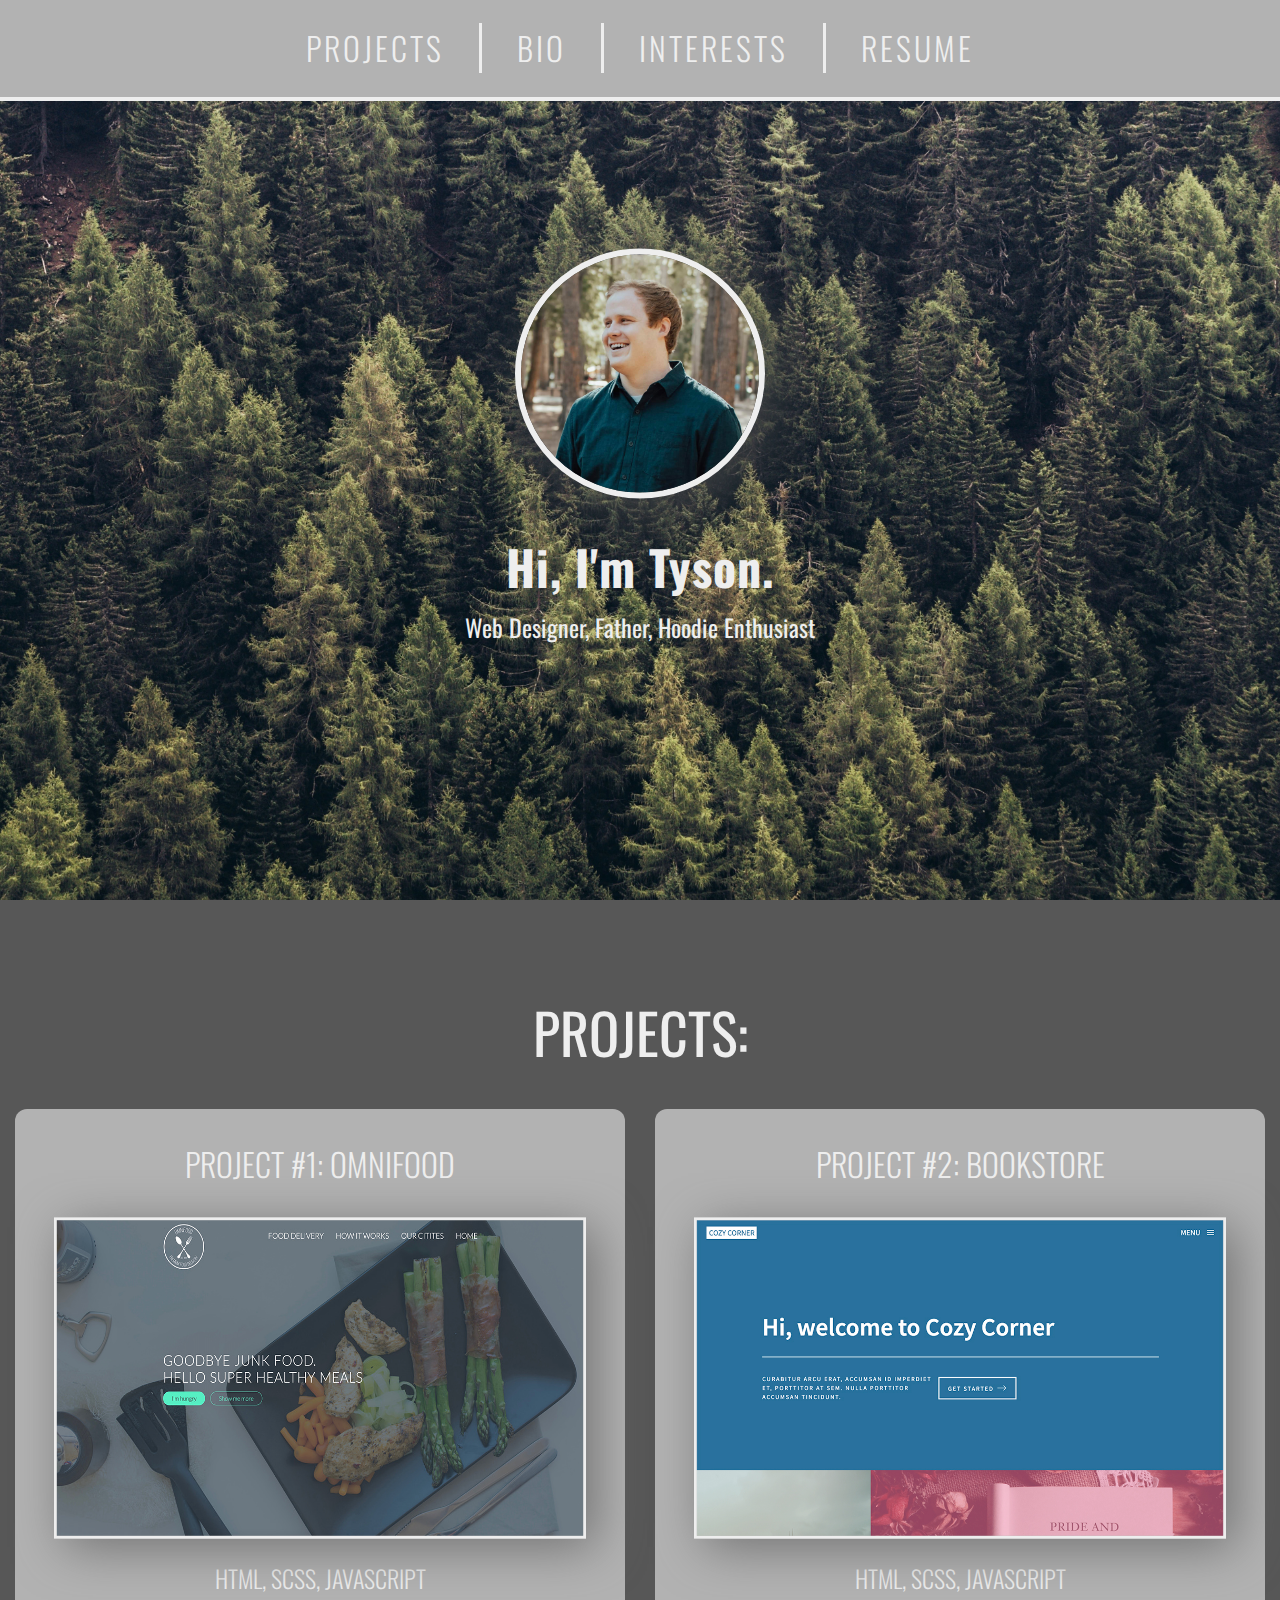
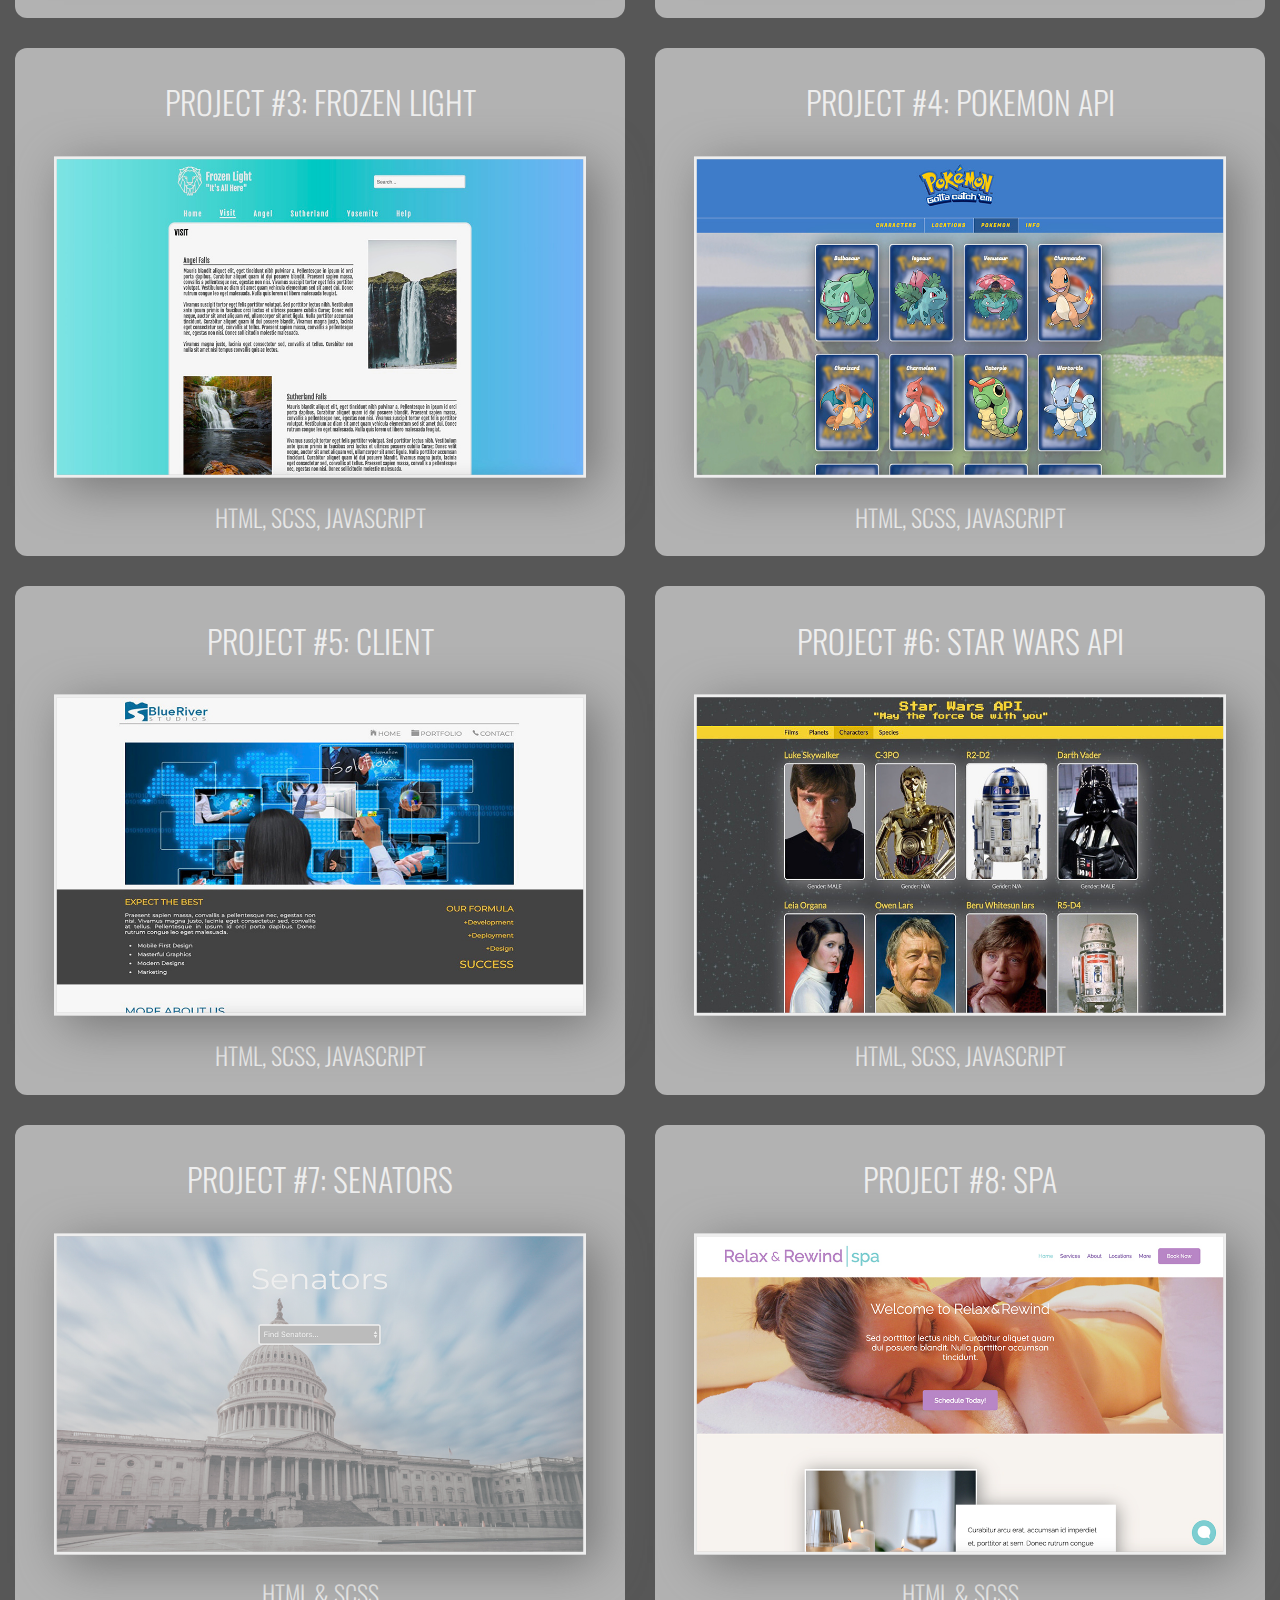
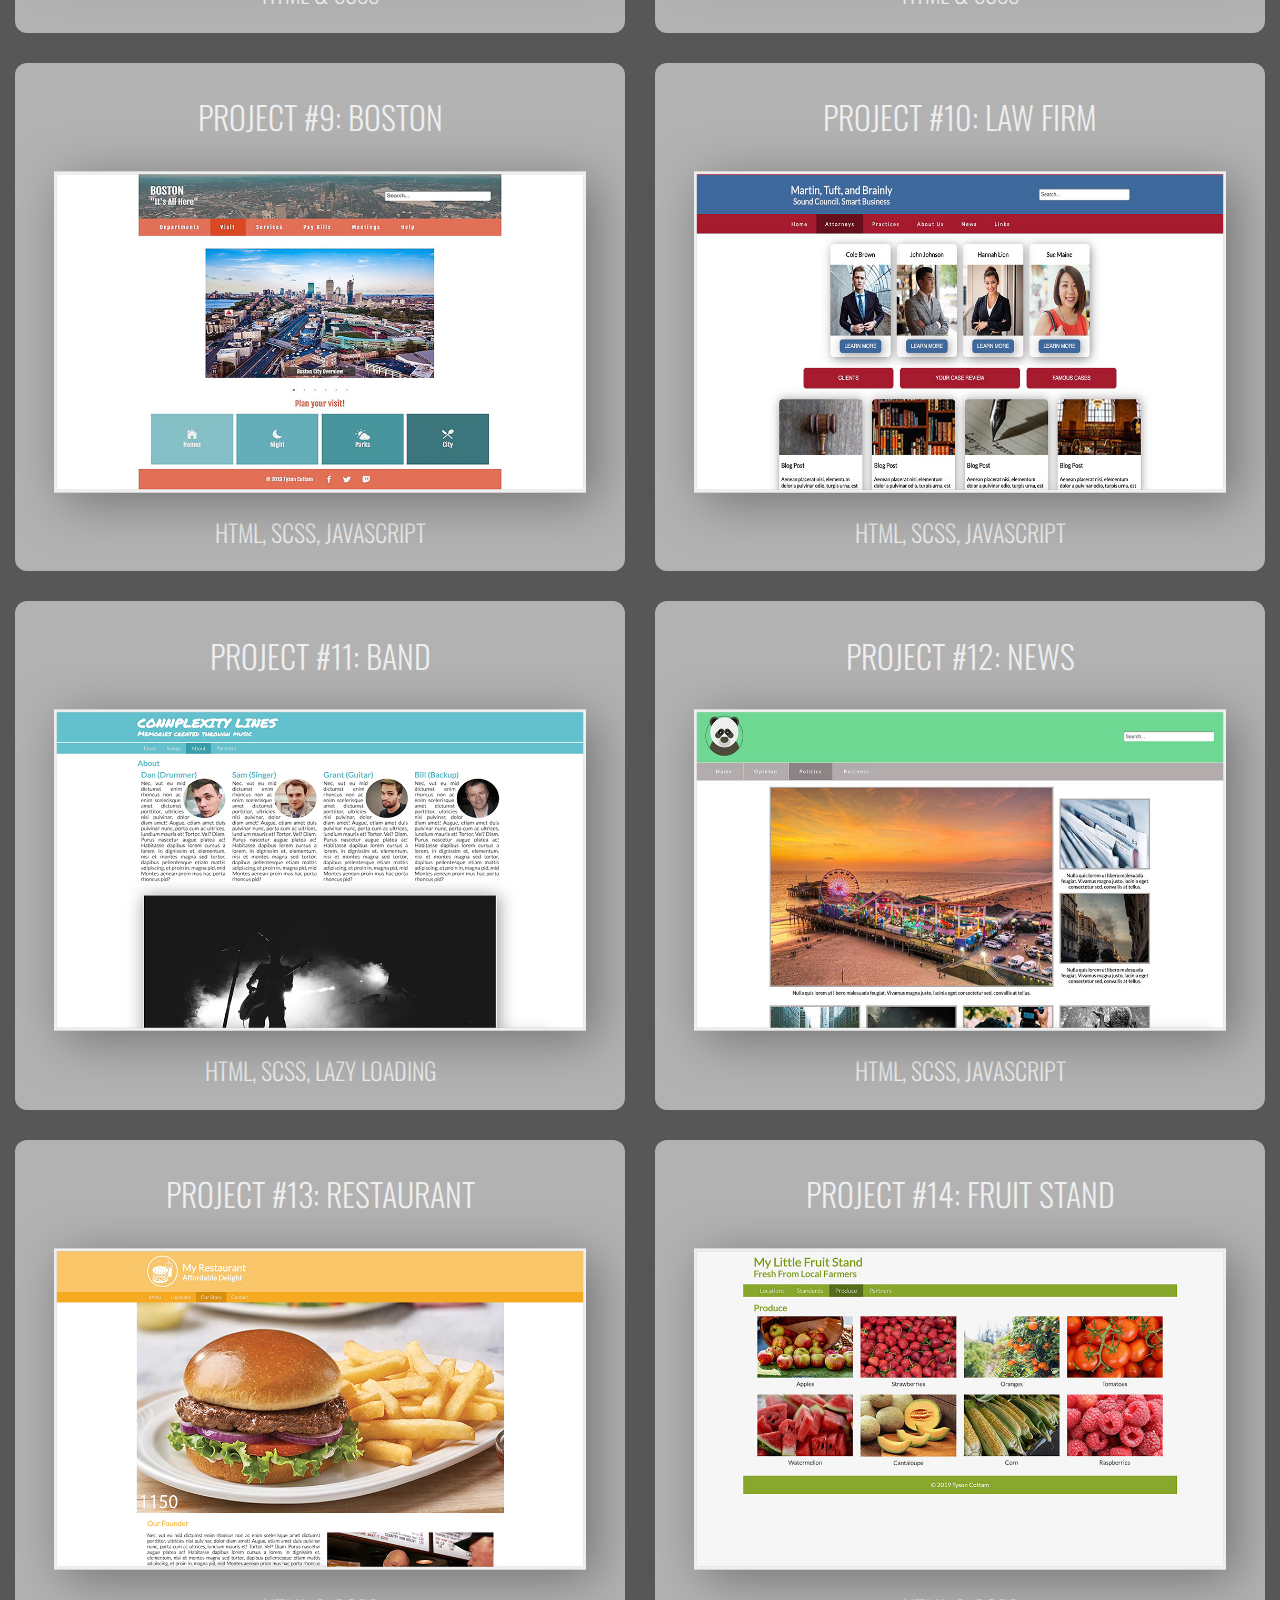
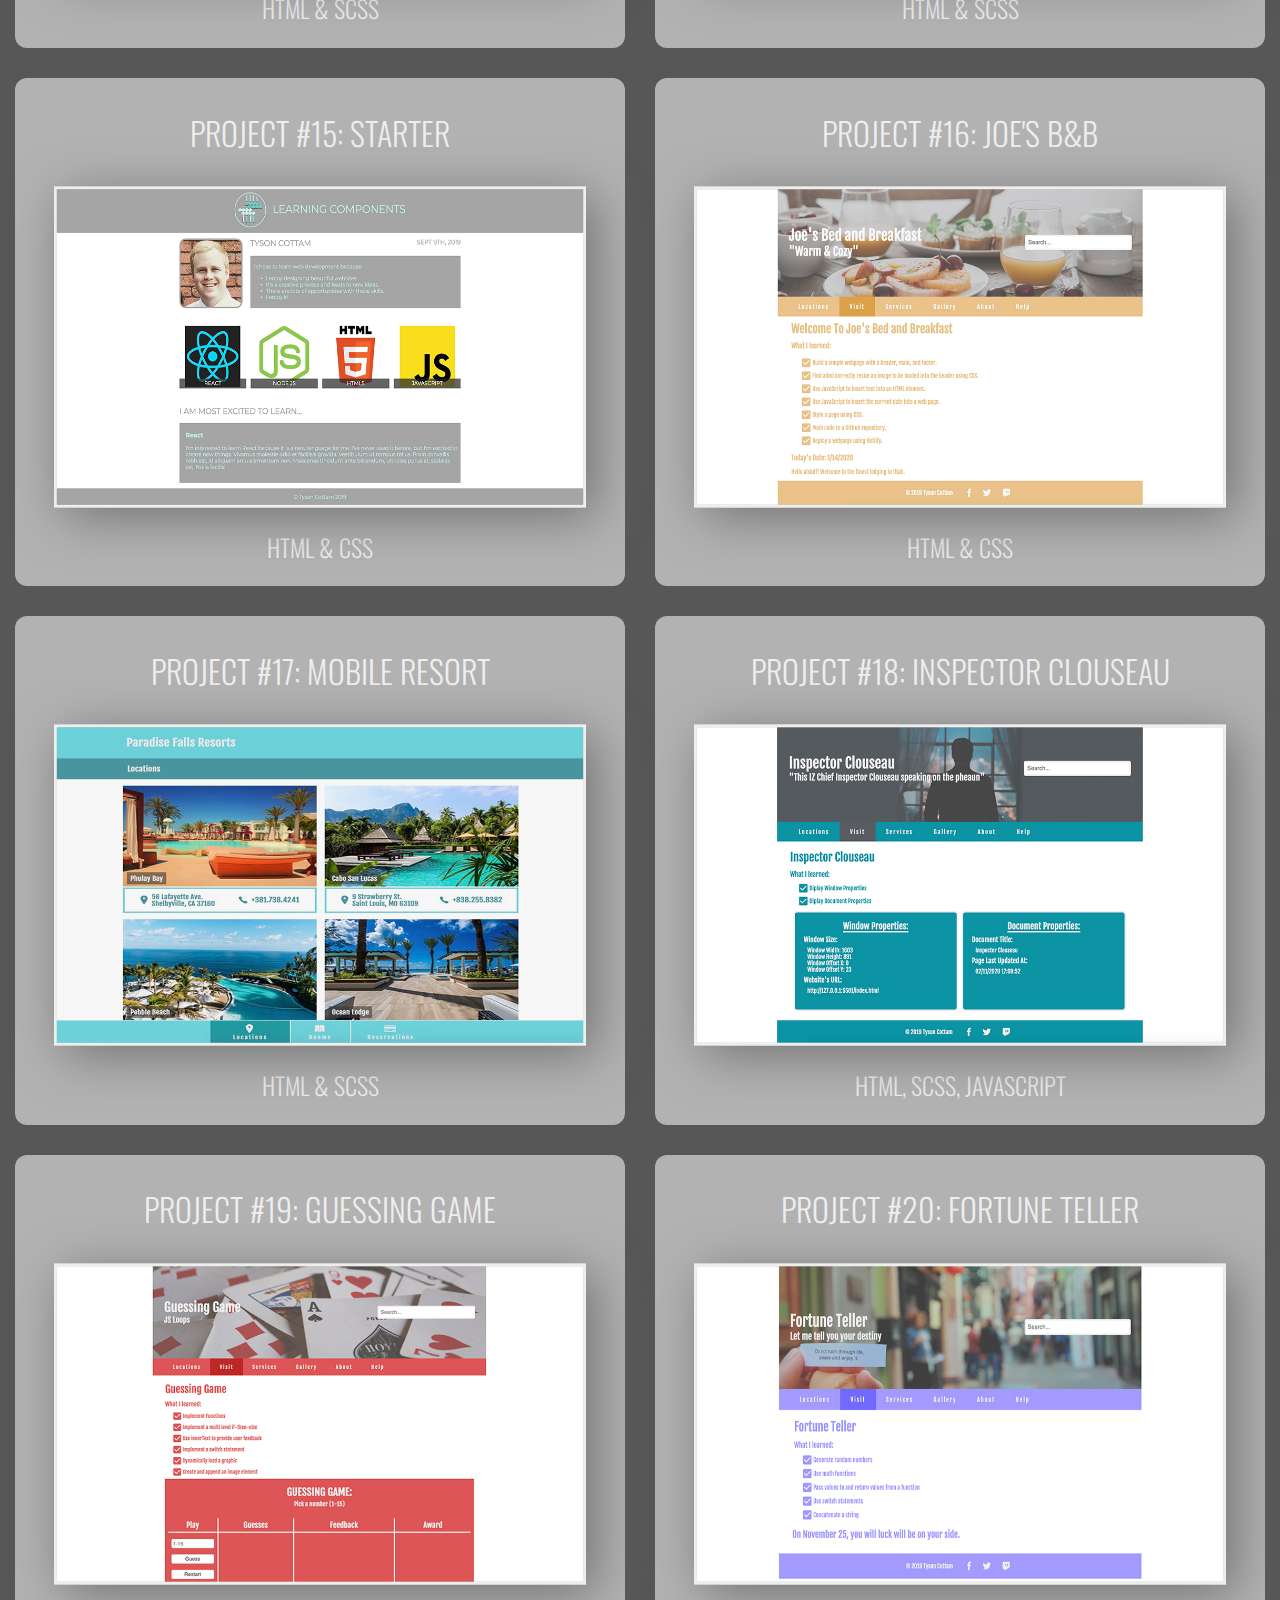
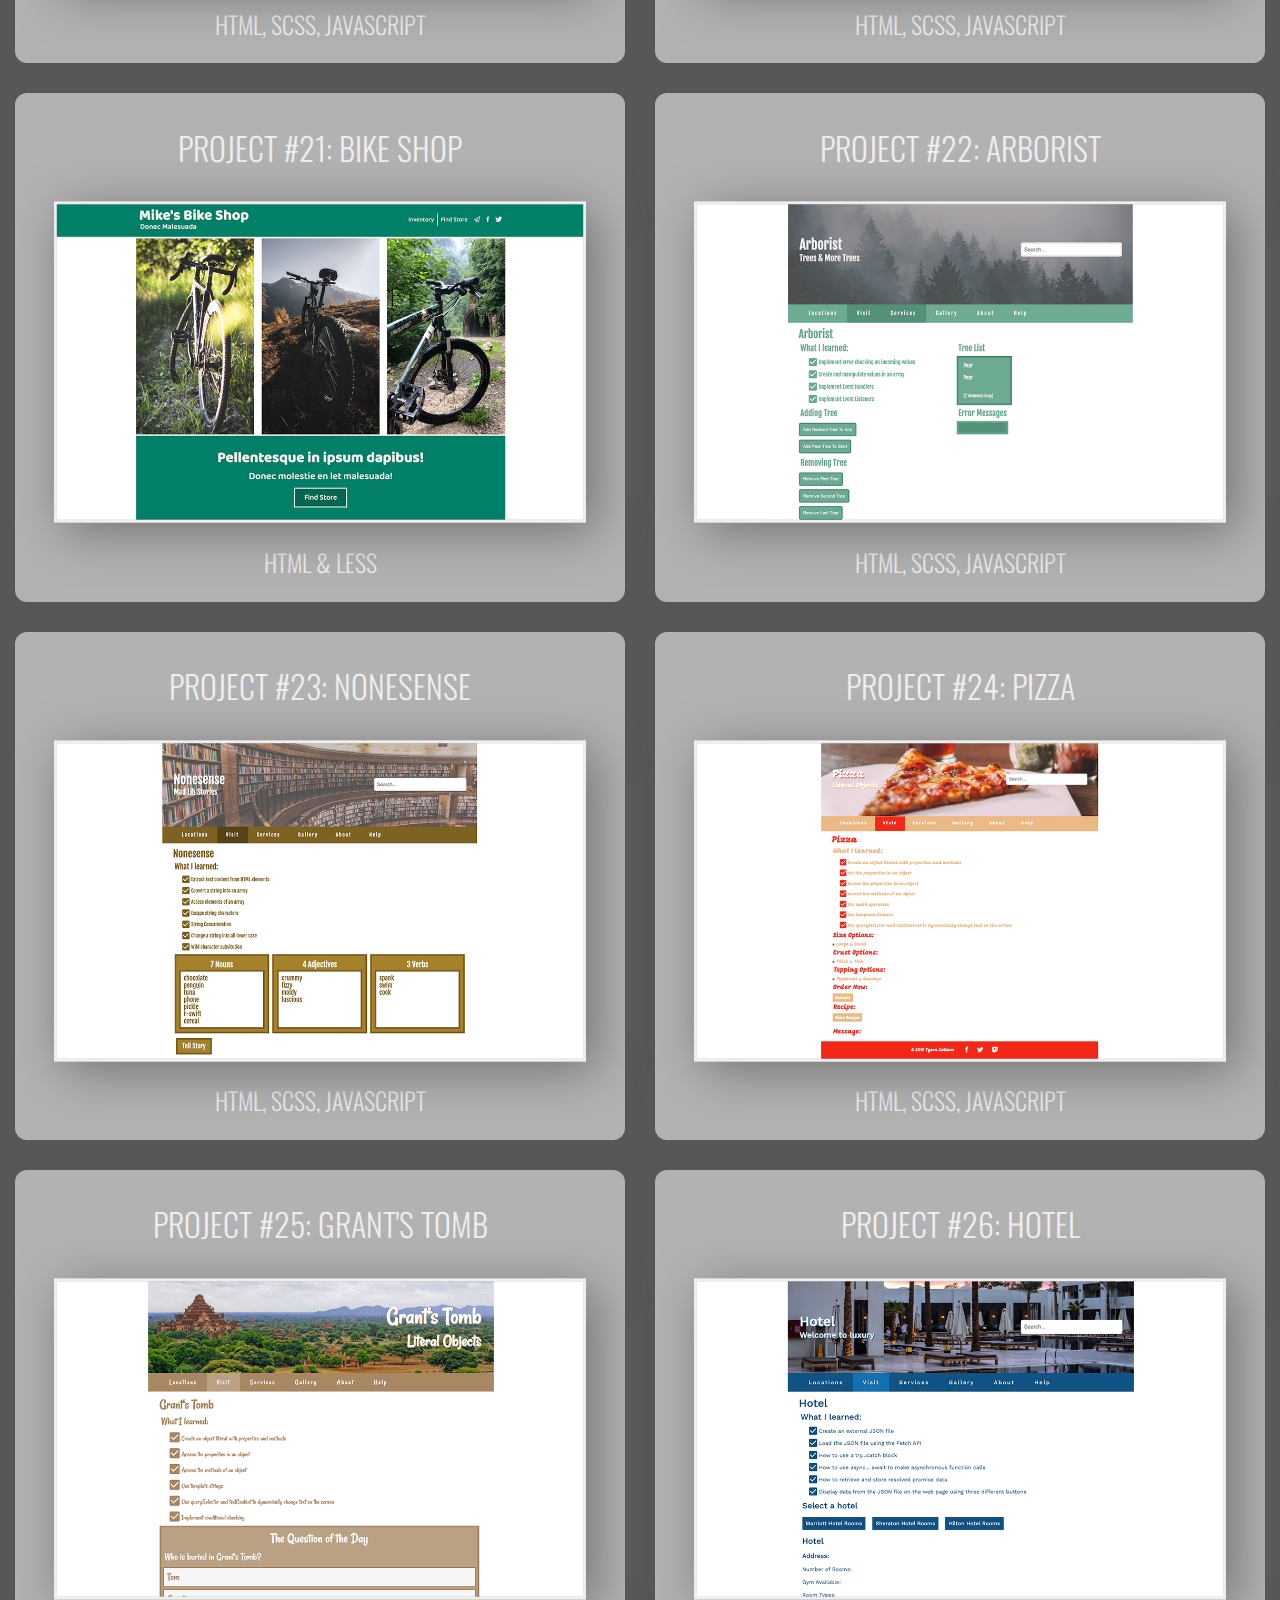
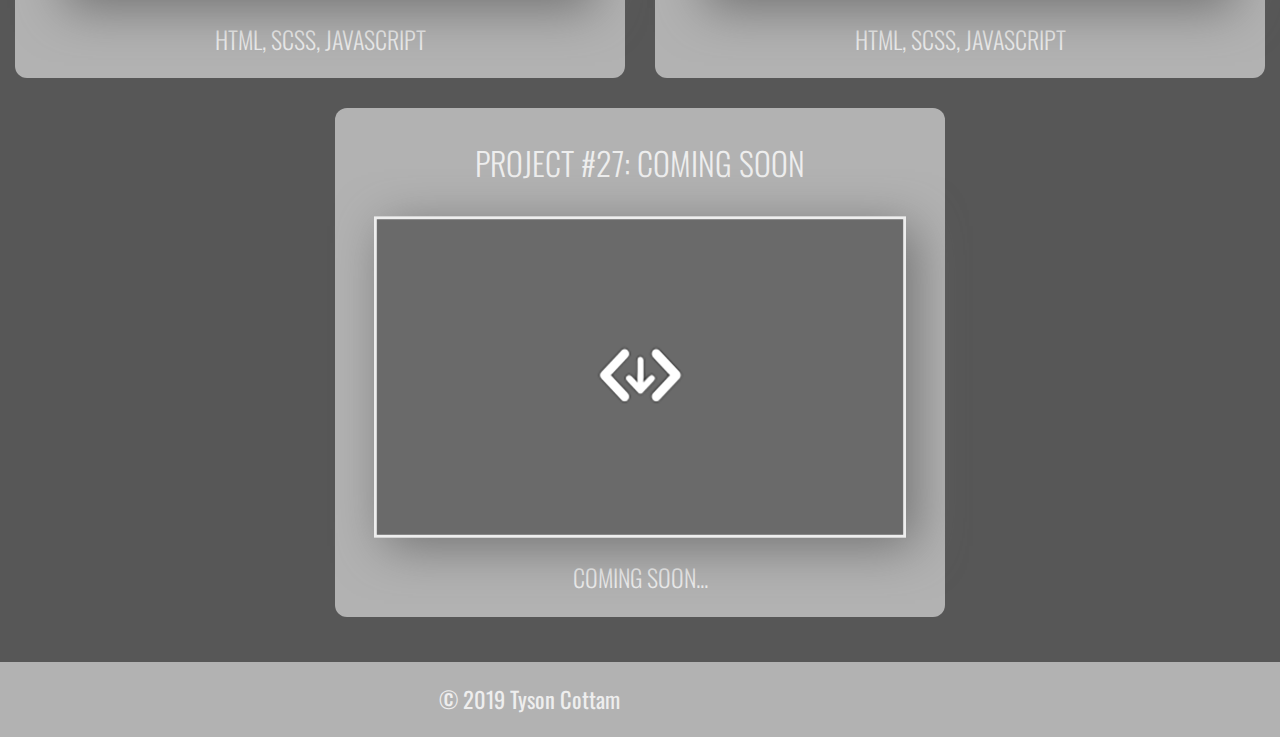
<file: index.html>
<!DOCTYPE html>
<html lang="en">
<!------------------------------ head ------------------------------>
    <head>
        <!--------------- metas --------------->
        <meta charset="UTF-8">
        <meta name="viewport" content="width=device-width, initial-scale=1, maximum-scale=1">
        <meta name="description" content="Unit 2 Assignment">
        <meta name="author" content="Tyson Cottam">

        <!--------------- styles --------------->
        <link href="/PORTFOLIO/css/styles.css" rel="stylesheet">
        <link rel="shortcut icon" href="#">

        <!--------------- google fonts --------------->
        <link href="https://fonts.googleapis.com/css?family=Oswald:300,400,500&display=swap" rel="stylesheet">
        <link href="https://fonts.googleapis.com/css?family=Roboto:300,400,500,700,900&display=swap" rel="stylesheet">

        <link rel="stylesheet" type="text/css" href="https://code.ionicframework.com/ionicons/2.0.1/css/ionicons.min.css">

        <!--------------- title --------------->
        <title>Tyson Cottam's Portfolio</title>
    </head>

<!------------------------------ body ------------------------------>
    <body>
        <!--------------- header --------------->
        <div class="header-wrapper">
            <header>

            </header>
        </div>

        <!--------------- nav --------------->
        <div class="nav-wrapper">
            <nav>
                <div class="menu">
                    <div class="menu-top"></div>
                    <div class="menu-middle"></div>
                    <div class="menu-bottom"></div>
                </div>
                <ul class="nav-links" id="navbar">
                    <li id="first-li"><a href="#projects-section" class="projects-button">Projects</a></li>
                    <div id="first-breaker" class="nav-breakers"></div>
                    <li id="second-li"><a href="https://www.linkedin.com/in/tysoncottam">Bio</a></li>
                    <div id="second-breaker" class="nav-breakers"></div>
                    <li id="third-li"><a href="https://www.facebook.com/cottamtyson">Interests</a></li>
                    <div id="last-breaker" class="nav-breakers"></div>
                    <li id="last-li"><a href="PORTFOLIO/TysonCottam-Resume.docx" download>Resume</a></li>
                </ul>
            </nav>
        </div>

        <!--------------- main large --------------->
        <section class="main-page">
                <div class="user-information">
                    <img src="PORTFOLIO/images/tyson-pic-profile.jpg" alt="tyson-profile pic">
                    <h1>Hi, I'm Tyson.</h1>
                    <h2>Web Designer, Father, Hoodie Enthusiast</h2>
                </div>
                <div class="projects-button-area">
                    <a href="#projects-section"><i class="ion-chevron-down icon-big"></i></a>
                </div>
        </section>
        
        <main id="projects-section">
            <section class="projects-section">
                <div class="projects-heading">
                    <div class="large-9">
                        <h1>Projects:</h1>
                    </div>
                </div>
                <div class="projects-section-containter">
                    <div class="large-4 medium-6 small-12 projects-card">
                        <div class="card-info">
                            <div>
                                <h1>Project #1: Omnifood</h1>
                            </div>
                            <a href="OMNIFOOD/index.html"><img src="PORTFOLIO/images/omnifood-preview.jpg" alt="omnifood-preview"></a>
                            <h2>HTML, SCSS, JavaScript</h2>
                        </div>
                    </div>
                    <div class="large-4 medium-6 small-12 projects-card">
                        <div class="card-info">
                            <div>
                                <h1>Project #2: Bookstore</h1>
                            </div>
                            <a href="DGM-2780-Frameworks/project3-cozy/index.html"><img src="PORTFOLIO/images/cozy-preview.jpg" alt="cozy-preview"></a>
                            <h2>HTML, SCSS, JavaScript</h2>
                        </div>
                    </div>
                    <div class="large-4 medium-6 small-12 projects-card">
                        <div class="card-info">
                            <div>
                                <h1>Project #3: Frozen Light</h1>
                            </div>
                            <a href="DGM-2740-WebLanguages/unit12-frozen-light/index.html"><img src="PORTFOLIO/images/frozen-light-preview.jpg" alt="frozen-light-preview"></a>
                            <h2>HTML, SCSS, JavaScript</h2>
                        </div>
                    </div>
                    <div class="large-4 medium-6 small-12 projects-card">
                        <div class="card-info">
                            <div>
                                <h1>Project #4: Pokemon API</h1>
                            </div>
                            <a href="DGM-1600-ScriptingWeb/pokemon-project/index.html"><img src="PORTFOLIO/images/pokemon-preview.jpg" alt="pokemon-preview"></a>
                            <h2>HTML, SCSS, JavaScript</h2>
                        </div>
                    </div>
                    <div class="large-4 medium-6 small-12 projects-card">
                        <div class="card-info">
                            <div>
                                <h1>Project #5: Client</h1>
                            </div>
                            <a href="DGM-2740-WebLanguages/unit13-client/index.html"><img src="PORTFOLIO/images/client-preview.jpg" alt="client-preview"></a>
                            <h2>HTML, SCSS, JavaScript</h2>
                        </div>
                    </div>
                    <div class="large-4 medium-6 small-12 projects-card">
                        <div class="card-info">
                            <div>
                                <h1>Project #6: Star Wars API</h1>
                            </div>
                            <a href="DGM-1600-ScriptingWeb/starwars-api/index.html"><img src="PORTFOLIO/images/starwars-preview.jpg" alt="starwars-preview"></a>
                            <h2>HTML, SCSS, JavaScript</h2>
                        </div>
                    </div>
                    <div class="large-4 medium-6 small-12 projects-card">
                        <div class="card-info">
                            <div>
                                <h1>Project #7: Senators</h1>
                            </div>
                            <a href="DGM-1600-ScriptingWeb/senators-project/index.html"><img src="PORTFOLIO/images/senators-preview" alt="senators-preview"></a>
                            <h2>HTML &amp; SCSS</h2>
                        </div>
                    </div>
                    <div class="large-4 medium-6 small-12 projects-card">
                        <div class="card-info">
                            <div>
                                <h1>Project #8: Spa</h1>
                            </div>
                            <a href="DGM-2780-Frameworks/project1-marketing/index.html"><img src="PORTFOLIO/images/spa-preview" alt="spa-preview"></a>
                            <h2>HTML &amp; SCSS</h2>
                        </div>
                    </div>
                    <div class="large-4 medium-6 small-12 projects-card">
                        <div class="card-info">
                            <div>
                                <h1>Project #9: Boston</h1>
                            </div>
                            <a href="DGM-2740-WebLanguages/unit9-boston/index.html"><img src="PORTFOLIO/images/boston-preview.jpg" alt="boston-preview"></a>
                            <h2>HTML, SCSS, JavaScript</h2>
                        </div>
                    </div>
                    <div class="large-4 medium-6 small-12 projects-card">
                        <div class="card-info">
                            <div>
                                <h1>Project #10: Law Firm</h1>
                            </div>
                            <a href="DGM-2740-WebLanguages/unit7-law-firm/index.html"><img src="PORTFOLIO/images/law-firm-preview.jpg" alt="law-firm-preview"></a>
                            <h2>HTML, SCSS, JavaScript</h2>
                        </div>
                    </div>
                    <div class="large-4 medium-6 small-12 projects-card">
                        <div class="card-info">
                            <div>
                                <h1>Project #11: Band</h1>
                            </div>    
                            <a href="DGM-2740-WebLanguages/unit6-band/index.html"><img src="PORTFOLIO/images/band-preview.jpg" alt="band-preview"></a>
                            <h2>HTML, SCSS, Lazy Loading</h2>
                        </div>
                    </div>
                    <div class="large-4 medium-6 small-12 projects-card">
                        <div class="card-info">
                            <div>
                                <h1>Project #12: News</h1>
                            </div>
                            <a href="DGM-2740-WebLanguages/unit8-news/index.html"><img src="PORTFOLIO/images/news-preview.jpg" alt="news-preview"></a>
                            <h2>HTML, SCSS, JavaScript</h2>
                        </div>
                    </div>
                    <div class="large-4 medium-6 small-12 projects-card">
                        <div class="card-info">
                            <div>
                                <h1>Project #13: Restaurant</h1>
                            </div>
                            <a href="DGM-2740-WebLanguages/unit5-restaurant/index.html"><img src="PORTFOLIO/images/restaurant-preview.jpg" alt="restaurant-preview"></a>
                            <h2>HTML &amp; SCSS</h2>
                        </div>
                    </div>
                    <div class="large-4 medium-6 small-12 projects-card">
                        <div class="card-info">
                            <div>
                                <h1>Project #14: Fruit Stand</h1>
                            </div>
                            <a href="DGM-2740-WebLanguages/unit3-fruit-stand/index.html"><img src="PORTFOLIO/images/fruit-preview.jpg" alt="fruit-preview"></a>
                            <h2>HTML &amp; SCSS</h2>
                        </div>
                    </div>
                    <div class="large-4 medium-6 small-12 projects-card">
                        <div class="card-info">
                            <div>
                                <h1>Project #15: Starter</h1>
                            </div>
                            <a href="DGM-1600-ScriptingWeb/PracticeProject1-TTC/index.html"><img src="PORTFOLIO/images/personal-intersts.jpg" alt="starter-preview"></a>
                            <h2>HTML &amp; CSS</h2>
                        </div>
                    </div>
                    <div class="large-4 medium-6 small-12 projects-card">
                        <div class="card-info">
                            <div>
                                <h1>Project #16: Joe's B&B</h1>
                            </div>
                            <a href="DGM-2760-WebLanguages2/unit1-joesBB/index.html"><img src="PORTFOLIO/images/joes-preview.jpg" alt="joes-preview"></a>
                            <h2>HTML &amp; CSS</h2>
                        </div>
                    </div>
                    <div class="large-4 medium-6 small-12 projects-card">
                        <div class="card-info">
                            <div>
                                <h1>Project #17: Mobile Resort</h1>
                            </div>
                            <a href="DGM-2740-WebLanguages/unit11-mobile-app/index.html"><img src="PORTFOLIO/images/resort-preview.jpg" alt="resort-preview"></a>
                            <h2>HTML &amp; SCSS</h2>
                        </div>
                    </div>
                    <div class="large-4 medium-6 small-12 projects-card">
                        <div class="card-info">
                            <div>
                                <h1>Project #18: Inspector Clouseau</h1>
                            </div>
                            <a href="DGM-2760-WebLanguages2/unit2-inspectorclouseau/index.html"><img src="PORTFOLIO/images/clouseau-preview.jpg" alt="clouseau-preview"></a>
                            <h2>HTML, SCSS, JavaScript</h2>
                        </div>
                    </div>
                    <div class="large-4 medium-6 small-12 projects-card">
                        <div class="card-info">
                            <div>
                                <h1>Project #19: Guessing Game</h1>
                            </div>
                            <a href="DGM-2760-WebLanguages2/unit3-guessinggame/index.html"><img src="PORTFOLIO/images/guessing-preview.jpg" alt="guessing-preview"></a>
                            <h2>HTML, SCSS, JavaScript</h2>
                        </div>
                    </div>
                    <div class="large-4 medium-6 small-12 projects-card">
                        <div class="card-info">
                            <div>
                                <h1>Project #20: Fortune Teller</h1>
                            </div>
                            <a href="DGM-2760-WebLanguages2/unit4-fortuneteller/index.html"><img src="PORTFOLIO/images/fortune-preview.jpg" alt="fortune-preview"></a>
                            <h2>HTML, SCSS, JavaScript</h2>
                        </div>
                    </div>
                    <div class="large-4 medium-6 small-12 projects-card">
                        <div class="card-info">
                            <div>
                                <h1>Project #21: Bike Shop</h1>
                            </div>
                            <a href="DGM-2780-Frameworks/project2-book/website/index.html"><img src="PORTFOLIO/images/bike-preview" alt="bike-preview"></a>
                            <h2>HTML &amp; LESS</h2>
                        </div>
                    </div>
                    <div class="large-4 medium-6 small-12 projects-card">
                        <div class="card-info">
                            <div>
                                <h1>Project #22: Arborist</h1>
                            </div>
                            <a href="DGM-2760-WebLanguages2/unit5-arborist/index.html"><img src="PORTFOLIO/images/arborist-preview" alt="arborist-preview"></a>
                            <h2>HTML, SCSS, JavaScript</h2>
                        </div>
                    </div>
                    <div class="large-4 medium-6 small-12 projects-card">
                        <div class="card-info">
                            <div>
                                <h1>Project #23: Nonesense</h1>
                            </div>
                            <a href="DGM-2760-WebLanguages2/unit6-nonesense/index.html"><img src="PORTFOLIO/images/nonesense-preview" alt="nonesense-preview"></a>
                            <h2>HTML, SCSS, JavaScript</h2>
                        </div>
                    </div>
                    <div class="large-4 medium-6 small-12 projects-card">
                        <div class="card-info">
                            <div>
                                <h1>Project #24: Pizza</h1>
                            </div>
                            <a href="DGM-2760-WebLanguages2/unit7-pizza/index.html"><img src="PORTFOLIO/images/pizza-preview.jpg" alt="pizza-preview"></a>
                            <h2>HTML, SCSS, JavaScript</h2>
                        </div>
                    </div>
                    <div class="large-4 medium-6 small-12 projects-card">
                        <div class="card-info">
                            <div>
                                <h1>Project #25: Grant's Tomb</h1>
                            </div>
                            <a href="DGM-2760-WebLanguages2/unit8-grants-tomb/index.html"><img src="PORTFOLIO/images/grant-preview" alt="grant-preview"></a>
                            <h2>HTML, SCSS, JavaScript</h2>
                        </div>
                    </div>
                    <div class="large-4 medium-6 small-12 projects-card">
                        <div class="card-info">
                            <div>
                                <h1>Project #26: Hotel</h1>
                            </div>
                            <a href="DGM-2760-WebLanguages2/unit10-hotel/index.html"><img src="PORTFOLIO/images/hotel-preview.jpg" alt="hotel-preview"></a>
                            <h2>HTML, SCSS, JavaScript</h2>
                        </div>
                    </div>
                    <div class="large-4 medium-6 small-12 projects-card">
                        <div class="card-info preview-hover">
                            <div>
                                <h1>Project #27: Coming Soon</h1>
                            </div>
                            <a href="#"><img src="PORTFOLIO/images/coming-soon-preview.png" alt="coming-preview"></a>
                            <h2>Coming Soon...</h2>
                        </div>
                    </div>
                </div>
            </section>
        </main>

        <!--------------- footer --------------->
        <div class="footer-wrapper">
            <footer>
                <div>
                    &copy; 2019 Tyson Cottam
                </div>
                <div>
                    <ul class="social-links">
                        <li><a href="https://www.facebook.com/cottamtyson"><i class="ion-social-facebook"></i></a></li>
                        <li><a href="https://twitter.com/tysoncottam"><i class="ion-social-twitter smaller-icon"></i></a></li>
                        <li><a href="mailto:tysoncottam@gmail.com"><i class="ion-android-mail bigger-icon"></i></a></li>
                    </ul>
                </div>
            </footer>
        </div>
        <script src="/PORTFOLIO/js/app.js"></script>
    </body>
</html>
</file>
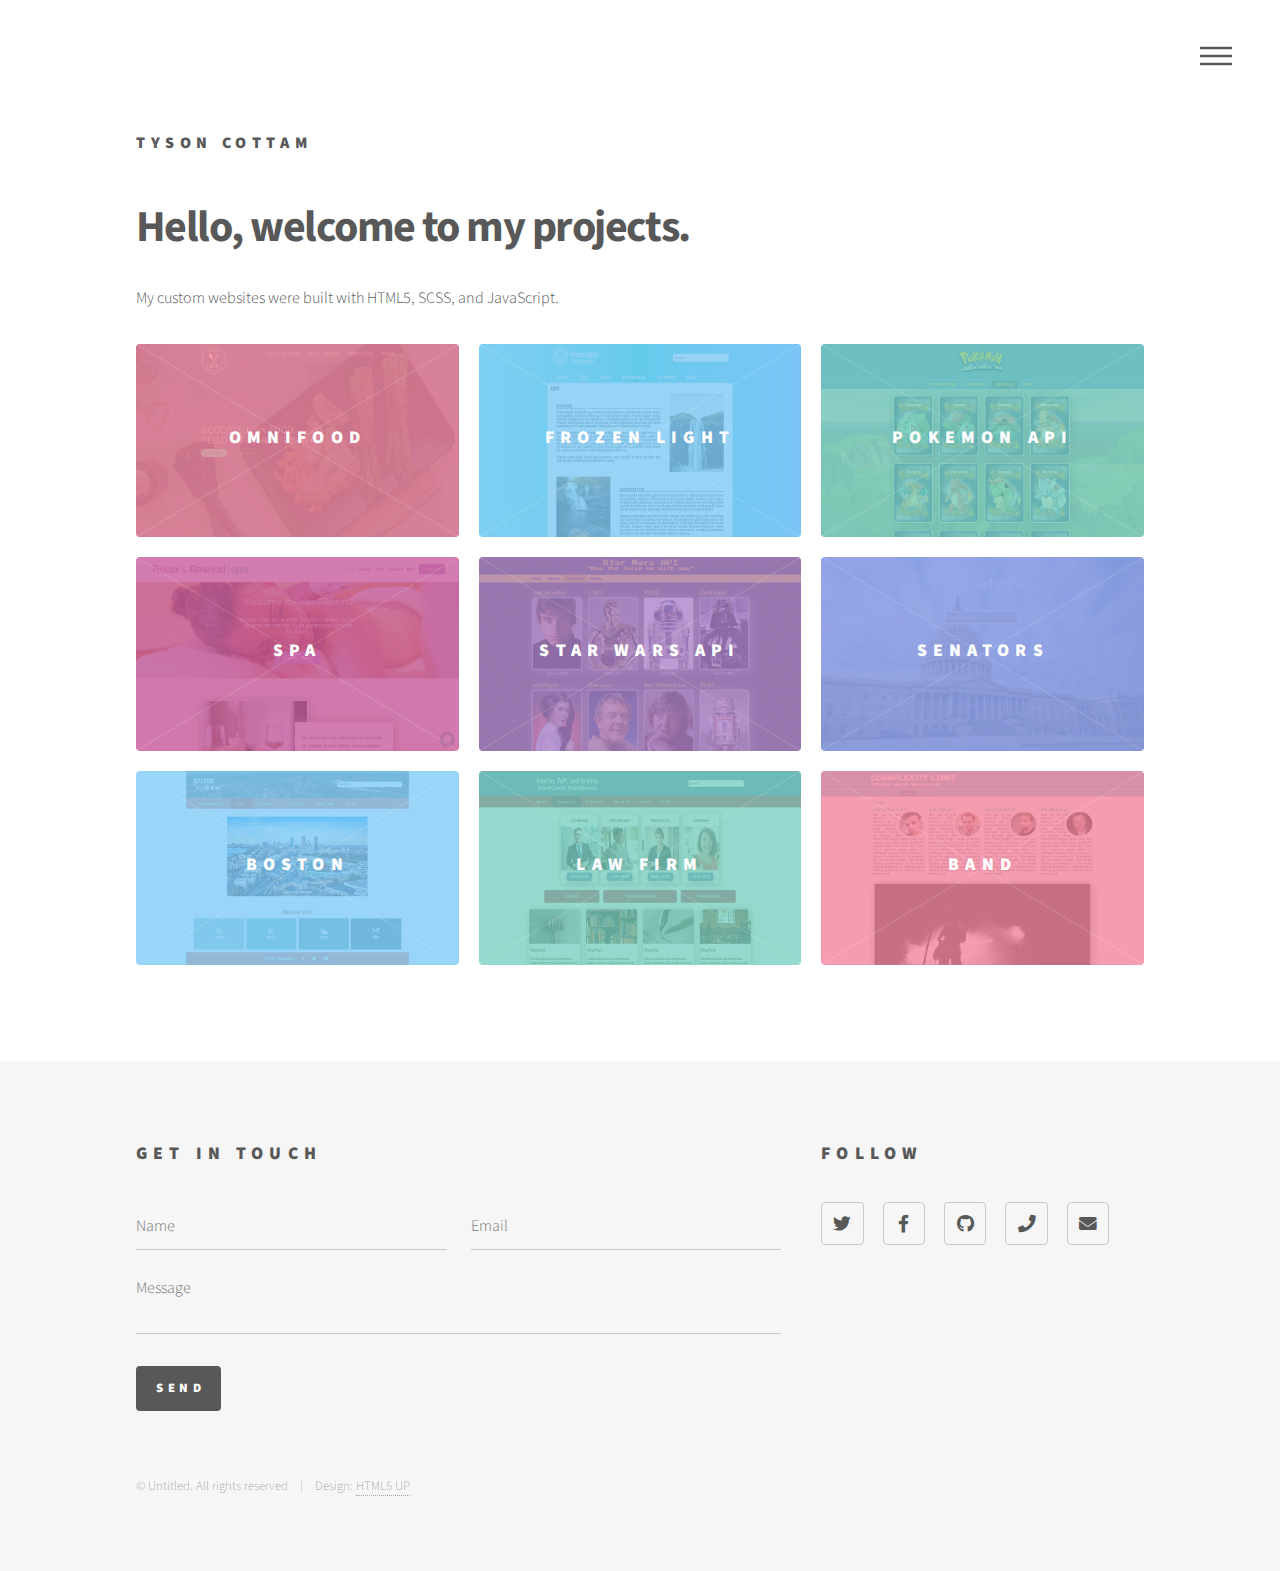
<file: custom/html5up-phantom/index.html>
<!DOCTYPE HTML>
<!--
	Phantom by HTML5 UP
	html5up.net | @ajlkn
	Free for personal and commercial use under the CCA 3.0 license (html5up.net/license)
-->
<html>
	<head>
		<title>My Projects</title>
		<meta charset="utf-8" />
		<meta name="viewport" content="width=device-width, initial-scale=1, user-scalable=no" />
		<link rel="stylesheet" href="assets/css/main.css" />
		<noscript><link rel="stylesheet" href="assets/css/noscript.css" /></noscript>
	</head>
	<body class="is-preload">
		<!-- Wrapper -->
			<div id="wrapper">

				<!-- Header -->
					<header id="header">
						<div class="inner">

							<!-- Logo -->
								<a href="index.html" class="logo">
									<span class="title">Tyson Cottam</span>
								</a>

							<!-- Nav -->
								<nav>
									<ul>
										<li><a href="#menu">Menu</a></li>
									</ul>
								</nav>

						</div>
					</header>

				<!-- Menu -->
					<nav id="menu">
						<h2>Menu</h2>
						<ul>
							<li><a href="index.html">Home</a></li>
							<li><a href="generic.html">Ipsum veroeros</a></li>
							<li><a href="generic.html">Tempus etiam</a></li>
							<li><a href="generic.html">Consequat dolor</a></li>
							<li><a href="elements.html">Elements</a></li>
						</ul>
					</nav>

				<!-- Main -->
					<div id="main">
						<div class="inner">
							<header>
								<h1>Hello, welcome to my projects. </h1>
								<p>My custom websites were built with HTML5, SCSS, and JavaScript.</p>
							</header>
							<section class="tiles">
								<article class="style1">
									<span class="image">
										<img src="images/omnifood-preview.jpg" alt="omnifood-preview" />
									</span>
									<a href="#">
										<h2>Omnifood</h2>
										<div class="content">
											<p>HTML5, CSS</p>
										</div>
									</a>
								</article>
								<article class="style2">
									<span class="image">
										<img src="images/frozen-light-preview.jpg" alt="frozen-light-preview" />
									</span>
									<a href="generic.html">
										<h2>Frozen Light</h2>
										<div class="content">
											<p>HTML5, SCSS, JS</p>
										</div>
									</a>
								</article>
								<article class="style3">
									<span class="image">
										<img src="images/pokemon-preview.jpg" alt="pokemon-preview" />
									</span>
									<a href="generic.html">
										<h2>Pokemon API</h2>
										<div class="content">
											<p>HTML5, SCSS, JS</p>
										</div>
									</a>
								</article>
								<article class="style4">
									<span class="image">
										<img src="images/spa-preview.jpg" alt="spa-preview" />
									</span>
									<a href="generic.html">
										<h2>Spa</h2>
										<div class="content">
											<p>HTML5, SCSS</p>
										</div>
									</a>
								</article>
								<article class="style5">
									<span class="image">
										<img src="images/starwars-preview.jpg" alt="starwars-preview" />
									</span>
									<a href="generic.html">
										<h2>Star Wars API</h2>
										<div class="content">
											<p>HTML5, SCSS, JS</p>
										</div>
									</a>
								</article>
								<article class="style6">
									<span class="image">
										<img src="images/senators-preview.jpg" alt="senators-preview" />
									</span>
									<a href="generic.html">
										<h2>Senators</h2>
										<div class="content">
											<p>HTML5, SCSS, JS</p>
										</div>
									</a>
								</article>
								<article class="style2">
									<span class="image">
										<img src="images/boston-preview.jpg" alt="boston-preview" />
									</span>
									<a href="generic.html">
										<h2>Boston</h2>
										<div class="content">
											<p>HTML5, SCSS, JS</p>
										</div>
									</a>
								</article>
								<article class="style3">
									<span class="image">
										<img src="images/law-firm-preview.jpg" alt="law-firm-preview" />
									</span>
									<a href="generic.html">
										<h2>Law Firm</h2>
										<div class="content">
											<p>HTML5, SCSS, JS</p>
										</div>
									</a>
								</article>
								<article class="style1">
									<span class="image">
										<img src="images/band-preview.jpg" alt="band-preview" />
									</span>
									<a href="generic.html">
										<h2>Band</h2>
										<div class="content">
											<p>HTML5, SCSS</p>
										</div>
									</a>
								</article>
							</section>
						</div>
					</div>

				<!-- Footer -->
					<footer id="footer">
						<div class="inner">
							<section>
								<h2>Get in touch</h2>
								<form method="post" action="#">
									<div class="fields">
										<div class="field half">
											<input type="text" name="name" id="name" placeholder="Name" />
										</div>
										<div class="field half">
											<input type="email" name="email" id="email" placeholder="Email" />
										</div>
										<div class="field">
											<textarea name="message" id="message" placeholder="Message"></textarea>
										</div>
									</div>
									<ul class="actions">
										<li><input type="submit" value="Send" class="primary" /></li>
									</ul>
								</form>
							</section>
							<section>
								<h2>Follow</h2>
								<ul class="icons">
									<li><a href="#" class="icon brands style2 fa-twitter"><span class="label">Twitter</span></a></li>
									<li><a href="#" class="icon brands style2 fa-facebook-f"><span class="label">Facebook</span></a></li>
									<li><a href="#" class="icon brands style2 fa-github"><span class="label">GitHub</span></a></li>
									<li><a href="#" class="icon solid style2 fa-phone"><span class="label">Phone</span></a></li>
									<li><a href="#" class="icon solid style2 fa-envelope"><span class="label">Email</span></a></li>
								</ul>
							</section>
							<ul class="copyright">
								<li>&copy; Untitled. All rights reserved</li><li>Design: <a href="http://html5up.net">HTML5 UP</a></li>
							</ul>
						</div>
					</footer>

			</div>

		<!-- Scripts -->
			<script src="assets/js/jquery.min.js"></script>
			<script src="assets/js/browser.min.js"></script>
			<script src="assets/js/breakpoints.min.js"></script>
			<script src="assets/js/util.js"></script>
			<script src="assets/js/main.js"></script>

	</body>
</html>
</file>
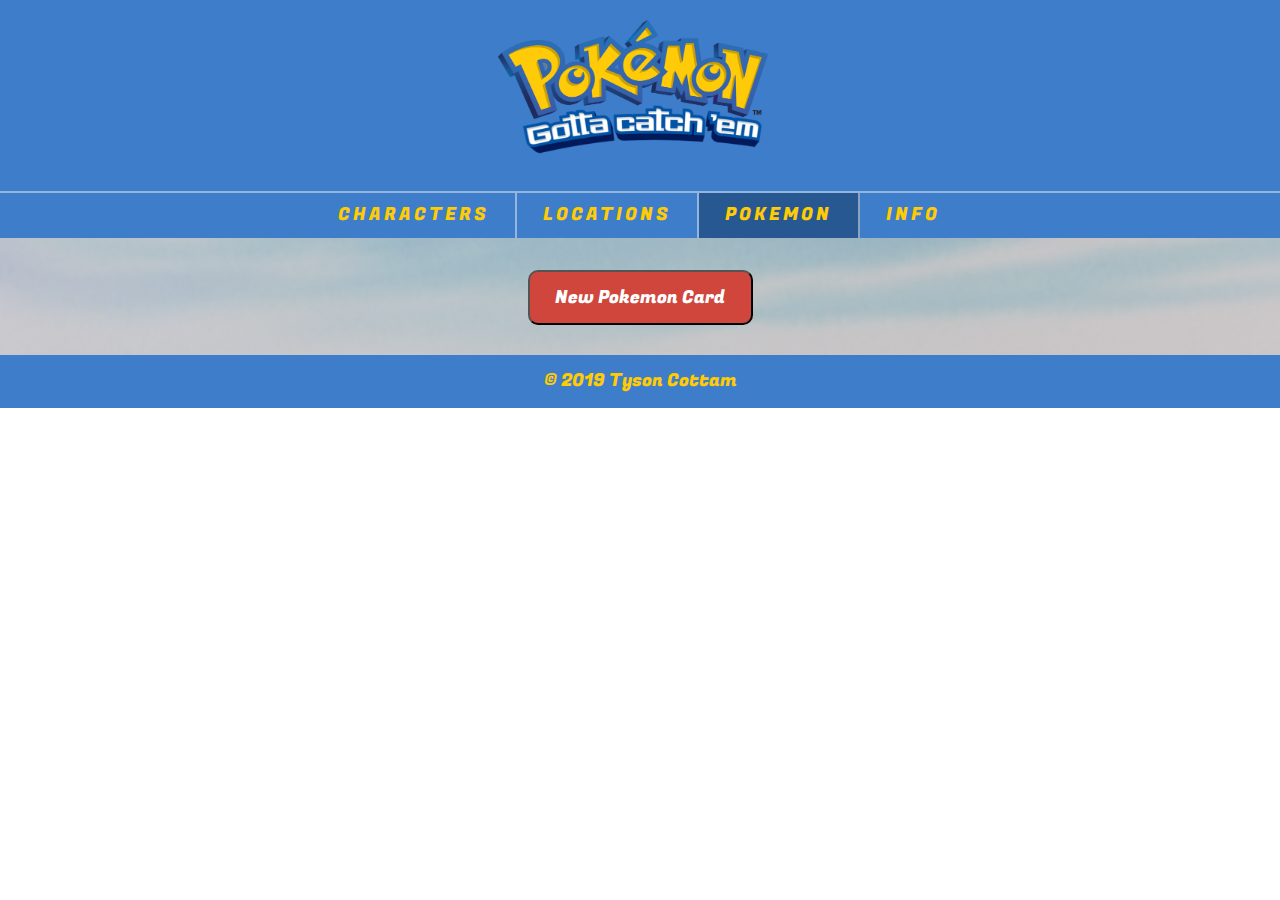
<file: DGM-1600-ScriptingWeb/baseball-project/index.html>
<!DOCTYPE html>
<html lang="en">
<!------------------------------ head ------------------------------>
    <head>
        <!--------------- metas --------------->
        <meta charset="UTF-8">
        <meta name="viewport" content="width=device-width, initial-scale=1, maximum-scale=1">
        <meta name="description" content="Unit 2 Assignment">
        <meta name="author" content="Tyson Cottam">

        <!--------------- styles --------------->
        <link href="css/styles.css" rel="stylesheet">
        <link rel="shortcut icon" href="#">

        <!--------------- google fonts --------------->    
        <link href="https://fonts.googleapis.com/css?family=Fugaz+One&display=swap" rel="stylesheet">
        
        <!--------------- title --------------->
        <title>Pokemon API</title>
    </head>

<!------------------------------ body ------------------------------>
    <body>
        <!--------------- header --------------->
        <div class="header-wrapper">   
            <header class="clearfix">
                <!--<h1>Pokemon API</h1>
                <h2>"Gotta catch 'em all"</h2>
                -->
                <a href="https://tysoncottam.github.io/"><img src="images/pokemon-slogan.png" alt="pokemon-slogan"></a>
            </header>
        </div>      

        <!--------------- nav --------------->
        <div class="nav-foot-wrapper">    
            <nav class="clearfix">
                <ul>
                    <li><a href="#">CHARACTERS</a></li>
                    <li><a href="#">LOCATIONS</a></li>
                    <li class="active"><a href="#footer-section">POKEMON</a></li>
                    <li><a href="https://tysoncottam1.netlify.com/">INFO</a></li>
                </ul>
            </nav>
        </div>

        <div class="background-image">
        <!--------------- main --------------->
        <main>
            
        </main>
        <section id="button-section" class="button-section">
            <div class="new-pokemon-button">
                <button id="new-pokemon-button">New Pokemon Card</button>
            </div>
        </section>
        </div>

        <!--------------- footer --------------->
        <div id="footer-section" class="nav-foot-wrapper">   
            <footer>
                &copy; 2019 Tyson Cottam
            </footer>
        </div>
        
        <script type="module" src="js/main.js"></script>
    </body>
</html>
</file>
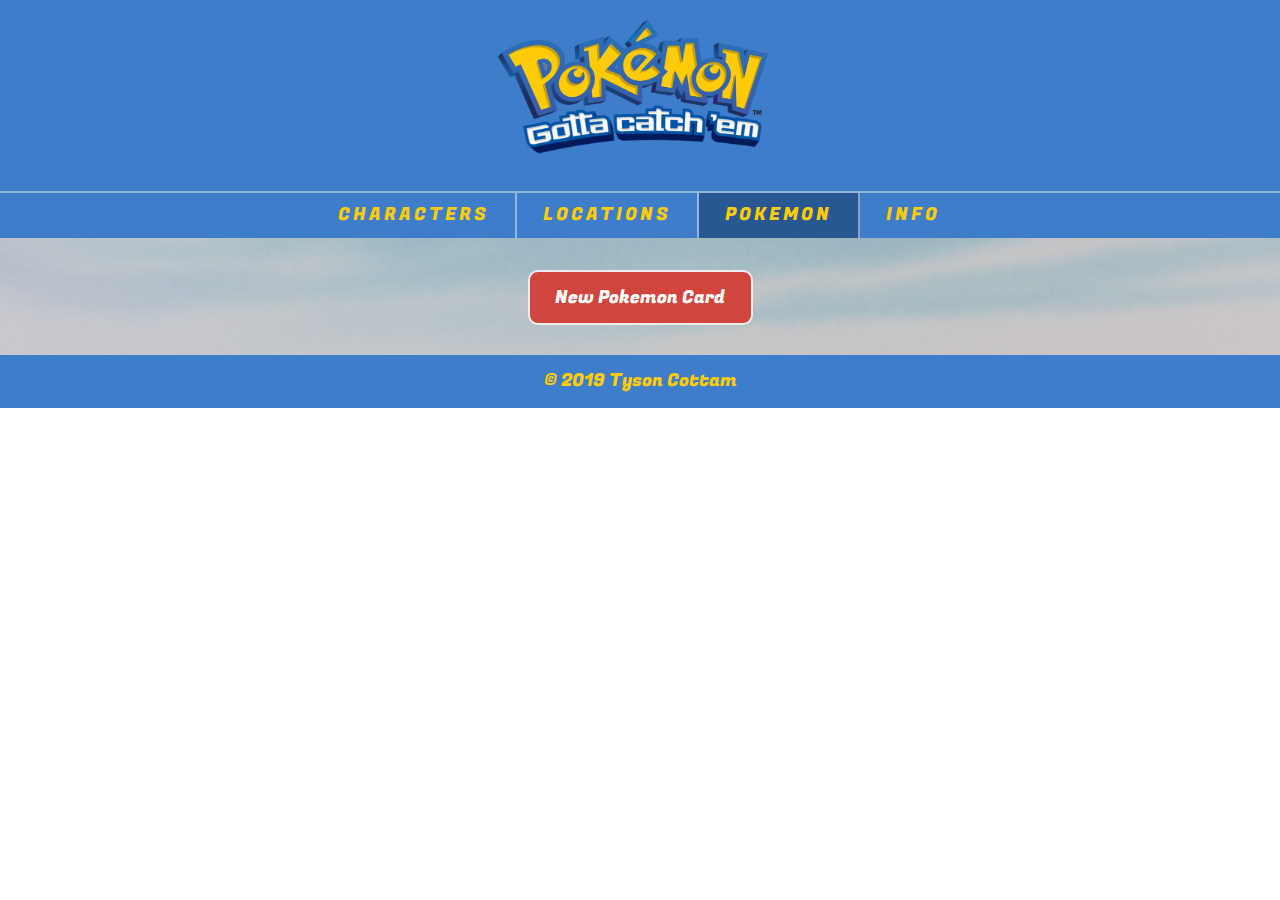
<file: DGM-1600-ScriptingWeb/pokemon-project/index.html>
<!DOCTYPE html>
<html lang="en">
<!------------------------------ head ------------------------------>
    <head>
        <!--------------- metas --------------->
        <meta charset="UTF-8">
        <meta name="viewport" content="width=device-width, initial-scale=1, maximum-scale=1">
        <meta name="description" content="Unit 2 Assignment">
        <meta name="author" content="Tyson Cottam">

        <!--------------- styles --------------->
        <link href="css/styles.css" rel="stylesheet">
        <link rel="shortcut icon" href="#">

        <!--------------- google fonts --------------->    
        <link href="https://fonts.googleapis.com/css?family=Fugaz+One&display=swap" rel="stylesheet">
        
        <!--------------- title --------------->
        <title>Pokemon API</title>
    </head>

<!------------------------------ body ------------------------------>
    <body>
        <!--------------- header --------------->
        <div class="header-wrapper">   
            <header class="clearfix">
                <!--<h1>Pokemon API</h1>
                <h2>"Gotta catch 'em all"</h2>
                -->
                <a href="https://tysoncottam.netlify.com/"><img src="images/pokemon-slogan.png" alt="pokemon-slogan"></a>
            </header>
        </div>      

        <!--------------- nav --------------->
        <div class="nav-foot-wrapper">    
            <nav class="clearfix">
                <ul>
                    <li id="first-li"><a href="#">CHARACTERS</a></li>
                    <li><a href="#">LOCATIONS</a></li>
                    <li class="active"><a href="#footer-section">POKEMON</a></li>
                    <li><a href="https://tysoncottam.netlify.com/">INFO</a></li>
                </ul>
            </nav>
        </div>

        <div class="background-image">
        <!--------------- main --------------->
        <main>
            
        </main>
        <section id="button-section" class="button-section">
            <div class="new-pokemon-button">
                <button id="new-pokemon-button">New Pokemon Card</button>
            </div>
        </section>
        </div>

        <!--------------- footer --------------->
        <div id="footer-section" class="nav-foot-wrapper">   
            <footer>
                &copy; 2019 Tyson Cottam
            </footer>
        </div>
        
        <script type="module" src="js/main.js"></script>
    </body>
</html>
</file>
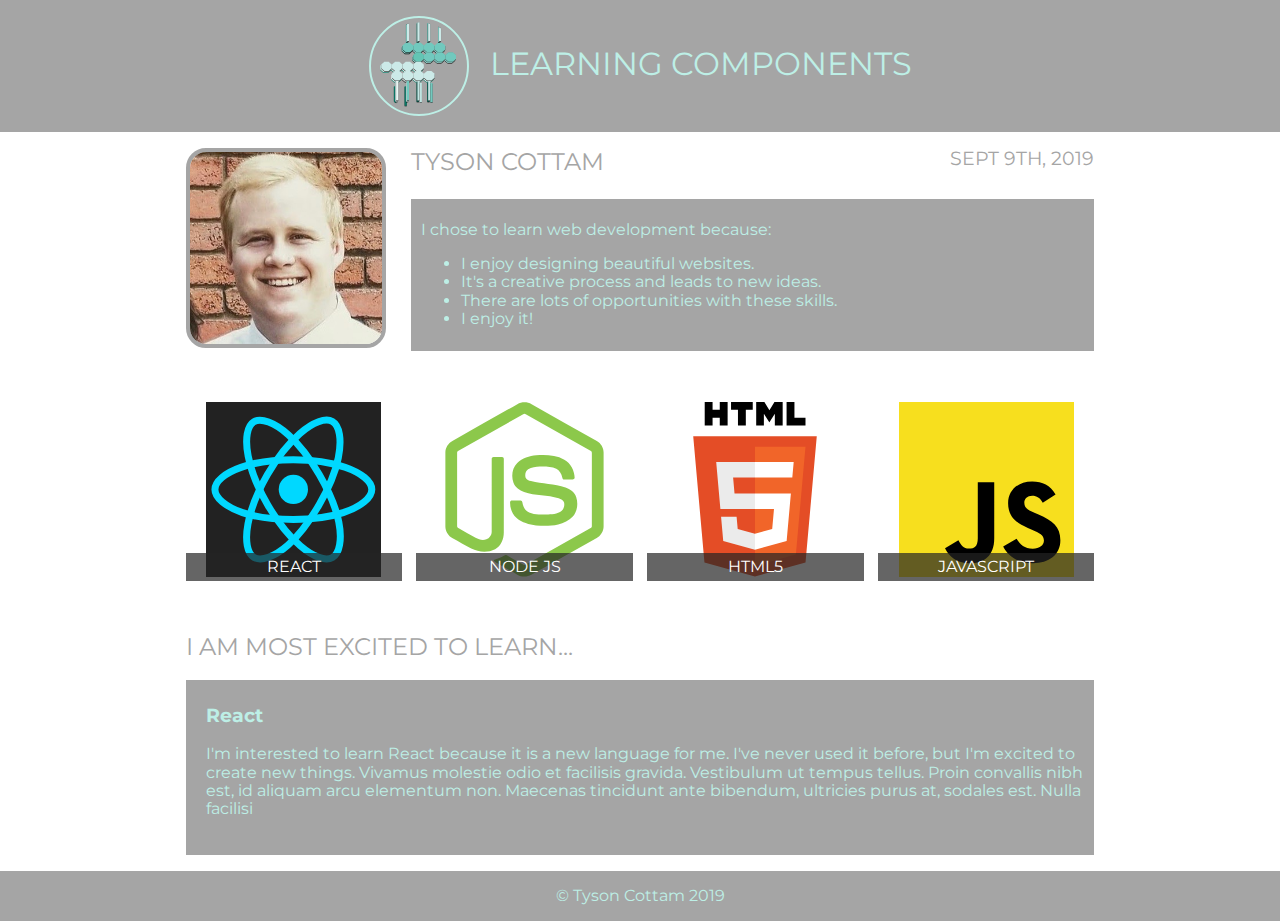
<file: DGM-1600-ScriptingWeb/PracticeProject1-TTC/index.html>
<!doctype html>
<html lang="en">
<head>
<meta charset="utf-8">
<meta name="description" content="Fill Me In">
<meta name="author" content="Tyson Cottam">
<title>Unit 1 - Tools and Domain</title>

<meta name="viewport" content="width=device-width, initial-scale=1, maximum-scale=1">

<!-- STYLE SHEETS -->
<link href="css/normalize.css" rel="stylesheet">
<link href="css/styles.css" rel="stylesheet">
<link rel="stylesheet" type="text/css" href="vendors/css/grid.css">
    
<link href="https://fonts.googleapis.com/css?family=Montserrat:300,400,500,700&display=swap" rel="stylesheet">

</head>

<body>
<div class="hf-wrapper">
    <header class="clearfix">
            <a href="https://tysoncottam.netlify.com/"><img src="images/logo.svg" alt="logo-pic"></a>
            <h1>Learning Components</h1>
    </header>
</div>        

<main class="clearfix">
    <img src="images/tyson-pic.jpg" alt="tyson-pic">
    <h3>Sept 9th, 2019</h3>
    <h2>Tyson Cottam</h2>
    <div class="profile-details">
        <p>I chose to learn web development because:</p>
        <ul>
            <li>I enjoy designing beautiful websites.</li>
            <li>It's a creative process and leads to new ideas.</li>
            <li>There are lots of opportunities with these skills.</li>
            <li>I enjoy it!</li>
        </ul>
    </div>
</main>
    
<section>
    <div class="row">
        <div class="col span-1-of-4">
            <div class="card-layouts">
                <img src="images/react-1.svg" alt="react-pic">
                <p>REACT</p>
            </div>
        </div>
        <div class="col span-1-of-4">
            <div class="card-layouts">
                <img src="images/nodejs-icon.svg" alt="nodejs-pic">
                <p>NODE JS</p>
            </div>  
        </div>
        <div class="col span-1-of-4">
            <div class="card-layouts">
                <img src="images/html-5.svg" alt="html5-pic">
                <p>HTML5</p>
            </div>
        </div>
        <div class="col span-1-of-4">
            <div class="card-layouts">
                <img src="images/javascript.svg" alt="js-pic">
                <p>JAVASCRIPT</p>
            </div>
        </div>
    </div>
</section>
    
<section class="bottom-details">
    <h2>I am most excited to learn...</h2>
    <div class="bottom-info">
        <h3>React</h3>
        <p>I'm interested to learn React because it is a new language for me. I've never used it before, but I'm excited to create new things. Vivamus molestie odio et facilisis gravida. Vestibulum ut tempus tellus. Proin convallis nibh est, id aliquam arcu elementum non. Maecenas tincidunt ante bibendum, ultricies purus at, sodales est. Nulla facilisi</p>
    </div>
</section>

<div class="hf-wrapper">
    <footer>
    &copy; Tyson Cottam 2019
    </footer>
</div>   
</body>
</html>
</file>
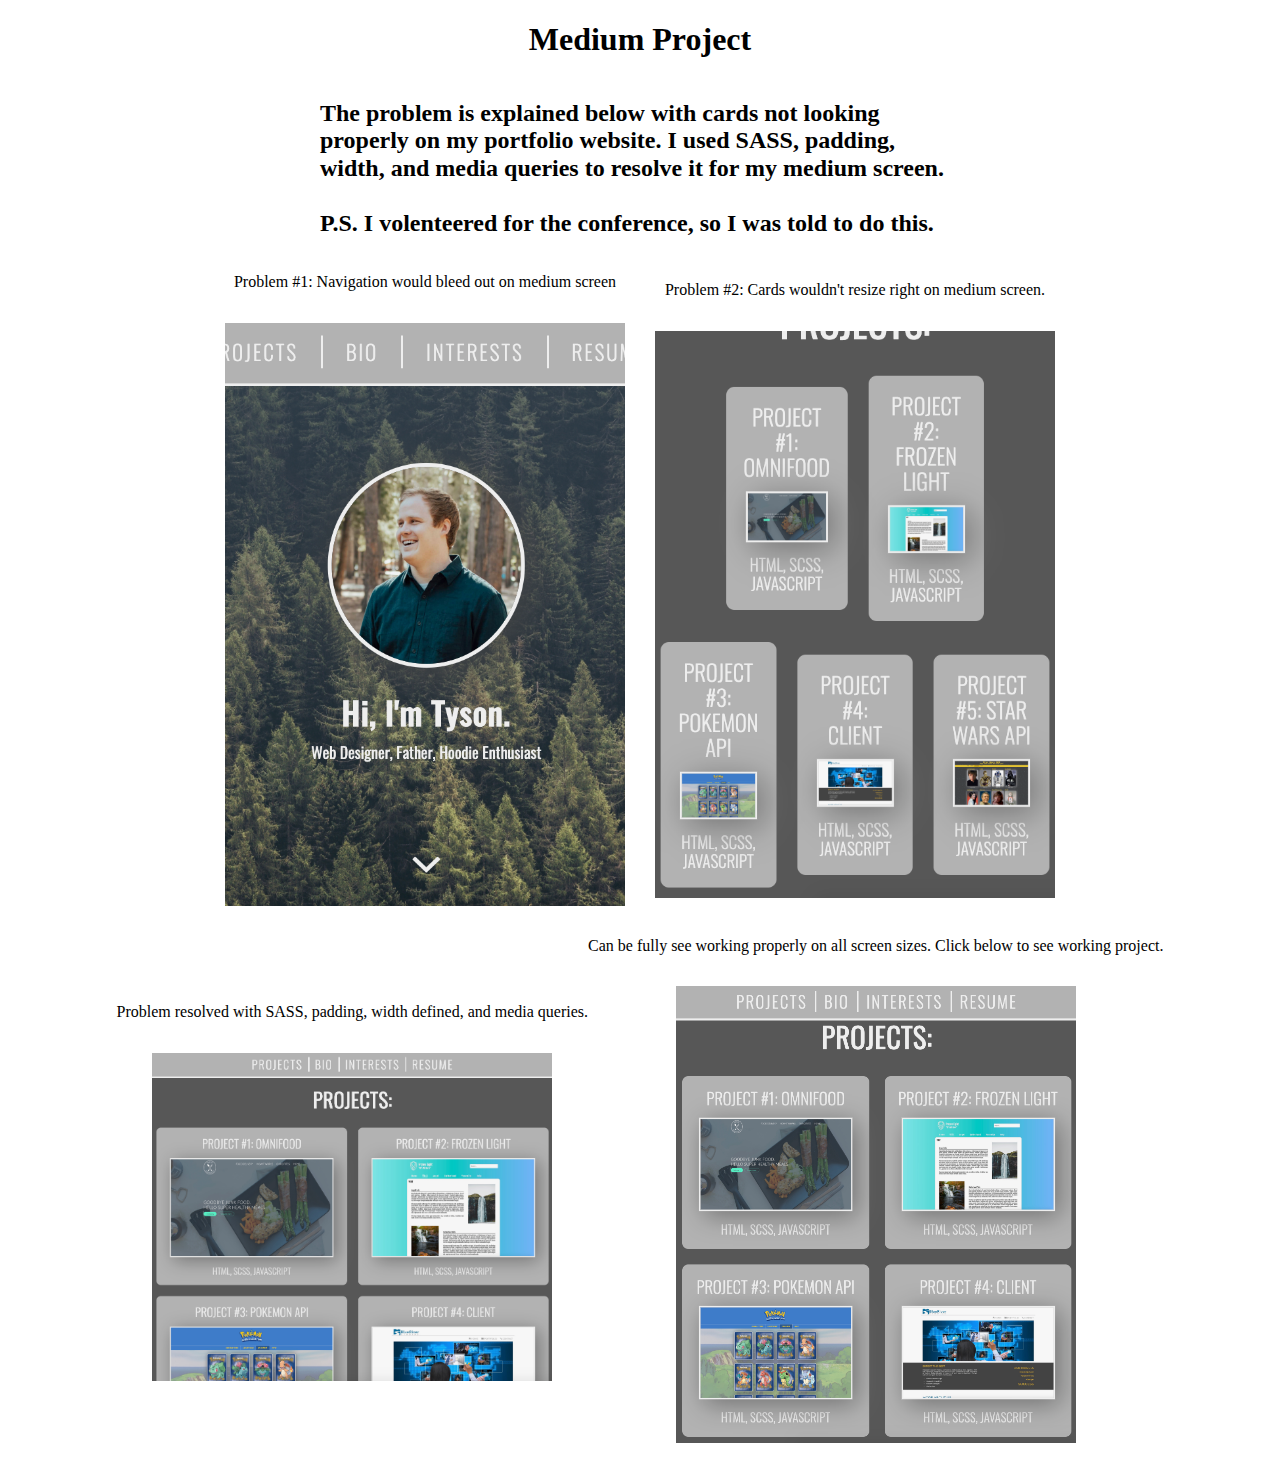
<file: DGM-2740-WebLanguages/medium-project/index.html>
<!DOCTYPE html>
<html lang="en">
<!------------------------------ head ------------------------------>
    <head>
        <!--------------- metas --------------->
        <meta charset="UTF-8">
        <meta name="viewport" content="width=device-width, initial-scale=1, maximum-scale=1">
        <meta name="description" content="Unit 12 Assignment">
        <meta name="author" content="Tyson Cottam">

        <!--------------- styles --------------->
        <link href="css/styles.css" rel="stylesheet">
        <link rel="shortcut icon" href="#">

        <!--------------- google fonts --------------->
        <link href="https://fonts.googleapis.com/css?family=Montserrat&display=swap" rel="stylesheet">

        <link rel="stylesheet" type="text/css" href="https://code.ionicframework.com/ionicons/2.0.1/css/ionicons.min.css">

        <!--------------- title --------------->
        <title>Medium Project</title>
    </head>

<!------------------------------ body ------------------------------>
    <body>
        <main>
            <div class="medium-info">
                <div class="message">
                <h1>Medium Project</h1>
                <h2>The problem is explained below with cards not looking properly on my portfolio website. I used SASS, padding, width, and media queries to resolve it for my medium screen.<br><br>P.S. I volenteered for the conference, so I was told to do this.</h2>
                </div>
                <div>
                    <div>
                        <p>Problem #1: Navigation would bleed out on medium screen</p>
                        <img src="images/pic1.png" alt="pic1">
                    </div>
                    <div>
                        <p>Problem #2: Cards wouldn't resize right on medium screen.</p>
                        <img src="images/pic2.png" alt="pic2">
                    </div>
                </div>
                <div>
                    <div>
                        <p>Problem resolved with SASS, padding, width defined, and media queries.</p>
                        <img src="images/pic3.png" alt="pic3">
                    </div>
                    <div>
                        <p>Can be fully see working properly on all screen sizes. Click below to see working project.</p>
                        <a href="https://tysoncottam.com/"><img src="images/finished.png" alt="finished"></a>
                    </div>
                </div>
            </div>
        </main>
    </body>
</html>
</file>
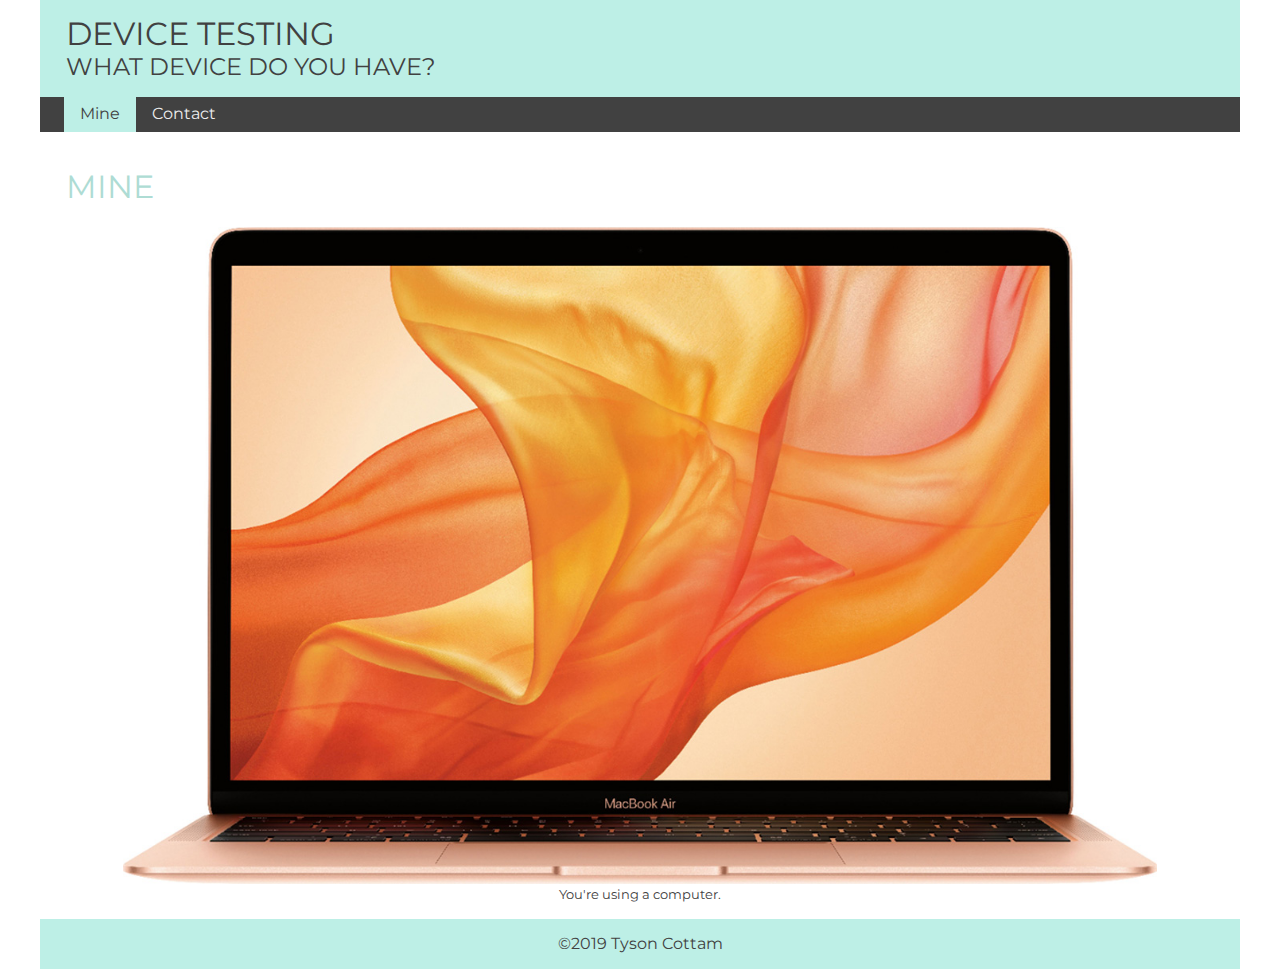
<file: DGM-2740-WebLanguages/unit1-device-testing/index.html>
<!doctype html>
<html lang="en">
    <head>
        <meta charset="utf-8">
        <meta name="description" content="Unit 1">
        <meta name="author" content="Tyson Cottam">
        <title>Unit 1 - Tools and Domain</title>

        <meta name="viewport" content="width=device-width, initial-scale=1, maximum-scale=1">

        <!-- STYLE SHEETS -->
        <link href="css/normalize.css" rel="stylesheet">
        <link href="css/small.css" rel="stylesheet">
        <link href="css/medium.css" rel="stylesheet">
        <link href="css/large.css" rel="stylesheet">

        <link href="https://fonts.googleapis.com/css?family=Montserrat:300,400,500,700&display=swap" rel="stylesheet">
    </head>

    <body>
        <!----- header ----->
        <header>
          <h1>Device Testing</h1>
          <h2>What Device do you have?</h2>
        </header>
        
        <!----- nav bar ----->
        <nav class="clearfix">
            <ul>
              <li class="active"><a href="#mine" class="active">Mine</a></li>
              <li><a href="https://tysoncottam.com/">Contact</a></li>
            </ul>
        </nav>

        <!----- main ----->
        <main>
            
            <h1>Mine</h1>
            
            <!----- Laptop Picture ----->
            <figure class="laptop-pic">
            <img src="images/laptop-pic.jpg" alt="laptop-pic">
            <figcaption>You're using a computer.</figcaption>
            </figure>

            <!----- iPad Picture ----->
            <figure class="ipad-pic">
            <img src="images/ipad-pic.jpg" alt="ipad-pic">
            <figcaption>You're using a tablet.</figcaption>
            </figure>

            <!----- iPhone Picture ----->
            <figure class="iphone-pic">
            <img src="images/iphone-pic.jpg" alt="iphone-pic">
            <figcaption>You're using a mobile phone.</figcaption>
            </figure>

        </main>

        <!----- footer ----->
        <footer>
        &copy;2019 Tyson Cottam
        </footer>
    </body>
</html>
</file>
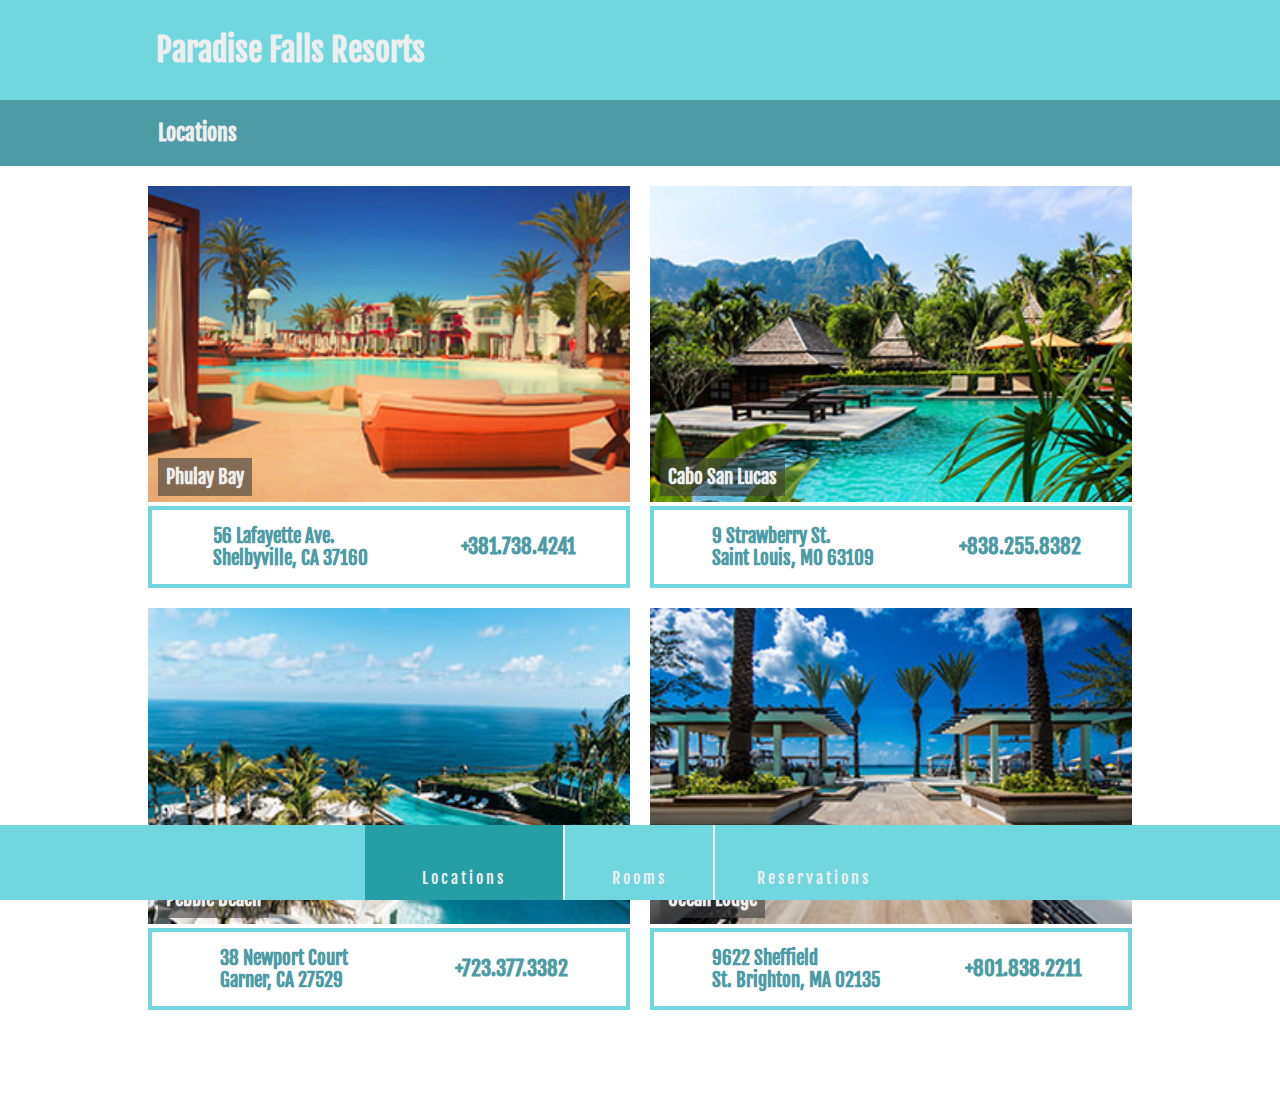
<file: DGM-2740-WebLanguages/unit11-mobile-app/index.html>
<!DOCTYPE html>
<html lang="en">
<!------------------------------ head ------------------------------>
    <head>
        <!--------------- metas --------------->
        <meta charset="UTF-8">
        <meta name="viewport" content="width=device-width, initial-scale=1, maximum-scale=1">
        <meta name="description" content="Unit 2 Assignment">
        <meta name="author" content="Tyson Cottam">

        <!--------------- styles --------------->
        <link href="css/styles.css" rel="stylesheet">
        <link rel="shortcut icon" href="#">

        <!--------------- google fonts --------------->
        <link href="https://fonts.googleapis.com/css?family=Fjalla+One&display=swap" rel="stylesheet">

        <link rel="stylesheet" type="text/css" href="https://code.ionicframework.com/ionicons/2.0.1/css/ionicons.min.css">

        
        <!--------------- title --------------->
        <title>Mobile</title>
    </head>

<!------------------------------ body ------------------------------>
    <body>
        <!--------------- header --------------->
        <div class="header-wrapper">
            <header>
                <div class="header-1">
                    <h1>Paradise Falls Resorts</h1>
                </div>
            </header>
        </div>

        <!--------------- nav --------------->
        <div class="nav-wrapper">
            <nav>
                <div class="menu">
                    <div class="menu-top"></div>
                    <div class="menu-middle"></div>
                    <div class="menu-bottom"></div>
                </div>
                <ul class="nav-links">
                    <div class="active">
                        <a href="#">
                        <i class="ion-ios-location location-sp"></i>
                        <li>Locations</li>
                        </a>
                    </div>
                    <div>
                        <a href="#">
                        <i class="ion-ios-book"></i>
                        <li>Rooms</li>
                        </a>
                    </div>
                    <div>
                        <a href="https://tysoncottam.github.io/">
                        <i class="ion-card"></i>
                        <li class="inactive" id="first-li">Reservations</li>
                        </a>
                    </div>
                </ul>
            </nav>
        </div>

        <!--------------- main --------------->
        <main>
            <section class="first-section">
                <div class="first-wrapper">
                    <div>
                        <h2>Locations</h2>
                    </div>
                </div>
            </section>
            <section class="second-section">
                <div class="large-6 medium-6 small-12">
                    <div class="hotel-picture">
                        <a href="#"><img src="images/pic1.jpg" alt="pic1"></a>
                        <div>
                            <h3>Phulay Bay</h3>
                        </div>
                    </div>
                    <div class="hotel-info">
                        <div class="hotel-address">
                            <i class="ion-ios-location"></i>
                            <h3>56 Lafayette Ave.<br>
                            Shelbyville, CA 37160</h3>
                        </div>
                        <div class="hotel-phone">
                            <i class="ion-ios-telephone"></i>
                            <h2>+381.738.4241</h2>
                        </div>
                    </div>
                </div>
                <div class="large-6 medium-6 small-12">
                    <div class="hotel-picture">
                        <a href="#"><img src="images/pic2.jpg" alt="pic2"></a>
                        <div>
                            <h3>Cabo San Lucas</h3>
                        </div>
                    </div>
                    <div class="hotel-info">
                        <div class="hotel-address">
                            <i class="ion-ios-location"></i>
                            <h3>9 Strawberry St.<br>
                                Saint Louis, MO 63109</h3>
                        </div>
                        <div class="hotel-phone">
                            <i class="ion-ios-telephone"></i>
                            <h2>+838.255.8382</h2>
                        </div>
                    </div>
                </div>
                <div class="large-6 medium-6 small-12">
                    <div class="hotel-picture">
                        <a href="#"><img src="images/pic3.jpg" alt="pic3"></a>
                        <div>
                            <h3>Pebble Beach</h3>
                        </div>
                    </div>
                    <div class="hotel-info">
                        <div class="hotel-address">
                            <i class="ion-ios-location"></i>
                            <h3>38 Newport Court<br>
                            Garner, CA 27529</h3>
                        </div>
                        <div class="hotel-phone">
                            <i class="ion-ios-telephone"></i>
                            <h2>+723.377.3382</h2>
                        </div>
                    </div>
                </div>
                <div class="large-6 medium-6 small-12">
                    <div class="hotel-picture">
                        <a href="#"><img src="images/pic4.jpg" alt="pic4"></a>
                        <div>
                            <h3>Ocean Lodge</h3>
                        </div>
                    </div>
                    <div class="hotel-info">
                        <div class="hotel-address">
                            <i class="ion-ios-location"></i>
                            <h3>9622 Sheffield<br>
                            St. Brighton, MA 02135</h3>
                        </div>
                        <div class="hotel-phone">
                            <i class="ion-ios-telephone"></i>
                            <h2>+801.838.2211</h2>
                        </div>
                    </div>
                </div>
            </section>
        </main>

        <!--------------- footer --------------->

        <script src="js/app.js"></script>
    </body>
</html>
</file>
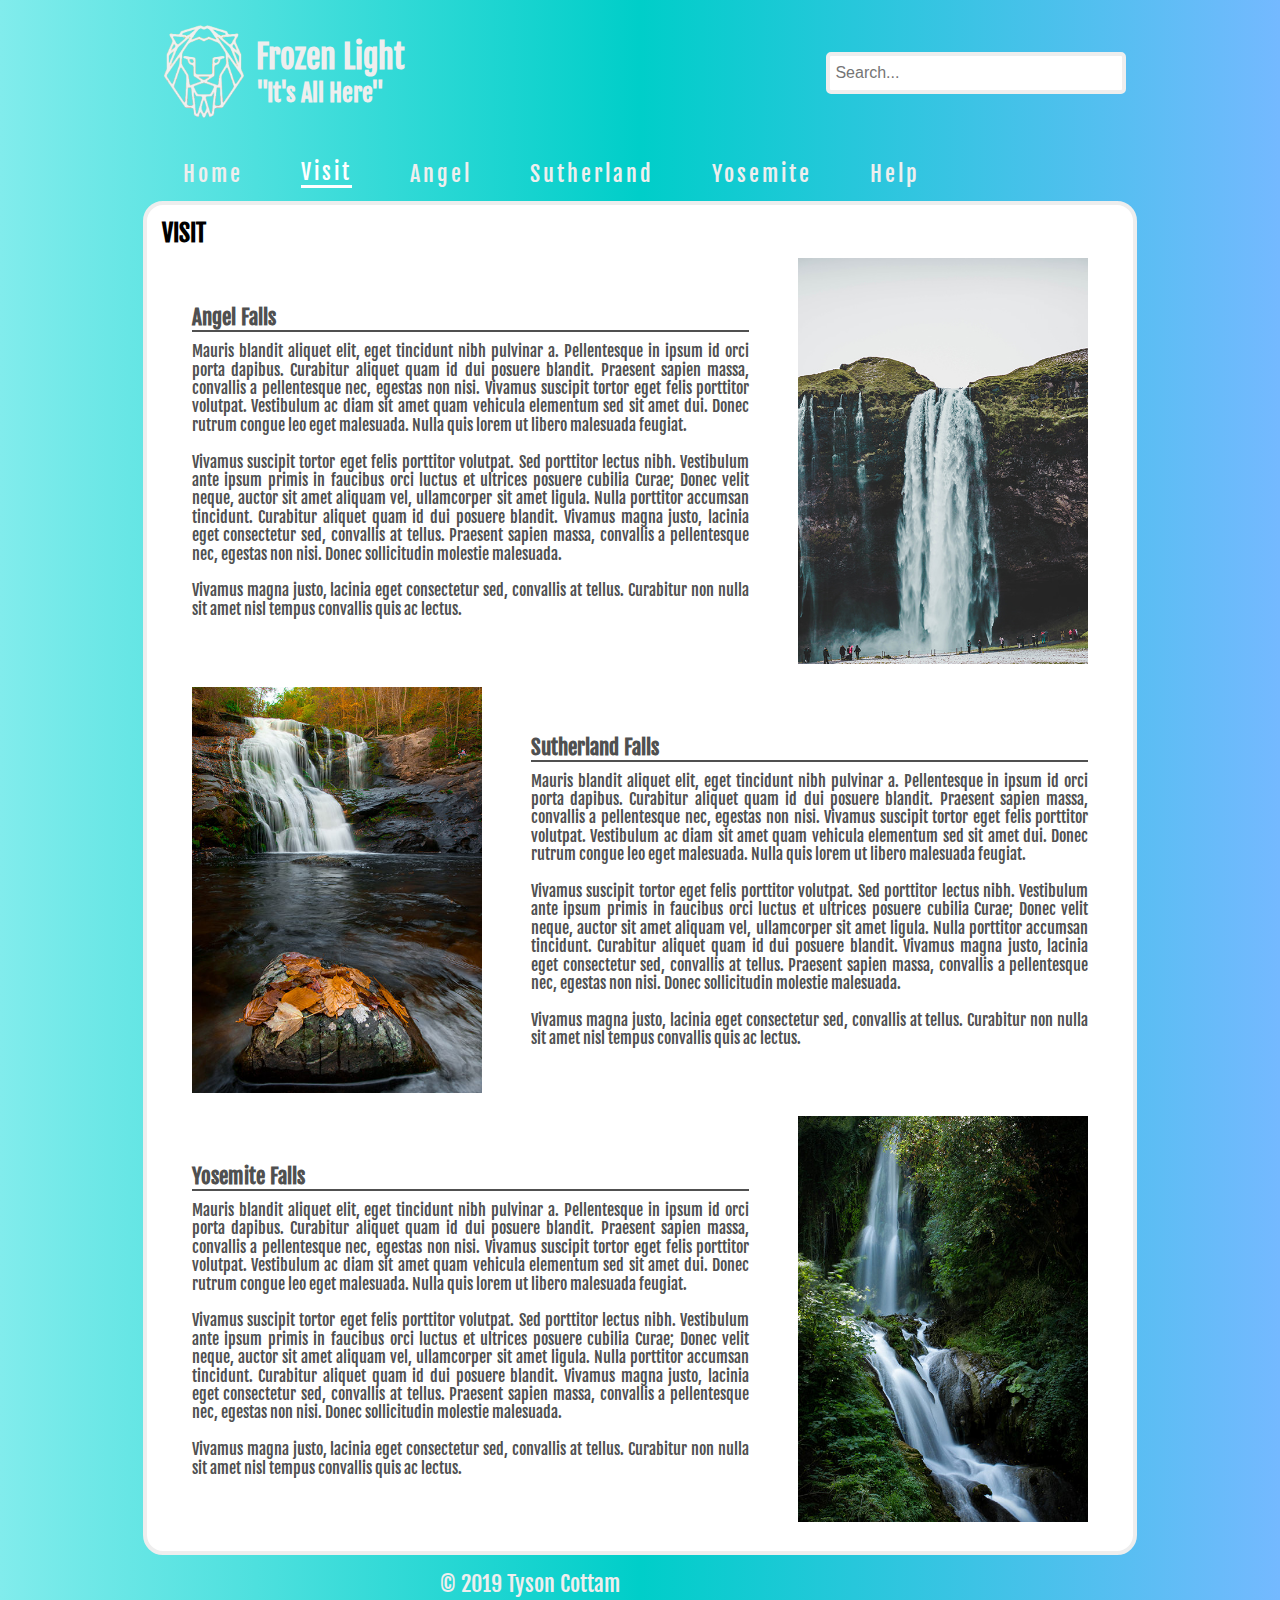
<file: DGM-2740-WebLanguages/unit12-frozen-light/index.html>
<!DOCTYPE html>
<html lang="en">
<!------------------------------ head ------------------------------>
    <head>
        <!--------------- metas --------------->
        <meta charset="UTF-8">
        <meta name="viewport" content="width=device-width, initial-scale=1, maximum-scale=1">
        <meta name="description" content="Unit 2 Assignment">
        <meta name="author" content="Tyson Cottam">

        <!--------------- styles --------------->
        <link href="css/styles.css" rel="stylesheet">
        <link rel="shortcut icon" href="#">

        <!--------------- google fonts --------------->
        <link href="https://fonts.googleapis.com/css?family=Fjalla+One&display=swap" rel="stylesheet">

        <link rel="stylesheet" type="text/css" href="https://code.ionicframework.com/ionicons/2.0.1/css/ionicons.min.css">

        <!--------------- title --------------->
        <title>Frozen Light</title>
    </head>

<!------------------------------ body ------------------------------>
    <body>
        <!--------------- header --------------->
        <div class="header-wrapper">
            <header>
                <div class="logo-and-slogan">
                    <div class="my-logo">
                        <a href="https://tysoncottam.github.io/"><img src="images/frozen-light-logo2"></a>
                    </div>
                    <div class="my-slogan">
                        <h1>Frozen Light</h1>
                        <h2>"It's All Here"</h2>
                    </div>
                </div>
                <div class="search-1">
                    <input type="text" placeholder="Search...">
                </div>
            </header>
        </div>

        <!--------------- nav --------------->
        <div class="nav-wrapper">
            <nav>
                <div class="menu">
                    <div class="menu-top"></div>
                    <div class="menu-middle"></div>
                    <div class="menu-bottom"></div>
                </div>
                <ul class="nav-links">
                    <li class="inactive" id="first-li"><a href="https://tysoncottam.github.io/">Home</a></li>
                    <li class="active"><a href="#">Visit</a></li>
                    <li class="inactive"><a href="#angel-falls" class="angel-button">Angel</a></li>
                    <li class="inactive"><a href="#sutherland-falls" class="sutherland-button">Sutherland</a></li>
                    <li class="inactive"><a href="#yosemite-falls" class="yosemite-button">Yosemite</a></li>
                    <li class="inactive" id="last-li"><a href="#">Help</a></li>
                </ul>
                <div class="search-2">
                    <input type="text" placeholder="Search...">
                </div>
            </nav>
        </div>

        <!--------------- main large --------------->
        <main>
            <div class="main-content">
                <h2>VISIT</h2>
                <div class="content-picture-div">
                    <div class="content-text" id="angel-falls">
                        <h3>Angel Falls</h3>
                        <p>Mauris blandit aliquet elit, eget tincidunt nibh pulvinar a. Pellentesque in ipsum id orci porta dapibus. Curabitur aliquet quam id dui posuere blandit. Praesent sapien massa, convallis a pellentesque nec, egestas non nisi. Vivamus suscipit tortor eget felis porttitor volutpat. Vestibulum ac diam sit amet quam vehicula elementum sed sit amet dui. Donec rutrum congue leo eget malesuada. Nulla quis lorem ut libero malesuada feugiat.<br><br>
                            Vivamus suscipit tortor eget felis porttitor volutpat. Sed porttitor lectus nibh. Vestibulum ante ipsum primis in faucibus orci luctus et ultrices posuere cubilia Curae; Donec velit neque, auctor sit amet aliquam vel, ullamcorper sit amet ligula. Nulla porttitor accumsan tincidunt. Curabitur aliquet quam id dui posuere blandit. Vivamus magna justo, lacinia eget consectetur sed, convallis at tellus. Praesent sapien massa, convallis a pellentesque nec, egestas non nisi. Donec sollicitudin molestie malesuada.<br><br>
                            Vivamus magna justo, lacinia eget consectetur sed, convallis at tellus. Curabitur non nulla sit amet nisl tempus convallis quis ac lectus.
                        </p>
                    </div>
                    <div class="content-pic">
                        <img src="images/watterfall1.jpg" alt="test-pic1">
                    </div>
                </div>

                <div class="content-picture-div">
                    <div class="content-pic">
                        <img src="images/watterfall2.jpg" alt="test-pic1">
                    </div>
                    <div class="content-text" id="sutherland-falls">
                        <h3>Sutherland Falls</h3>
                        <p>Mauris blandit aliquet elit, eget tincidunt nibh pulvinar a. Pellentesque in ipsum id orci porta dapibus. Curabitur aliquet quam id dui posuere blandit. Praesent sapien massa, convallis a pellentesque nec, egestas non nisi. Vivamus suscipit tortor eget felis porttitor volutpat. Vestibulum ac diam sit amet quam vehicula elementum sed sit amet dui. Donec rutrum congue leo eget malesuada. Nulla quis lorem ut libero malesuada feugiat.<br><br>
                            Vivamus suscipit tortor eget felis porttitor volutpat. Sed porttitor lectus nibh. Vestibulum ante ipsum primis in faucibus orci luctus et ultrices posuere cubilia Curae; Donec velit neque, auctor sit amet aliquam vel, ullamcorper sit amet ligula. Nulla porttitor accumsan tincidunt. Curabitur aliquet quam id dui posuere blandit. Vivamus magna justo, lacinia eget consectetur sed, convallis at tellus. Praesent sapien massa, convallis a pellentesque nec, egestas non nisi. Donec sollicitudin molestie malesuada.<br><br>
                            Vivamus magna justo, lacinia eget consectetur sed, convallis at tellus. Curabitur non nulla sit amet nisl tempus convallis quis ac lectus.
                        </p>
                    </div>
                </div>
                <div class="content-picture-div">
                    <div class="content-text" id="yosemite-falls">
                        <h3>Yosemite Falls</h3>
                        <p>Mauris blandit aliquet elit, eget tincidunt nibh pulvinar a. Pellentesque in ipsum id orci porta dapibus. Curabitur aliquet quam id dui posuere blandit. Praesent sapien massa, convallis a pellentesque nec, egestas non nisi. Vivamus suscipit tortor eget felis porttitor volutpat. Vestibulum ac diam sit amet quam vehicula elementum sed sit amet dui. Donec rutrum congue leo eget malesuada. Nulla quis lorem ut libero malesuada feugiat.<br><br>
                            Vivamus suscipit tortor eget felis porttitor volutpat. Sed porttitor lectus nibh. Vestibulum ante ipsum primis in faucibus orci luctus et ultrices posuere cubilia Curae; Donec velit neque, auctor sit amet aliquam vel, ullamcorper sit amet ligula. Nulla porttitor accumsan tincidunt. Curabitur aliquet quam id dui posuere blandit. Vivamus magna justo, lacinia eget consectetur sed, convallis at tellus. Praesent sapien massa, convallis a pellentesque nec, egestas non nisi. Donec sollicitudin molestie malesuada.<br><br>
                            Vivamus magna justo, lacinia eget consectetur sed, convallis at tellus. Curabitur non nulla sit amet nisl tempus convallis quis ac lectus.
                        </p>
                    </div>
                    <div class="content-pic">
                        <img src="images/watterfall3.jpg" alt="test-pic1">
                    </div>
                </div>
            </div>
        </main>
        
        <!--------------- main medium --------------->        
        <div class="main-medium">
            <div class="large-12 medium-2 small-12">
                <div class="medium-nav">
                    <div>
                        <a href="https://tysoncottam.github.io/"><h2>Home</h2></a>
                    </div>
                    <div>
                        <a id="active-nav" href="#"><h2>Visit</h2></a>
                    </div>
                    <div>
                        <a href="#angel-falls1"><h2>Angel</h2></a>
                    </div>
                    <div>
                        <a href="#sutherland-falls1"><h2>Sutherland</h2></a>
                    </div>
                    <div>
                        <a href="#yosemite-falls1"><h2>Yosemite</h2></a>
                    </div>
                    <div>
                        <a href="https://tysoncottam.github.io/"><h2>Help</h2></a>
                    </div>
                </div>
            </div>
            
            <div class="large-12 medium-10 small-12">
                <div class="main-content">
                    <h2>VISIT</h2>
                    <div class="content-picture-div">
                        <div class="content-text" id="angel-falls1">
                            <h3>Angel Falls</h3>
                            <p>Mauris blandit aliquet elit, eget tincidunt nibh pulvinar a. Pellentesque in ipsum id orci porta dapibus. Curabitur aliquet quam id dui posuere blandit. Praesent sapien massa, convallis a pellentesque nec, egestas non nisi. Vivamus suscipit tortor eget felis porttitor volutpat. Vestibulum ac diam sit amet quam vehicula elementum sed sit amet dui. Donec rutrum congue leo eget malesuada. Nulla quis lorem ut libero malesuada feugiat.<br><br>
                                Vivamus suscipit tortor eget felis porttitor volutpat. Sed porttitor lectus nibh. Vestibulum ante ipsum primis in faucibus orci luctus et ultrices posuere cubilia Curae; Donec velit neque, auctor sit amet aliquam vel, ullamcorper sit amet ligula. Nulla porttitor accumsan tincidunt. Curabitur aliquet quam id dui posuere blandit. Vivamus magna justo, lacinia eget consectetur sed, convallis at tellus. Praesent sapien massa, convallis a pellentesque nec, egestas non nisi. Donec sollicitudin molestie malesuada.<br><br>
                                Vivamus magna justo, lacinia eget consectetur sed, convallis at tellus. Curabitur non nulla sit amet nisl tempus convallis quis ac lectus.
                            </p>
                        </div>
                        <div class="content-pic">
                            <img src="images/watterfall1.jpg" alt="test-pic1">
                        </div>
                    </div>
                    
                    <div class="content-picture-div">
                        <div class="content-pic">
                            <img src="images/watterfall2.jpg" alt="test-pic1">
                        </div>
                        <div class="content-text" id="sutherland-falls1">
                            <h3>Sutherland Falls</h3>
                            <p>Mauris blandit aliquet elit, eget tincidunt nibh pulvinar a. Pellentesque in ipsum id orci porta dapibus. Curabitur aliquet quam id dui posuere blandit. Praesent sapien massa, convallis a pellentesque nec, egestas non nisi. Vivamus suscipit tortor eget felis porttitor volutpat. Vestibulum ac diam sit amet quam vehicula elementum sed sit amet dui. Donec rutrum congue leo eget malesuada. Nulla quis lorem ut libero malesuada feugiat.<br><br>
                                Vivamus suscipit tortor eget felis porttitor volutpat. Sed porttitor lectus nibh. Vestibulum ante ipsum primis in faucibus orci luctus et ultrices posuere cubilia Curae; Donec velit neque, auctor sit amet aliquam vel, ullamcorper sit amet ligula. Nulla porttitor accumsan tincidunt. Curabitur aliquet quam id dui posuere blandit. Vivamus magna justo, lacinia eget consectetur sed, convallis at tellus. Praesent sapien massa, convallis a pellentesque nec, egestas non nisi. Donec sollicitudin molestie malesuada.<br><br>
                                Vivamus magna justo, lacinia eget consectetur sed, convallis at tellus. Curabitur non nulla sit amet nisl tempus convallis quis ac lectus.
                            </p>
                        </div>
                    </div>
                    <div class="content-picture-div">
                        <div class="content-text" id="yosemite-falls1">
                            <h3>Yosemite Falls</h3>
                            <p>Mauris blandit aliquet elit, eget tincidunt nibh pulvinar a. Pellentesque in ipsum id orci porta dapibus. Curabitur aliquet quam id dui posuere blandit. Praesent sapien massa, convallis a pellentesque nec, egestas non nisi. Vivamus suscipit tortor eget felis porttitor volutpat. Vestibulum ac diam sit amet quam vehicula elementum sed sit amet dui. Donec rutrum congue leo eget malesuada. Nulla quis lorem ut libero malesuada feugiat.<br><br>
                                Vivamus suscipit tortor eget felis porttitor volutpat. Sed porttitor lectus nibh. Vestibulum ante ipsum primis in faucibus orci luctus et ultrices posuere cubilia Curae; Donec velit neque, auctor sit amet aliquam vel, ullamcorper sit amet ligula. Nulla porttitor accumsan tincidunt. Curabitur aliquet quam id dui posuere blandit. Vivamus magna justo, lacinia eget consectetur sed, convallis at tellus. Praesent sapien massa, convallis a pellentesque nec, egestas non nisi. Donec sollicitudin molestie malesuada.<br><br>
                                Vivamus magna justo, lacinia eget consectetur sed, convallis at tellus. Curabitur non nulla sit amet nisl tempus convallis quis ac lectus.
                            </p>
                        </div>
                        <div class="content-pic">
                            <img src="images/watterfall3.jpg" alt="test-pic1">
                        </div>
                    </div>
                </div>
            </div>
        </div>
        
        <!--------------- main small --------------->
        
        <div class="main-small">
            <div class="main-content">
                <h2>VISIT</h2>
                <div class="content-picture-div">
                    <div class="content-text" id="angel-falls">
                        <h3>Angel Falls</h3>
                        <p>Mauris blandit aliquet elit, eget tincidunt nibh pulvinar a. Pellentesque in ipsum id orci porta dapibus. Curabitur aliquet quam id dui posuere blandit. Praesent sapien massa, convallis a pellentesque nec, egestas non nisi. Vivamus suscipit tortor eget felis porttitor volutpat. Vestibulum ac diam sit amet quam vehicula elementum sed sit amet dui. Donec rutrum congue leo eget malesuada. Nulla quis lorem ut libero malesuada feugiat.<br><br>
                            Vivamus suscipit tortor eget felis porttitor volutpat. Sed porttitor lectus nibh. Vestibulum ante ipsum primis in faucibus orci luctus et ultrices posuere cubilia Curae; Donec velit neque, auctor sit amet aliquam vel, ullamcorper sit amet ligula. Nulla porttitor accumsan tincidunt. Curabitur aliquet quam id dui posuere blandit. Vivamus magna justo, lacinia eget consectetur sed, convallis at tellus. Praesent sapien massa, convallis a pellentesque nec, egestas non nisi. Donec sollicitudin molestie malesuada.<br><br>
                            Vivamus magna justo, lacinia eget consectetur sed, convallis at tellus. Curabitur non nulla sit amet nisl tempus convallis quis ac lectus.
                        </p>
                    </div>
                    <div class="content-pic">
                        <img src="images/watterfall1.jpg" alt="test-pic1">
                    </div>
                </div>

                <div class="content-picture-div">
                    <div class="content-text" id="sutherland-falls">
                        <h3>Sutherland Falls</h3>
                        <p>Mauris blandit aliquet elit, eget tincidunt nibh pulvinar a. Pellentesque in ipsum id orci porta dapibus. Curabitur aliquet quam id dui posuere blandit. Praesent sapien massa, convallis a pellentesque nec, egestas non nisi. Vivamus suscipit tortor eget felis porttitor volutpat. Vestibulum ac diam sit amet quam vehicula elementum sed sit amet dui. Donec rutrum congue leo eget malesuada. Nulla quis lorem ut libero malesuada feugiat.<br><br>
                            Vivamus suscipit tortor eget felis porttitor volutpat. Sed porttitor lectus nibh. Vestibulum ante ipsum primis in faucibus orci luctus et ultrices posuere cubilia Curae; Donec velit neque, auctor sit amet aliquam vel, ullamcorper sit amet ligula. Nulla porttitor accumsan tincidunt. Curabitur aliquet quam id dui posuere blandit. Vivamus magna justo, lacinia eget consectetur sed, convallis at tellus. Praesent sapien massa, convallis a pellentesque nec, egestas non nisi. Donec sollicitudin molestie malesuada.<br><br>
                            Vivamus magna justo, lacinia eget consectetur sed, convallis at tellus. Curabitur non nulla sit amet nisl tempus convallis quis ac lectus.
                        </p>
                    </div>
                    <div class="content-pic">
                        <img src="images/watterfall2.jpg" alt="test-pic1">
                    </div>
                </div>
                <div class="content-picture-div">
                    <div class="content-text" id="yosemite-falls">
                        <h3>Yosemite Falls</h3>
                        <p>Mauris blandit aliquet elit, eget tincidunt nibh pulvinar a. Pellentesque in ipsum id orci porta dapibus. Curabitur aliquet quam id dui posuere blandit. Praesent sapien massa, convallis a pellentesque nec, egestas non nisi. Vivamus suscipit tortor eget felis porttitor volutpat. Vestibulum ac diam sit amet quam vehicula elementum sed sit amet dui. Donec rutrum congue leo eget malesuada. Nulla quis lorem ut libero malesuada feugiat.<br><br>
                            Vivamus suscipit tortor eget felis porttitor volutpat. Sed porttitor lectus nibh. Vestibulum ante ipsum primis in faucibus orci luctus et ultrices posuere cubilia Curae; Donec velit neque, auctor sit amet aliquam vel, ullamcorper sit amet ligula. Nulla porttitor accumsan tincidunt. Curabitur aliquet quam id dui posuere blandit. Vivamus magna justo, lacinia eget consectetur sed, convallis at tellus. Praesent sapien massa, convallis a pellentesque nec, egestas non nisi. Donec sollicitudin molestie malesuada.<br><br>
                            Vivamus magna justo, lacinia eget consectetur sed, convallis at tellus. Curabitur non nulla sit amet nisl tempus convallis quis ac lectus.
                        </p>
                    </div>
                    <div class="content-pic">
                        <img src="images/watterfall3.jpg" alt="test-pic1">
                    </div>
                </div>
            </div>
        </div>

        <!--------------- footer --------------->
        <div class="footer-wrapper">
            <footer>
                <div>
                    &copy; 2019 Tyson Cottam
                </div>
                <div>
                    <ul class="social-links">
                        <li><a href="https://www.facebook.com/"><i class="ion-social-facebook"></i></a></li>
                        <li><a href="https://twitter.com/"><i class="ion-social-twitter"></i></a></li>
                        <li><a href="https://www.twitch.tv/"><i class="ion-social-twitch"></i></a></li>
                    </ul>
                </div>
            </footer>
        </div>
        <script src="js/app.js"></script>
    </body>
</html>
</file>
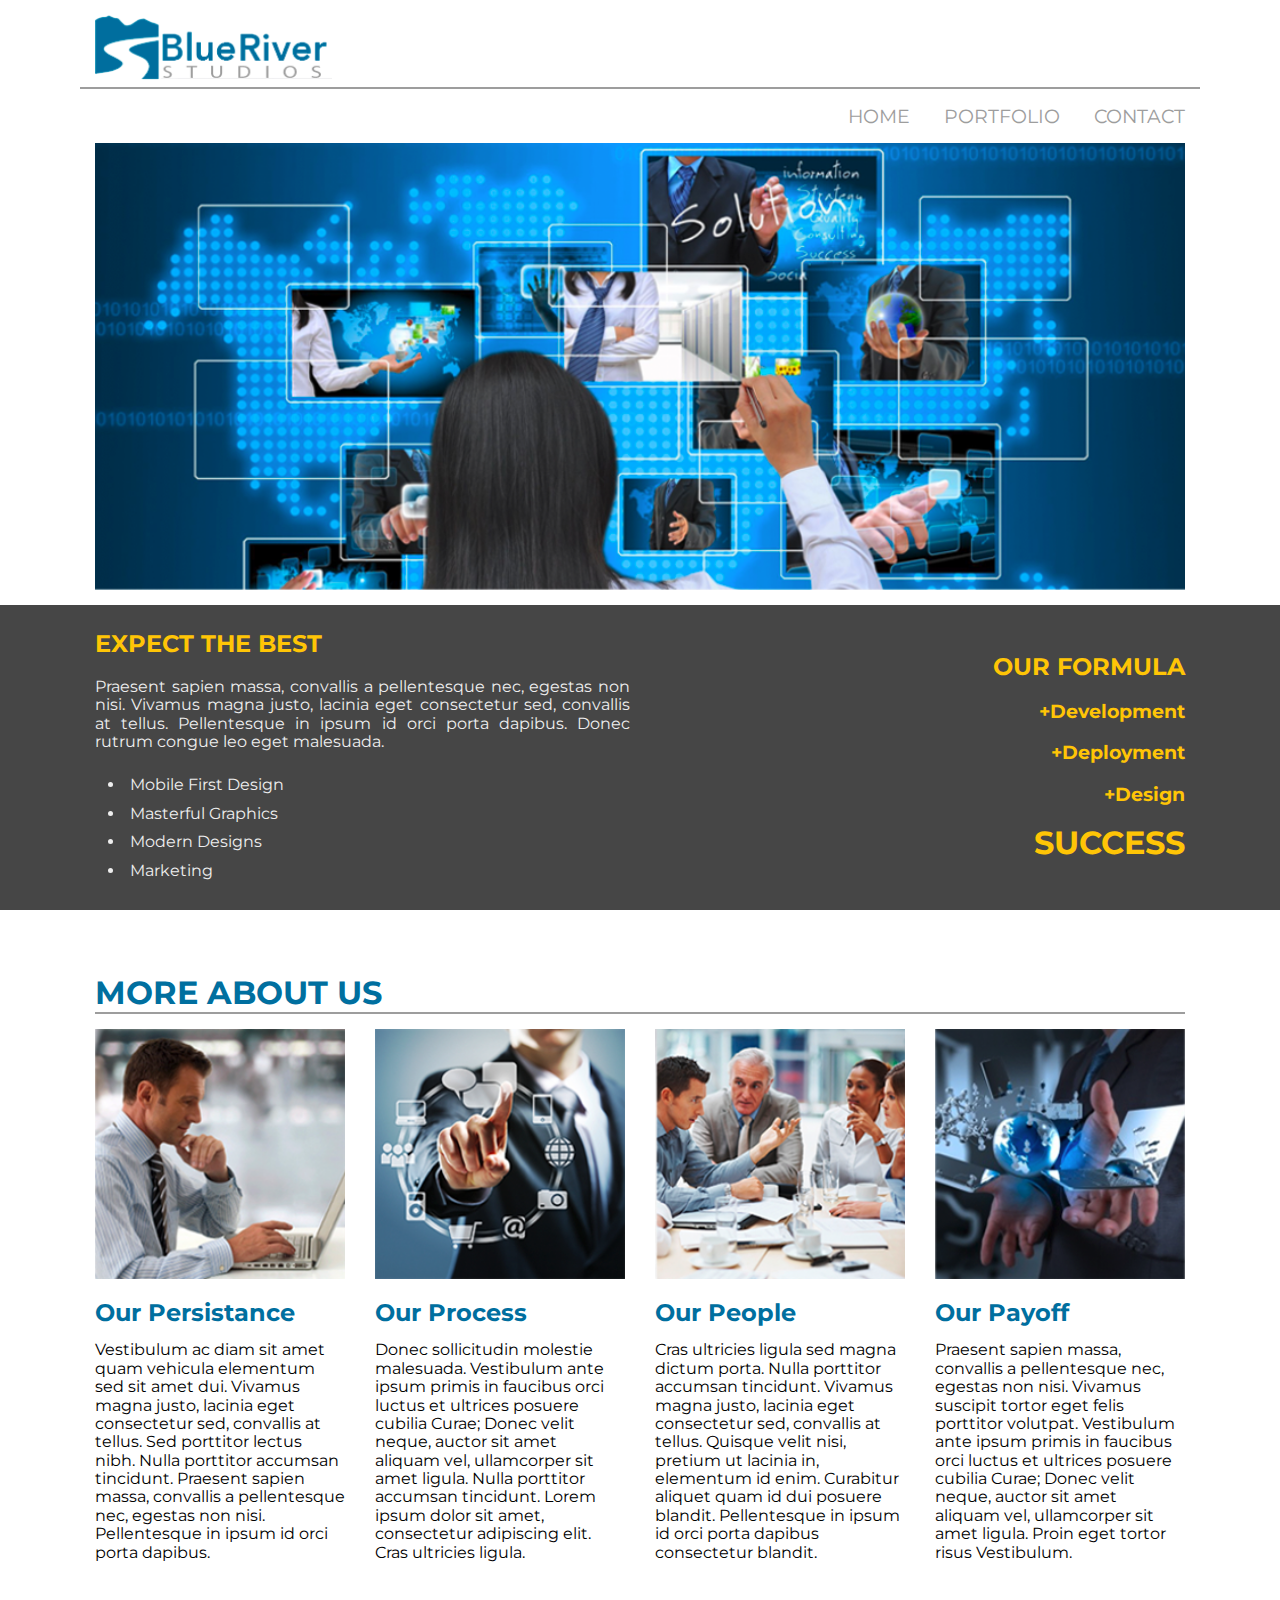
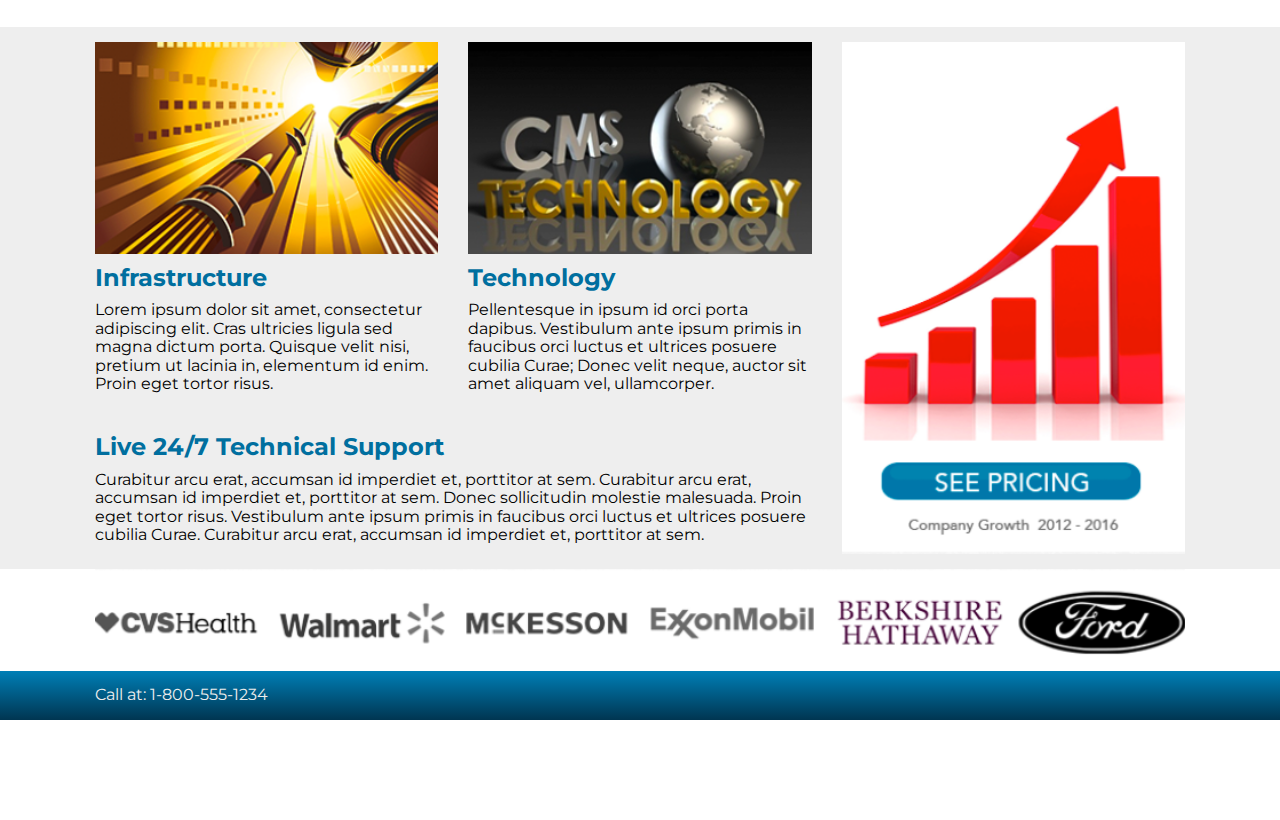
<file: DGM-2740-WebLanguages/unit13-client/index.html>
<!DOCTYPE html>
<html lang="en">
<!------------------------------ head ------------------------------>
    <head>
        <!--------------- metas --------------->
        <meta charset="UTF-8">
        <meta name="viewport" content="width=device-width, initial-scale=1, maximum-scale=1">
        <meta name="description" content="Unit 12 Assignment">
        <meta name="author" content="Tyson Cottam">

        <!--------------- styles --------------->
        <link href="css/styles.css" rel="stylesheet">
        <link rel="shortcut icon" href="#">

        <!--------------- google fonts --------------->
        <link href="https://fonts.googleapis.com/css?family=Montserrat&display=swap" rel="stylesheet">

        <link rel="stylesheet" type="text/css" href="https://code.ionicframework.com/ionicons/2.0.1/css/ionicons.min.css">

        <!--------------- title --------------->
        <title>Client</title>
    </head>

<!------------------------------ body ------------------------------>
    <body>
        <!--------------- header --------------->
        <div class="header-wrapper">
            <header>
                <a href="#"><img src="images/0-company-logo-photo.png"></a>
            </header>
        </div>

        <!--------------- nav --------------->
        <div class="nav-wrapper">
            <nav>
                <ul class="nav-links">
                    <li>
                        <a href="https://tysoncottam1.netlify.com/">
                            <i class="ion-ios-home home-special"></i>
                            <p>Home</p>
                        </a>
                    </li>
                    <li>
                        <a href="#more-about-us-section">
                            <i class="ion-ios-folder"></i>
                            <p>Portfolio</p>
                        </a>
                    </li>
                    <li>
                        <a href="#footer-section">
                            <i class="ion-ios-telephone"></i>
                            <p>Contact</p>
                        </a>
                    </li>
                </ul>
            </nav>
        </div>

        <!--------------- main --------------->
        <main>
            
            <section class="hero-section">
                <div class="hero-section-container">
                    <img src="images/1-hero-photo.png" alt="hero-photo">
                </div>
            </section>
            
            <section class="first-section">
                <div class="first-section-containter">
                    <div class="large-6 medium-8 small-12 first-part">
                        <div>
                            <h2>EXPECT THE BEST</h2>
                            <p>Praesent sapien massa, convallis a pellentesque nec, egestas non nisi. Vivamus magna justo, lacinia eget consectetur sed, convallis at tellus. Pellentesque in ipsum id orci porta dapibus. Donec rutrum congue leo eget malesuada.</p>
                        </div>
                        <div>
                            <ul>
                                <li>Mobile First Design</li>
                                <li>Masterful Graphics</li>
                                <li>Modern Designs</li>
                                <li>Marketing</li>
                            </ul>
                        </div>
                    </div>
                    <div class="large-6 medium-4 small-12 second-part">
                        <h2>OUR FORMULA</h2>
                        <h3>+Development</h3>
                        <h3>+Deployment</h3>
                        <h3>+Design</h3>
                        <h1>SUCCESS</h1>
                    </div>
                </div>
            </section>
            
            <section class="more-about-us-section-wrapper" id="more-about-us-section">
                <div class="more-about-us-section-containter">
                    <h1>MORE ABOUT US</h1>
                    <div class="more-about-us-section-containter2">
                        <div class="large-3 medium-6 small-12 about-us-1">
                            <img src="images/2-1-our-persistance-photo.png" alt="our-persistance-photo">
                            <h2>Our Persistance</h2>
                            <p>Vestibulum ac diam sit amet quam vehicula elementum sed sit amet dui. Vivamus magna justo, lacinia eget consectetur sed, convallis at tellus. Sed porttitor lectus nibh. Nulla porttitor accumsan tincidunt. Praesent sapien massa, convallis a pellentesque nec, egestas non nisi. Pellentesque in ipsum id orci porta dapibus.</p>
                        </div>
                        <div class="large-3 medium-6 small-12 about-us-2">
                            <img src="images/2-2-our-process-photo.png" alt="our-process-photo">
                            <h2>Our Process</h2>
                            <p>Donec sollicitudin molestie malesuada. Vestibulum ante ipsum primis in faucibus orci luctus et ultrices posuere cubilia Curae; Donec velit neque, auctor sit amet aliquam vel, ullamcorper sit amet ligula. Nulla porttitor accumsan tincidunt. Lorem ipsum dolor sit amet, consectetur adipiscing elit. Cras ultricies ligula.</p>
                        </div>
                        <div class="large-3 medium-6 small-12 about-us-3">
                            <img src="images/2-3-our-people-photo.png" alt="our-people-photo">
                            <h2>Our People</h2>
                            <p>Cras ultricies ligula sed magna dictum porta. Nulla porttitor accumsan tincidunt. Vivamus magna justo, lacinia eget consectetur sed, convallis at tellus. Quisque velit nisi, pretium ut lacinia in, elementum id enim. Curabitur aliquet quam id dui posuere blandit. Pellentesque in ipsum id orci porta dapibus consectetur blandit.</p>
                        </div>
                        <div class="large-3 medium-6 small-12 about-us-4">
                            <img src="images/2-4-our-payoff-photo.png" alt="our-payoff-photo">
                            <h2>Our Payoff</h2>
                            <p>Praesent sapien massa, convallis a pellentesque nec, egestas non nisi. Vivamus suscipit tortor eget felis porttitor volutpat. Vestibulum ante ipsum primis in faucibus orci luctus et ultrices posuere cubilia Curae; Donec velit neque, auctor sit amet aliquam vel, ullamcorper sit amet ligula. Proin eget tortor risus Vestibulum.</p>
                        </div>
                    </div>
                </div>
            </section>
            
            <section class="info-section-wrapper">
                <div class="info-section">
                    <div class="info-section-container">
                        <div class="large-8 medium-12 small-12 area-a">
                            <div class="area-a-1">
                                <div>
                                    <img src="images/3-1-infrastructure-photo.png" alt="infrastructure-photo.png">
                                    <h2>Infrastructure</h2>
                                    <p>Lorem ipsum dolor sit amet, consectetur adipiscing elit. Cras ultricies ligula sed magna dictum porta. Quisque velit nisi, pretium ut lacinia in, elementum id enim. Proin eget tortor risus.</p>
                                </div>
                                <div>
                                    <img src="images/3-2-tech-photo.png" alt="tech-photo.png">
                                    <h2>Technology</h2>
                                    <p>Pellentesque in ipsum id orci porta dapibus. Vestibulum ante ipsum primis in faucibus orci luctus et ultrices posuere cubilia Curae; Donec velit neque, auctor sit amet aliquam vel, ullamcorper.</p>
                                </div>
                            </div>
                            <div class="area-a-2">
                                <h2>Live 24/7 Technical Support</h2>
                                <p>Curabitur arcu erat, accumsan id imperdiet et, porttitor at sem. Curabitur arcu erat, accumsan id imperdiet et, porttitor at sem. Donec sollicitudin molestie malesuada. Proin eget tortor risus. Vestibulum ante ipsum primis in faucibus orci luctus et ultrices posuere cubilia Curae. Curabitur arcu erat, accumsan id imperdiet et, porttitor at sem.</p>
                            </div>
                        </div>
                        <div class="large-4 medium-6">
                            <img src="images/3-3-price-photo.png" alt="price-photo">
                        </div>
                    </div>
                </div>
            </section>
            
            <section class="banner-section-wrapper">
                <div class="banner-section">
                    <div class="banner-section-container">
                        <img src="images/4-banner-photo.png" alt="banner-photo">
                    </div>            
                </div>
            </section>
            
        </main>

        <!--------------- footer --------------->
        <div class="footer-wrapper" id="footer-section">
            <footer>
                <div>
                    <p>Call at: 1-800-555-1234</p>
                </div>
            </footer>
        </div>
    </body>
</html>
</file>
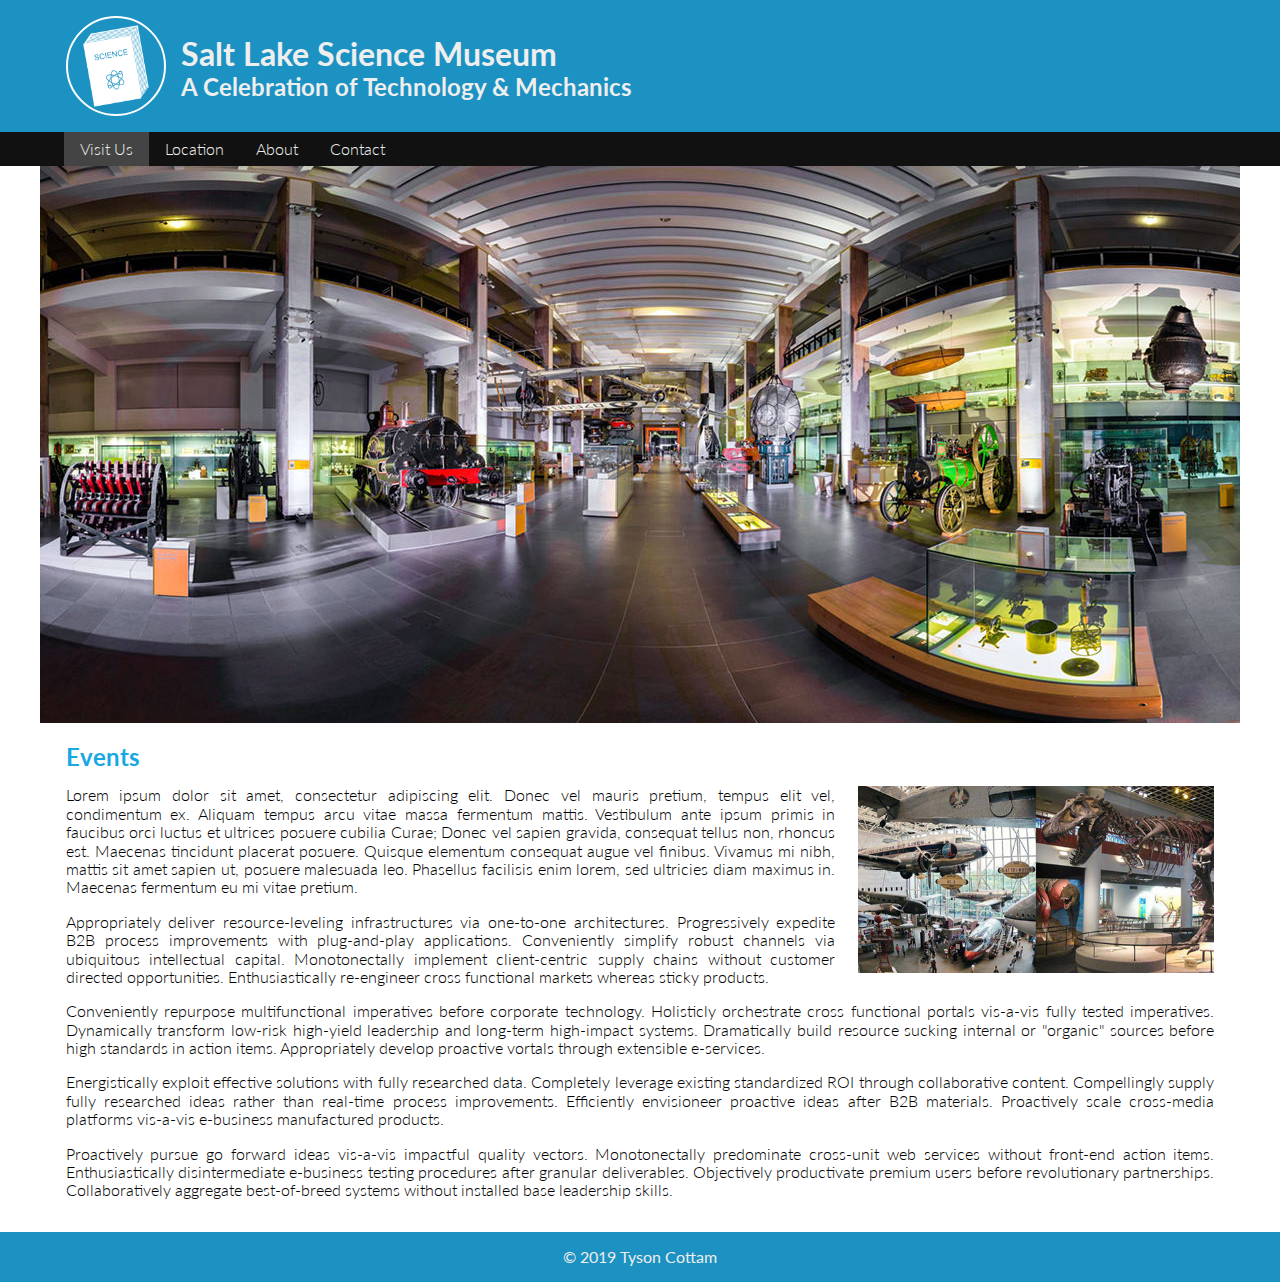
<file: DGM-2740-WebLanguages/unit2-science-museum/index.html>
<!doctype html>
<html lang="en">
    <head>
    <meta charset="utf-8">
    <meta name="description" content="Unit 2 Assignment">
    <meta name="author" content="Tyson Cottam">
    <title>Salt Lake Science Museum</title>

    <meta name="viewport" content="width=device-width, initial-scale=1, maximum-scale=1">

    <!-- STYLE SHEETS -->
    <link href="css/styles.css" rel="stylesheet">

    <link href="https://fonts.googleapis.com/css?family=Lato:300,400&display=swap" rel="stylesheet">
        
    </head>

    <body>

    <div class="hf-wrapper">
        <header class="clearfix">
            <a href="https://tysoncottam.github.io/"><img src="images/logo-science4.png" alt="logo-pic" class="logo-science"></a>
            <h1>Salt Lake Science Museum</h1>
            <h2>A Celebration of Technology & Mechanics</h2>
        </header>
    </div>      

    <div class="nav-wrapper">    
        <nav class="clearfix">
            <ul>
                <li class="active"><a href="#">Visit Us</a></li>
                <li><a href="#">Location</a></li>
                <li><a href="#">About</a></li>          
                <li><a href="https://tysoncottam.github.io/">Contact</a></li>
            </ul>
        </nav>
    </div>

    <figure class="hero-section">
        <img src="images/science-hero3.jpg" alt="science-hero">
    </figure>

    <main>

    <section class="clearfix">
        <h2>Events</h2>
        <figure>
            <img src="images/science1.jpg" alt="science-pic">
        </figure>
        <p>Lorem ipsum dolor sit amet, consectetur adipiscing elit. Donec vel mauris pretium, tempus elit vel, condimentum ex. Aliquam tempus arcu vitae massa fermentum mattis. Vestibulum ante ipsum primis in faucibus orci luctus et ultrices posuere cubilia Curae; Donec vel sapien gravida, consequat tellus non, rhoncus est. Maecenas tincidunt placerat posuere. Quisque elementum consequat augue vel finibus. Vivamus mi nibh, mattis sit amet sapien ut, posuere malesuada leo. Phasellus facilisis enim lorem, sed ultricies diam maximus in. Maecenas fermentum eu mi vitae pretium.</p>

        <div class="news">
        <p>Appropriately deliver resource-leveling infrastructures via one-to-one architectures. Progressively expedite B2B process improvements with plug-and-play applications. Conveniently simplify robust channels via ubiquitous intellectual capital. Monotonectally implement client-centric supply chains without customer directed opportunities. Enthusiastically re-engineer cross functional markets whereas sticky products.</p>

        <p>Conveniently repurpose multifunctional imperatives before corporate technology. Holisticly orchestrate cross functional portals vis-a-vis fully tested imperatives. Dynamically transform low-risk high-yield leadership and long-term high-impact systems. Dramatically build resource sucking internal or "organic" sources before high standards in action items. Appropriately develop proactive vortals through extensible e-services.</p>

        <p>Energistically exploit effective solutions with fully researched data. Completely leverage existing standardized ROI through collaborative content. Compellingly supply fully researched ideas rather than real-time process improvements. Efficiently envisioneer proactive ideas after B2B materials. Proactively scale cross-media platforms vis-a-vis e-business manufactured products.</p>

        <p>Proactively pursue go forward ideas vis-a-vis impactful quality vectors. Monotonectally predominate cross-unit web services without front-end action items. Enthusiastically disintermediate e-business testing procedures after granular deliverables. Objectively productivate premium users before revolutionary partnerships. Collaboratively aggregate best-of-breed systems without installed base leadership skills.</p>
        </div>
    </section>

    </main>

    <div class="hf-wrapper">    
        <footer>
            &copy; 2019 Tyson Cottam
        </footer>
    </div>

    </body>
</html>
</file>
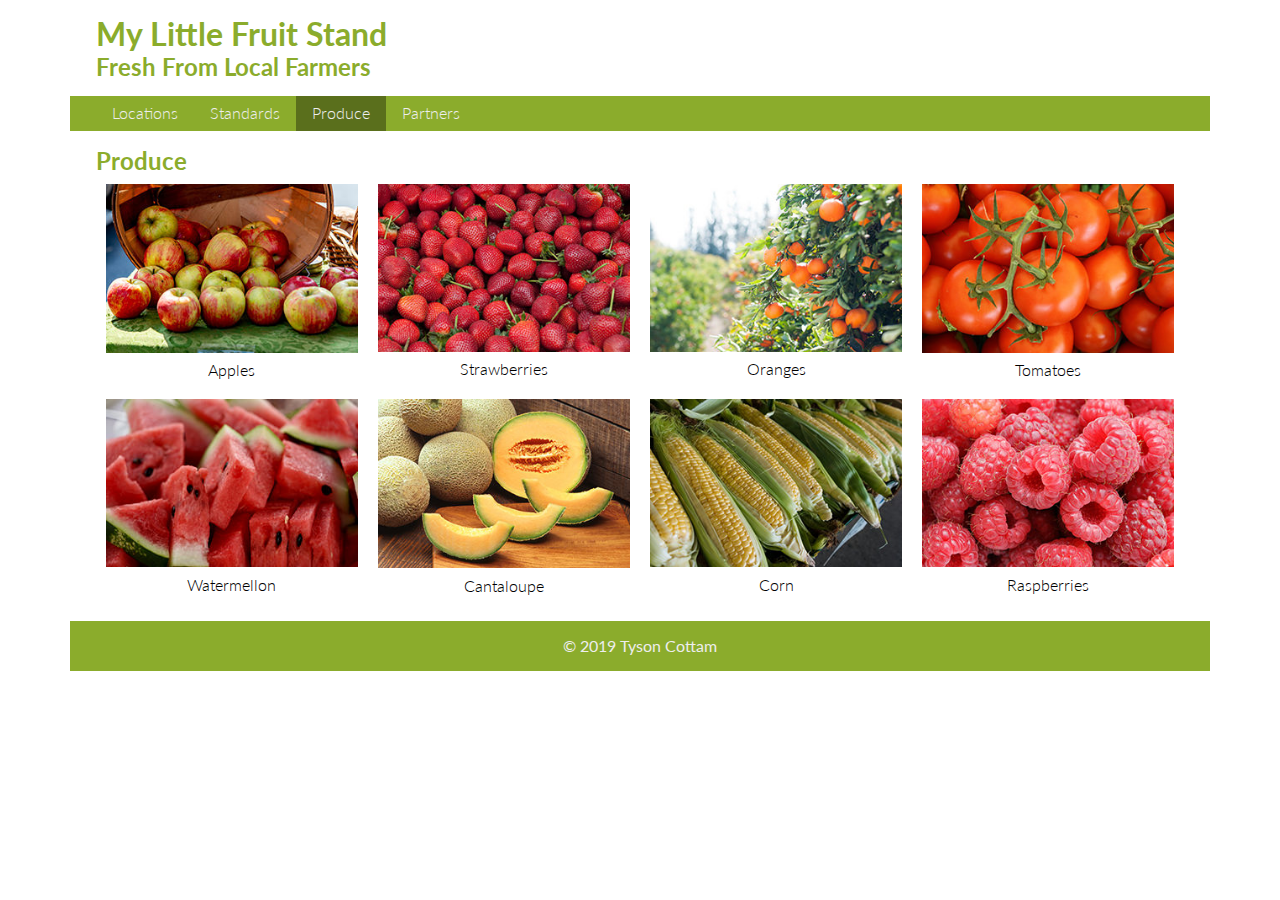
<file: DGM-2740-WebLanguages/unit3-fruit-stand/index.html>
<!DOCTYPE html>
<html lang="en">
<!------------------------------ head ------------------------------>
    <head>
        <!--------------- metas --------------->
        <meta charset="UTF-8">
        <meta name="viewport" content="width=device-width, initial-scale=1, maximum-scale=1">
        <meta name="description" content="Unit 2 Assignment">
        <meta name="author" content="Tyson Cottam">

        <!--------------- styles --------------->
        <link href="css/styles.css" rel="stylesheet">

        <!--------------- google fonts --------------->    
        <link href="https://fonts.googleapis.com/css?family=Lato:300,400&display=swap" rel="stylesheet">

        <!--------------- title --------------->
        <title>My Little Fruit Stand</title>
    </head>

<!------------------------------ body ------------------------------>
    <body>
        <!--------------- header --------------->
        <div>
            <header class="clearfix">
                <h1>My Little Fruit Stand</h1>
                <h2>Fresh From Local Farmers</h2>
            </header>
        </div>      

        <!--------------- nav --------------->
        <div>    
            <nav class="clearfix">
                <ul>
                    <li><a href="#">Locations</a></li>
                    <li><a href="#">Standards</a></li>
                    <li class="active"><a href="#">Produce</a></li>
                    <li><a href="https://tysoncottam.github.io/">Partners</a></li>
                </ul>
            </nav>
        </div>

        <!--------------- main --------------->
        <main>
            <h2>Produce</h2>
            <div class="flex-container">
                <div>
                    <img src="images/apples.jpg" alt="apples-pic">
                    <p>Apples</p>
                </div>               
                <div>
                    <img src="images/strawberries.jpg" alt="strawberries-pic">
                    <p>Strawberries</p>
                </div>
                <div>
                    <img src="images/oranges.jpg" alt="oranges-pic">
                    <p>Oranges</p>
                </div>
                <div>
                    <img src="images/tomatoes.jpg" alt="tomatoes-pic">
                    <p>Tomatoes</p>
                </div>
                <div>
                    <img src="images/watermelon.jpg" alt="watermelon-pic">
                    <p>Watermellon</p>
                </div>
                <div>
                    <img src="images/cantaloupe.jpg" alt="cantaloupe-pic">
                    <p>Cantaloupe</p>
                </div>
                <div>
                    <img src="images/corn.jpg" alt="corn-pic">
                    <p>Corn</p>
                </div>
                <div>
                    <img src="images/rasperries.jpg" alt="rasperries-pic">
                    <p>Raspberries</p>
                </div>
            </div>
        </main>

        <!--------------- footer --------------->
        <div>    
            <footer>
                &copy; 2019 Tyson Cottam
            </footer>
        </div>
    </body>
</html>
</file>
<file: custom/html5up-phantom/assets/css/noscript.css>
/*
	Phantom by HTML5 UP
	html5up.net | @ajlkn
	Free for personal and commercial use under the CCA 3.0 license (html5up.net/license)
*/

/* Tiles */

	body.is-preload .tiles article {
		-moz-transform: none;
		-webkit-transform: none;
		-ms-transform: none;
		transform: none;
		opacity: 1;
	}
</file>
<file: DGM-1600-ScriptingWeb/PracticeProject1-TTC/css/styles.css>
/* ----- apply all ----- */
*
{
    -moz-box-sizing: border-box;
    -webkit-box-sizing: border-box;
    box-sizing: border-box;
}

html
{
    font-family: 'Montserrat', sans-serif;
    font-size: 16px;
    font-weight: 400;
    text-rendering: optimizeLegibility;
    scroll-behavior: smooth;
}

/* ----- body rules ----- */
body
{
    color: #bdefe6;
}

nav, 
main, 
.row,
.bottom-details,
footer
{
    max-width: 960px;
    margin: auto;
}

/* ----- header rules ----- */
.hf-wrapper
{
    width: 100%;
    background-color: #a5a5a5;
}

header
{
    background-color: #a5a5a5;
    padding: 1rem;
    margin: 0 auto;
    max-width: 575px;
    text-align: right;
}

header img
{
    width: 100px;
    height: auto;
    float: left;
    border-radius: 50%;
    border: 2px solid #bdefe6;
}

header h1
{
    margin: 0;
    text-transform: uppercase;
    font-weight: 400;
    padding-top: 30px;
    color: #bdefe6;
}

/* ----- main ----- */
main,
.bottom-details,
.row
{
    padding: 1rem 2%;
    display: block;
}

main h1,
main h2,
main h3
{
    color: #a5a5a5; 
    text-transform: uppercase;
    font-weight: 400;
    margin: 0;
}

main img
{
    width: 200px;
    height: auto;
    border: 4px solid #a5a5a5;
    border-radius: 10%;
    float: left;
    margin-right: 25px;
}

main h3
{
    float: right;
}

main p,
main ul li
{
    color: #bdefe6;
}

.profile-details
{
    background-color: #a5a5a5;
    margin-left: 225px;
    margin-top: 23px;
    padding: 6px 10px;
}

/* ----- section cards ----- */
section img
{
    width: auto;
    height: 195px;
    display: block;
    margin: 0 auto;
    padding: 10px 0;
}

.card-layouts
{
    height: 200px;
}

.card-layouts p
{
    background-color: rgba(36, 36, 36, 0.7);
    position: relative;
    bottom: 50px;
    color: #fff;
    padding: 5px;
    text-align: center;
}

/* ----- bottom-details ----- */

.bottom-details h2
{
    color: #a5a5a5; 
    text-transform: uppercase;
    font-weight: 400;
    margin: 0;
    margin-bottom: 20px;
}

.bottom-info
{
    background-color: #a5a5a5;
    padding: 6px 10px 20px 20px;
}

/* ----- footer ----- */
footer
{
    text-align: center;
    padding: 1rem 2%;
    background-color: #a5a5a5;
    color: #bdefe6;
}

/* ----- clear fix ----- */
.clearfix:after
{
    content: "";
    display: block;
    clear: both;
}
</file>
<file: DGM-1600-ScriptingWeb/PracticeProject1-TTC/vendors/css/grid.css>
/*  SECTIONS  ============================================================================= */

.section {
	clear: both;
	padding: 0px;
	margin: 0px;
}

/*  GROUPING  ============================================================================= */

.row {
    zoom: 1; /* For IE 6/7 (trigger hasLayout) */
}

.row:before,
.row:after {
    content:"";
    display:table;
}
.row:after {
    clear:both;
}

/*  GRID COLUMN SETUP   ==================================================================== */

.col {
	display: block;
	float:left;
	margin: 1% 0 1% 1.6%;
}

.col:first-child { margin-left: 0; } /* all browsers except IE6 and lower */


/*  REMOVE MARGINS AS ALL GO FULL WIDTH AT 480 PIXELS */

@media only screen and (max-width: 480px) {
	.col { 
		/*margin: 1% 0 1% 0%;*/
        margin: 0;
	}
}


/*  GRID OF TWO   ============================================================================= */


.span-2-of-2 {
	width: 100%;
}

.span-1-of-2 {
	width: 49.2%;
}

/*  GO FULL WIDTH AT LESS THAN 480 PIXELS */

@media only screen and (max-width: 480px) {
	.span-2-of-2 {
		width: 100%; 
	}
	.span-1-of-2 {
		width: 100%; 
	}
}


/*  GRID OF THREE   ============================================================================= */

	
.span-3-of-3 {
	width: 100%; 
}

.span-2-of-3 {
	width: 66.13%; 
}

.span-1-of-3 {
	width: 32.26%; 
}


/*  GO FULL WIDTH AT LESS THAN 480 PIXELS */

@media only screen and (max-width: 480px) {
	.span-3-of-3 {
		width: 100%; 
	}
	.span-2-of-3 {
		width: 100%; 
	}
	.span-1-of-3 {
		width: 100%;
	}
}

/*  GRID OF FOUR   ============================================================================= */

	
.span-4-of-4 {
	width: 100%; 
}

.span-3-of-4 {
	width: 74.6%; 
}

.span-2-of-4 {
	width: 49.2%; 
}

.span-1-of-4 {
	width: 23.8%; 
}


/*  GO FULL WIDTH AT LESS THAN 480 PIXELS */

@media only screen and (max-width: 480px) {
	.span-4-of-4 {
		width: 100%; 
	}
	.span-3-of-4 {
		width: 100%; 
	}
	.span-2-of-4 {
		width: 100%; 
	}
	.span-1-of-4 {
		width: 100%; 
	}
}


/*  GRID OF FIVE   ============================================================================= */

	
.span-5-of-5 {
	width: 100%;
}

.span-4-of-5 {
  	width: 79.68%; 
}

.span-3-of-5 {
  	width: 59.36%; 
}

.span-2-of-5 {
  	width: 39.04%;
}

.span-1-of-5 {
  	width: 18.72%;
}


/*  GO FULL WIDTH AT LESS THAN 480 PIXELS */

@media only screen and (max-width: 480px) {
	.span-5-of-5 {
		width: 100%; 
	}
	.span-4-of-5 {
		width: 100%; 
	}
	.span-3-of-5 {
		width: 100%; 
	}
	.span-2-of-5 {
		width: 100%; 
	}
	.span-1-of-5 {
		width: 100%; 
	}
}


/*  GRID OF SIX   ============================================================================= */


.span-6-of-6 {
	width: 100%;
}

.span-5-of-6 {
  	width: 83.06%;
}

.span-4-of-6 {
  	width: 66.13%;
}

.span-3-of-6 {
  	width: 49.2%;
}

.span-2-of-6 {
  	width: 32.26%;
}

.span-1-of-6 {
  	width: 15.33%;
}


/*  GO FULL WIDTH AT LESS THAN 480 PIXELS */

@media only screen and (max-width: 480px) {
	.span-6-of-6 {
		width: 100%; 
	}
	.span-5-of-6 {
		width: 100%; 
	}
	.span-4-of-6 {
		width: 100%; 
	}
	.span-3-of-6 {
		width: 100%; 
	}
	.span-2-of-6 {
		width: 100%; 
	}
	.span-1-of-6 {
		width: 100%; 
	}
}



/*  GRID OF SEVEN   ============================================================================= */


.span-7-of-7 {
	width: 100%;
}

.span-6-of-7 {
	width: 85.48%;
}

.span-5-of-7 {
  	width: 70.97%;
}

.span-4-of-7 {
  	width: 56.45%;
}

.span-3-of-7 {
  	width: 41.94%;
}

.span-2-of-7 {
  	width: 27.42%;
}

.span-1-of-7 {
  	width: 12.91%;
}


/*  GO FULL WIDTH AT LESS THAN 480 PIXELS */

@media only screen and (max-width: 480px) {
	.span-7-of-7 {
		width: 100%; 
	}
	.span-6-of-7 {
		width: 100%; 
	}
	.span-5-of-7 {
		width: 100%; 
	}
	.span-4-of-7 {
		width: 100%; 
	}
	.span-3-of-7 {
		width: 100%; 
	}
	.span-2-of-7 {
		width: 100%; 
	}
	.span-1-of-7 {
		width: 100%; 
	}
}


/*  GRID OF EIGHT   ============================================================================= */

	
.span-8-of-8 {
	width: 100%;
}

.span-7-of-8 {
	width: 87.3%; 
}

.span-6-of-8 {
	width: 74.6%; 
}

.span-5-of-8 {
	width: 61.9%; 
}

.span-4-of-8 {
	width: 49.2%; 
}

.span-3-of-8 {
	width: 36.5%;
}

.span-2-of-8 {
	width: 23.8%; 
}

.span-1-of-8 {
	width: 11.1%; 
}


/*  GO FULL WIDTH AT LESS THAN 480 PIXELS */

@media only screen and (max-width: 480px) {
	.span-8-of-8 {
		width: 100%; 
	}
	.span-7-of-8 {
		width: 100%; 
	}
	.span-6-of-8 {
		width: 100%; 
	}
	.span-5-of-8 {
		width: 100%; 
	}
	.span-4-of-8 {
		width: 100%; 
	}
	.span-3-of-8 {
		width: 100%; 
	}
	.span-2-of-8 {
		width: 100%; 
	}
	.span-1-of-8 {
		width: 100%; 
	}
}


/*  GRID OF NINE   ============================================================================= */


.span-9-of-9 {
	width: 100%;
}

.span-8-of-9 {
	width: 88.71%;
}

.span-7-of-9 {
	width: 77.42%; 
}

.span-6-of-9 {
	width: 66.13%; 
}

.span-5-of-9 {
	width: 54.84%; 
}

.span-4-of-9 {
	width: 43.55%; 
}

.span-3-of-9 {
	width: 32.26%;
}

.span-2-of-9 {
	width: 20.97%; 
}

.span-1-of-9 {
	width: 9.68%; 
}


/*  GO FULL WIDTH AT LESS THAN 480 PIXELS */

@media only screen and (max-width: 480px) {
	.span-9-of-9 {
		width: 100%; 
	}
	.span-8-of-9 {
		width: 100%; 
	}
	.span-7-of-9 {
		width: 100%; 
	}
	.span-6-of-9 {
		width: 100%; 
	}
	.span-5-of-9 {
		width: 100%; 
	}
	.span-4-of-9 {
		width: 100%; 
	}
	.span-3-of-9 {
		width: 100%; 
	}
	.span-2-of-9 {
		width: 100%; 
	}
	.span-1-of-9 {
		width: 100%; 
	}
}


/*  GRID OF TEN   ============================================================================= */


.span-10-of-10 {
	width: 100%;
}

.span-9-of-10 {
	width: 89.84%;
}

.span-8-of-10 {
	width: 79.68%;
}

.span-7-of-10 {
	width: 69.52%; 
}

.span-6-of-10 {
	width: 59.36%; 
}

.span-5-of-10 {
	width: 49.2%; 
}

.span-4-of-10 {
	width: 39.04%; 
}

.span-3-of-10 {
	width: 28.88%;
}

.span-2-of-10 {
	width: 18.72%; 
}

.span-1-of-10 {
	width: 8.56%; 
}


/*  GO FULL WIDTH AT LESS THAN 480 PIXELS */

@media only screen and (max-width: 480px) {
	.span-10-of-10 {
		width: 100%; 
	}
	.span-9-of-10 {
		width: 100%; 
	}
	.span-8-of-10 {
		width: 100%; 
	}
	.span-7-of-10 {
		width: 100%; 
	}
	.span-6-of-10 {
		width: 100%; 
	}
	.span-5-of-10 {
		width: 100%; 
	}
	.span-4-of-10 {
		width: 100%; 
	}
	.span-3-of-10 {
		width: 100%; 
	}
	.span-2-of-10 {
		width: 100%; 
	}
	.span-1-of-10 {
		width: 100%; 
	}
}


/*  GRID OF ELEVEN   ============================================================================= */

.span-11-of-11 {
	width: 100%;
}

.span-10-of-11 {
	width: 90.76%;
}

.span-9-of-11 {
	width: 81.52%;
}

.span-8-of-11 {
	width: 72.29%;
}

.span-7-of-11 {
	width: 63.05%; 
}

.span-6-of-11 {
	width: 53.81%; 
}

.span-5-of-11 {
	width: 44.58%; 
}

.span-4-of-11 {
	width: 35.34%; 
}

.span-3-of-11 {
	width: 26.1%;
}

.span-2-of-11 {
	width: 16.87%; 
}

.span-1-of-11 {
	width: 7.63%; 
}


/*  GO FULL WIDTH AT LESS THAN 480 PIXELS */

@media only screen and (max-width: 480px) {
	.span-11-of-11 {
		width: 100%; 
	}
	.span-10-of-11 {
		width: 100%; 
	}
	.span-9-of-11 {
		width: 100%; 
	}
	.span-8-of-11 {
		width: 100%; 
	}
	.span-7-of-11 {
		width: 100%; 
	}
	.span-6-of-11 {
		width: 100%; 
	}
	.span-5-of-11 {
		width: 100%; 
	}
	.span-4-of-11 {
		width: 100%; 
	}
	.span-3-of-11 {
		width: 100%; 
	}
	.span-2-of-11 {
		width: 100%; 
	}
	.span-1-of-11 {
		width: 100%; 
	}
}


/*  GRID OF TWELVE   ============================================================================= */

.span-12-of-12 {
	width: 100%;
}

.span-11-of-12 {
	width: 91.53%;
}

.span-10-of-12 {
	width: 83.06%;
}

.span-9-of-12 {
	width: 74.6%;
}

.span-8-of-12 {
	width: 66.13%;
}

.span-7-of-12 {
	width: 57.66%; 
}

.span-6-of-12 {
	width: 49.2%; 
}

.span-5-of-12 {
	width: 40.73%; 
}

.span-4-of-12 {
	width: 32.26%; 
}

.span-3-of-12 {
	width: 23.8%;
}

.span-2-of-12 {
	width: 15.33%; 
}

.span-1-of-12 {
	width: 6.86%; 
}


/*  GO FULL WIDTH AT LESS THAN 480 PIXELS */

@media only screen and (max-width: 480px) {
	.span-12-of-12 {
		width: 100%; 
	}
	.span-11-of-12 {
		width: 100%; 
	}
	.span-10-of-12 {
		width: 100%; 
	}
	.span-9-of-12 {
		width: 100%; 
	}
	.span-8-of-12 {
		width: 100%; 
	}
	.span-7-of-12 {
		width: 100%; 
	}
	.span-6-of-12 {
		width: 100%; 
	}
	.span-5-of-12 {
		width: 100%; 
	}
	.span-4-of-12 {
		width: 100%; 
	}
	.span-3-of-12 {
		width: 100%; 
	}
	.span-2-of-12 {
		width: 100%; 
	}
	.span-1-of-12 {
		width: 100%; 
	}
}
</file>
<file: DGM-2740-WebLanguages/unit1-device-testing/css/small.css>
/* ----- apply all ----- */
*
{
    /* -- natural box model -- */
    -moz-box-sizing: border-box; 
    -webkit-box-sizing: border-box; 
    box-sizing: border-box;
}

html
{
    font-family: 'Montserrat', sans-serif;
    font-size: 16px;
    font-weight: 400;
    text-rendering: optimizeLegibility;
    scroll-behavior: smooth;
    /* -- prevents iPhone from resizing -- */
    -webkit-text-size-adjust: none;
    
}

/* ----- body rules ----- */
body
{
    color: #414141;
}

/* ----- max width rules ----- */
header, nav, main, footer
{
    max-width: 75rem;
    margin: auto;
}

/* ----- header rules ----- */
header
{
    background-color: #bdefe6;
    padding: 1rem 2%;
    border-bottom: 1px solid #414141;
}

header h1,
header h2
{
    margin: 0;
    text-transform: uppercase;
    font-weight: 400;
}

/* ----- nav rules ----- */
nav
{
    background-color: #414141;
}

nav ul
{
    margin: 0;
    padding: 0;
}

nav li
{
    list-style-type: none;
}

nav li.active
{
    background-color: #bdefe6;
}

nav a
{
    display: block;
    padding: .8rem 0; /* 44px Apple Recommended */
    color: #eee;
    text-align: center;
    text-decoration: none;
    transition: background-color 0.3s, color 0.3s;
}

nav a:hover
{
    background-color: #bdefe6;
    color: #414141;
}

nav a.active
{
    color: #414141;
}

/* ----- main ----- */
main
{
    padding: 1rem 2%;
    display: block;
}

main h1
{
    color: #aedcd4; 
    text-transform: uppercase;
    font-weight: 400;
}

main figure img
{
    width: 100%;
}

main figure
{
    margin: 0 25%;
}

main figcaption
{
    text-align: center;
    font-size: .8rem;
}

/* ----- phone displays ----- */
.ipad-pic
{
    display: none;
}

.laptop-pic
{
    display: none;
}

/* ----- footer ----- */
footer
{
    text-align: center;
    padding: 1rem 2%;
    background-color: #bdefe6;
    color: #414141;
}

/* ----- clear fix ----- */
.clearfix:after
{
    content: "";
    display: block;
    clear: both;
}
</file>
<file: DGM-2740-WebLanguages/unit1-device-testing/css/medium.css>
@media only screen and (min-width: 560px)
{
    header
    {
        border-bottom: 1px solid transparent;
    }
    nav li
    {
        float: left;
        width: 50%;
    }
    main figure
    {
        width 100%;
    }
    .iphone-pic
    {
        display: none;
    }
    .ipad-pic
    {
        display: block;
    }
    .laptop-pic
    {
        display: none;
    }
} /* end of media query */
</file>
<file: DGM-2740-WebLanguages/unit1-device-testing/css/large.css>
@media only screen and (min-width: 1028px)
{
    nav ul
    {
        padding-left: 2%;
    }
    nav li
    {
        width: auto;
    }
    nav a
    {
        padding: .5rem 1rem;
    }
        main figure
    {
        width 100%;
        margin: 0 5%;
    }
    .ipad-pic
    {
        display: none;
    }
    .laptop-pic
    {
        display: block;
    }
} /* end of media query */
</file>
<file: PORTFOLIO/css/styles.css>
/*! normalize.css v7.0.0 | MIT License | github.com/necolas/normalize.css */html{line-height:1.15;-ms-text-size-adjust:100%;-webkit-text-size-adjust:100%}body{margin:0}article,aside,footer,header,nav,section{display:block}h1{font-size:2em;margin:0.67em 0}figcaption,figure,main{display:block}figure{margin:1em 40px}hr{box-sizing:content-box;height:0;overflow:visible}pre{font-family:monospace, monospace;font-size:1em}a{background-color:transparent;-webkit-text-decoration-skip:objects}abbr[title]{border-bottom:none;text-decoration:underline;text-decoration:underline dotted}b,strong{font-weight:inherit}b,strong{font-weight:bolder}code,kbd,samp{font-family:monospace, monospace;font-size:1em}dfn{font-style:italic}mark{background-color:#ff0;color:#000}small{font-size:80%}sub,sup{font-size:75%;line-height:0;position:relative;vertical-align:baseline}sub{bottom:-0.25em}sup{top:-0.5em}audio,video{display:inline-block}audio:not([controls]){display:none;height:0}img{border-style:none}svg:not(:root){overflow:hidden}button,input,optgroup,select,textarea{font-family:sans-serif;font-size:100%;line-height:1.15;margin:0}button,input{overflow:visible}button,select{text-transform:none}button,html [type="button"],[type="reset"],[type="submit"]{-webkit-appearance:button}button::-moz-focus-inner,[type="button"]::-moz-focus-inner,[type="reset"]::-moz-focus-inner,[type="submit"]::-moz-focus-inner{border-style:none;padding:0}button:-moz-focusring,[type="button"]:-moz-focusring,[type="reset"]:-moz-focusring,[type="submit"]:-moz-focusring{outline:1px dotted ButtonText}fieldset{padding:0.35em 0.75em 0.625em}legend{box-sizing:border-box;color:inherit;display:table;max-width:100%;padding:0;white-space:normal}progress{display:inline-block;vertical-align:baseline}textarea{overflow:auto}[type="checkbox"],[type="radio"]{box-sizing:border-box;padding:0}[type="number"]::-webkit-inner-spin-button,[type="number"]::-webkit-outer-spin-button{height:auto}[type="search"]{-webkit-appearance:textfield;outline-offset:-2px}[type="search"]::-webkit-search-cancel-button,[type="search"]::-webkit-search-decoration{-webkit-appearance:none}::-webkit-file-upload-button{-webkit-appearance:button;font:inherit}details,menu{display:block}summary{display:list-item}canvas{display:inline-block}template{display:none}[hidden]{display:none}.Mlarge-1{flex-basis:6.3333333333%}.Mlarge-2{flex-basis:14.6666666667%}.Mlarge-3{flex-basis:23%}.Mlarge-4{flex-basis:31.3333333333%}.Mlarge-5{flex-basis:39.6666666667%}.Mlarge-6{flex-basis:48%}.Mlarge-7{flex-basis:56.3333333333%}.Mlarge-8{flex-basis:64.6666666667%}.Mlarge-9{flex-basis:73%}.Mlarge-10{flex-basis:81.3333333333%}.Mlarge-11{flex-basis:89.6666666667%}.Mlarge-12{flex-basis:98%}.large-1{flex-basis:8.3333333333%}.large-2{flex-basis:16.6666666667%}.large-3{flex-basis:25%}.large-4{flex-basis:33.3333333333%}.large-5{flex-basis:41.6666666667%}.large-6{flex-basis:50%}.large-7{flex-basis:58.3333333333%}.large-8{flex-basis:66.6666666667%}.large-9{flex-basis:75%}.large-10{flex-basis:83.3333333333%}.large-11{flex-basis:91.6666666667%}.large-12{flex-basis:100%}*{box-sizing:border-box}*:focus{outline:none}html{scroll-behavior:smooth}body{font-family:'Oswald', sans-serif;font-size:16px;overflow-x:hidden;width:100vw;flex-direction:column;padding:0;margin:0}.clearfix:after{content:"";display:block;clear:both}.nav-wrapper{width:100vw;display:flex;flex-direction:row;justify-content:center;align-items:center;flex-wrap:wrap}.nav-wrapper nav{width:100vw;display:flex;flex-direction:row;justify-content:center;align-items:center;flex-wrap:wrap;background-color:#b2b2b2;position:fixed;top:0;left:0;z-index:5;border-bottom:4px solid #eee}.nav-wrapper nav .menu{display:none}.nav-wrapper nav .nav-links{display:flex;align-items:center;justify-content:space-around;padding:0;margin:0}.nav-wrapper nav .nav-links .nav-breakers{width:3px;height:50px;background-color:#eee}.nav-wrapper nav .nav-links li{display:flex;flex-direction:row;justify-content:center;align-items:center;flex-wrap:wrap;list-style:none;padding:30px 35px}.nav-wrapper nav .nav-links li a{color:#eee;text-decoration:none;letter-spacing:3px;font-weight:300;white-space:nowrap;font-size:200%;text-transform:uppercase}.nav-wrapper nav .nav-links li a:hover{color:#fff;transition:clor 0.4s}.main-page{width:100vw;background-image:url(../images/trees.jpg);height:100vh;min-height:600px;background-position:center;background-size:cover;background-attachment:fixed;display:flex;flex-direction:row;justify-content:center;align-items:center;flex-wrap:wrap}.main-page .user-information{display:flex;flex-direction:column;justify-content:center;align-items:center;flex-wrap:wrap;position:absolute;top:50%;left:50%;transform:translate(-50%, -50%);padding:20px;width:100vw}.main-page .user-information img{width:300px;height:auto;border:6px solid #eee;border-radius:50%;box-shadow:10px 10px 70px #484848}.main-page .user-information h1,.main-page .user-information h2{color:#eee;padding:10px;margin:0;text-align:center}.main-page .user-information h1{font-size:300%;letter-spacing:1px;margin-top:30px}.main-page .user-information h2{font-weight:400}.main-page .projects-button-area{display:flex;flex-direction:row;justify-content:center;align-items:center;flex-wrap:wrap;position:absolute;bottom:5%;left:50%;transform:translate(-50%, 0%);cursor:pointer}.main-page .projects-button-area i{color:#eee;font-size:300%;cursor:pointer;padding:10px 30px}.main-page .projects-button-area i:hover{color:#fff;font-size:350%;transition:color 0.4s, font-size 0.4s}.projects-section{width:100vw;background-color:#575757;display:flex;flex-direction:row;justify-content:center;align-items:center;flex-wrap:wrap;padding:100px 0 0 0}.projects-section .projects-heading{display:flex;flex-direction:row;justify-content:center;align-items:center;flex-wrap:wrap;width:80rem;padding:0;margin:0}.projects-section .projects-heading div{display:flex;flex-direction:row;justify-content:center;align-items:center;flex-wrap:wrap}.projects-section .projects-heading div h1{font-weight:400;text-transform:uppercase;padding:0;margin:0;color:#eee;text-align:center;font-size:350%}.projects-section .projects-section-containter{display:flex;flex-direction:row;justify-content:center;align-items:center;flex-wrap:wrap;width:80rem;padding:30px 0;margin:0}.projects-section .projects-section-containter .projects-card{padding:15px;display:flex;flex-direction:row;justify-content:center;align-items:center;flex-wrap:wrap}.projects-section .projects-section-containter .projects-card .card-info{display:flex;flex-direction:column;justify-content:center;align-items:center;flex-wrap:wrap;padding:25px;background-color:#b2b2b2;border-radius:12px}.projects-section .projects-section-containter .projects-card .card-info div{height:75px;display:flex;flex-direction:column;justify-content:center;align-items:center;flex-wrap:wrap}.projects-section .projects-section-containter .projects-card .card-info img{width:100%;height:auto;border:3px solid #eee;box-shadow:10px 10px 50px #717171;opacity:1;transform:scale(0.95);transition:transform 0.5s, opacity 0.5s}.projects-section .projects-section-containter .projects-card .card-info img:hover{opacity:0.90;transform:scale(1)}.projects-section .projects-section-containter .projects-card .card-info h1,.projects-section .projects-section-containter .projects-card .card-info h2{font-weight:300;text-transform:uppercase;padding:0;margin:0;padding-bottom:15px;color:#eee;text-align:center}.projects-section .projects-section-containter .projects-card .card-info h2{padding:0;padding-top:15px}.projects-section .projects-section-containter .projects-card .preview-hover img{cursor:default}.footer-wrapper{display:flex;flex-direction:row;justify-content:center;align-items:center;flex-wrap:wrap;width:100vw;background-color:#b2b2b2}.footer-wrapper footer{display:flex;flex-direction:row;justify-content:center;align-items:center;flex-wrap:wrap;color:#eee;height:75px}.footer-wrapper footer div{width:250px;display:flex;flex-direction:row;justify-content:flex-end;align-items:center;flex-wrap:wrap;padding:0 20px;font-size:140%}.footer-wrapper footer div .social-links{display:flex;flex-direction:row;justify-content:center;align-items:center;flex-wrap:wrap;text-decoration:none;font-size:25px;padding:0;margin:0}.footer-wrapper footer div .social-links li{list-style:none}.footer-wrapper footer div .social-links li a{text-decoration:none}.footer-wrapper footer div .social-links li a i{color:#eee;font-size:150%;cursor:pointer;padding:0;margin:0;padding-right:40px}.footer-wrapper footer div .social-links li a i:hover{color:#fff;transition:color 0.4s}.footer-wrapper footer div .social-links li a .smaller-icon{font-size:140%}.footer-wrapper footer div:nth-child(1){justify-content:flex-end}.footer-wrapper footer div:nth-child(2){justify-content:flex-start}@media only screen and (max-width: 80rem){.Mmedium-1{flex-basis:6.3333333333%}.Mmedium-2{flex-basis:14.6666666667%}.Mmedium-3{flex-basis:23%}.Mmedium-4{flex-basis:31.3333333333%}.Mmedium-5{flex-basis:39.6666666667%}.Mmedium-6{flex-basis:48%}.Mmedium-7{flex-basis:56.3333333333%}.Mmedium-8{flex-basis:64.6666666667%}.Mmedium-9{flex-basis:73%}.Mmedium-10{flex-basis:81.3333333333%}.Mmedium-11{flex-basis:89.6666666667%}.Mmedium-12{flex-basis:98%}.medium-1{flex-basis:8.3333333333%}.medium-2{flex-basis:16.6666666667%}.medium-3{flex-basis:25%}.medium-4{flex-basis:33.3333333333%}.medium-5{flex-basis:41.6666666667%}.medium-6{flex-basis:50%}.medium-7{flex-basis:58.3333333333%}.medium-8{flex-basis:66.6666666667%}.medium-9{flex-basis:75%}.medium-10{flex-basis:83.3333333333%}.medium-11{flex-basis:91.6666666667%}.medium-12{flex-basis:100%}.main-page{background-attachment:scroll}.main-page .user-information img{width:250px}}@media only screen and (max-width: 80rem) and (max-width: 840px){.nav-wrapper nav .nav-links li a{font-size:150%}.main-page .user-information h1,.projects-section .projects-heading div h1{font-size:280%}.main-page .user-information h2{font-size:130%}.card-info h1{font-size:160%}.card-info h2{font-size:130%}}@media only screen and (max-width: 80rem) and (max-height: 300px){.main-page{flex-direction:column}.main-page .user-information,.main-page .projects-button-area{position:relative}.main-page .user-information{margin-bottom:50px}.main-page .projects-button-area{display:none}}@media only screen and (max-width: 40rem){.Msmall-1{flex-basis:6.3333333333%}.Msmall-2{flex-basis:14.6666666667%}.Msmall-3{flex-basis:23%}.Msmall-4{flex-basis:31.3333333333%}.Msmall-5{flex-basis:39.6666666667%}.Msmall-6{flex-basis:48%}.Msmall-7{flex-basis:56.3333333333%}.Msmall-8{flex-basis:64.6666666667%}.Msmall-9{flex-basis:73%}.Msmall-10{flex-basis:81.3333333333%}.Msmall-11{flex-basis:89.6666666667%}.Msmall-12{flex-basis:98%}.small-1{flex-basis:8.3333333333%}.small-2{flex-basis:16.6666666667%}.small-3{flex-basis:25%}.small-4{flex-basis:33.3333333333%}.small-5{flex-basis:41.6666666667%}.small-6{flex-basis:50%}.small-7{flex-basis:58.3333333333%}.small-8{flex-basis:66.6666666667%}.small-9{flex-basis:75%}.small-10{flex-basis:83.3333333333%}.small-11{flex-basis:91.6666666667%}.small-12{flex-basis:100%}.nav-wrapper nav{display:flex;justify-content:space-between;padding:15px}.nav-wrapper nav .menu{display:block !important;cursor:pointer;z-index:5;margin-right:15px}.nav-wrapper nav .menu div{width:27px;height:3px;background-color:#eee;margin:5px;transition:all 0.3s ease}.nav-wrapper nav .nav-links{position:absolute;left:50%;height:calc(100vh - 63px);min-height:400px;top:63px;display:flex;background-color:#b2b2b2;flex-direction:column;align-items:center;width:100%;transform:translateX(-250%);justify-content:space-around;z-index:4}.nav-wrapper nav .nav-links .nav-breakers{display:none}.nav-wrapper nav .nav-links li{opacity:0}.nav-wrapper nav .nav-links li a{border-bottom:3px solid transparent;padding:0;font-size:200%}.nav-wrapper nav .nav-links #first-li{padding-top:35px}.nav-wrapper nav .nav-links #last-li{padding-bottom:30px}.nav-wrapper nav .nav-active{transform:translateX(-50%);padding:0;transition:transform 0.5s ease-in;border-bottom:4px solid #eee}@keyframes navLinkFade{from{opacity:0;transform:translateX(-50px)}to{opacity:1;transform:translateX(0px)}}.toggle .menu-top{transform:rotate(-45deg) translate(-5px, 6px)}.toggle .menu-middle{opacity:0}.toggle .menu-bottom{transform:rotate(45deg) translate(-5px, -6px)}.main-page{background-image:url(../images/smaller-trees.jpg);background-attachment:scroll}.main-page .user-information img{width:225px}.projects-section{padding:65px 0 0 0}.card-info{padding:10px !important}.footer-wrapper footer{flex-direction:column;height:100px}.footer-wrapper footer div:nth-child(1),.footer-wrapper footer div:nth-child(2){justify-content:center}.footer-wrapper footer div .social-links li a i{padding:10px}}
</file>
<file: custom/html5up-phantom/assets/css/main.css>
@import url(fontawesome-all.min.css);
@import url("https://fonts.googleapis.com/css?family=Source+Sans+Pro:300,700,900");

/*
	Phantom by HTML5 UP
	html5up.net | @ajlkn
	Free for personal and commercial use under the CCA 3.0 license (html5up.net/license)
*/

html, body, div, span, applet, object,
iframe, h1, h2, h3, h4, h5, h6, p, blockquote,
pre, a, abbr, acronym, address, big, cite,
code, del, dfn, em, img, ins, kbd, q, s, samp,
small, strike, strong, sub, sup, tt, var, b,
u, i, center, dl, dt, dd, ol, ul, li, fieldset,
form, label, legend, table, caption, tbody,
tfoot, thead, tr, th, td, article, aside,
canvas, details, embed, figure, figcaption,
footer, header, hgroup, menu, nav, output, ruby,
section, summary, time, mark, audio, video {
	margin: 0;
	padding: 0;
	border: 0;
	font-size: 100%;
	font: inherit;
	vertical-align: baseline;}

article, aside, details, figcaption, figure,
footer, header, hgroup, menu, nav, section {
	display: block;}

body {
	line-height: 1;
}

ol, ul {
	list-style: none;
}

blockquote, q {
	quotes: none;
}

	blockquote:before, blockquote:after, q:before, q:after {
		content: '';
		content: none;
	}

table {
	border-collapse: collapse;
	border-spacing: 0;
}

body {
	-webkit-text-size-adjust: none;
}

mark {
	background-color: transparent;
	color: inherit;
}

input::-moz-focus-inner {
	border: 0;
	padding: 0;
}

input, select, textarea {
	-moz-appearance: none;
	-webkit-appearance: none;
	-ms-appearance: none;
	appearance: none;
}

/* Basic */

	@-ms-viewport {
		width: device-width;
	}

	body {
		-ms-overflow-style: scrollbar;
	}

	@media screen and (max-width: 480px) {

		html, body {
			min-width: 320px;
		}

	}

	html {
		box-sizing: border-box;
	}

	*, *:before, *:after {
		box-sizing: inherit;
	}

	body {
		background: #ffffff;
	}

		body.is-preload *, body.is-preload *:before, body.is-preload *:after {
			-moz-animation: none !important;
			-webkit-animation: none !important;
			-ms-animation: none !important;
			animation: none !important;
			-moz-transition: none !important;
			-webkit-transition: none !important;
			-ms-transition: none !important;
			transition: none !important;
		}

/* Type */

	body, input, select, textarea {
		color: #585858;
		font-family: "Source Sans Pro", Helvetica, sans-serif;
		font-size: 16pt;
		font-weight: 300;
		line-height: 1.75;
	}

		@media screen and (max-width: 1680px) {

			body, input, select, textarea {
				font-size: 14pt;
			}

		}

		@media screen and (max-width: 1280px) {

			body, input, select, textarea {
				font-size: 12pt;
			}

		}

	a {
		-moz-transition: border-bottom-color 0.2s ease, color 0.2s ease;
		-webkit-transition: border-bottom-color 0.2s ease, color 0.2s ease;
		-ms-transition: border-bottom-color 0.2s ease, color 0.2s ease;
		transition: border-bottom-color 0.2s ease, color 0.2s ease;
		text-decoration: none;
		color: #585858;
		border-bottom: dotted 1px rgba(88, 88, 88, 0.5);
	}

		a:hover {
			border-bottom-color: transparent;
			color: #f2849e !important;
		}

	strong, b {
		font-weight: 900;
	}

	em, i {
		font-style: italic;
	}

	p {
		margin: 0 0 2em 0;
	}

	h1 {
		font-size: 2.75em;
		font-weight: 700;
		line-height: 1.3;
		margin: 0 0 1em 0;
		letter-spacing: -0.035em;
	}

		h1 a {
			color: inherit;
		}

		@media screen and (max-width: 736px) {

			h1 {
				font-size: 2em;
				margin: 0 0 1em 0;
			}

		}

		@media screen and (max-width: 360px) {

			h1 {
				font-size: 1.75em;
			}

		}

	h2, h3, h4, h5, h6 {
		font-weight: 900;
		line-height: 1.5;
		margin: 0 0 2em 0;
		text-transform: uppercase;
		letter-spacing: 0.35em;
	}

		h2 a, h3 a, h4 a, h5 a, h6 a {
			color: inherit;
		}

	h2 {
		font-size: 1.1em;
	}

	h3 {
		font-size: 1em;
	}

	h4 {
		font-size: 0.8em;
	}

	h5 {
		font-size: 0.8em;
	}

	h6 {
		font-size: 0.8em;
	}

	@media screen and (max-width: 980px) {

		h1 br, h2 br, h3 br, h4 br, h5 br, h6 br {
			display: none;
		}

	}

	@media screen and (max-width: 736px) {

		h2 {
			font-size: 1em;
		}

		h3 {
			font-size: 0.8em;
		}

	}

	sub {
		font-size: 0.8em;
		position: relative;
		top: 0.5em;
	}

	sup {
		font-size: 0.8em;
		position: relative;
		top: -0.5em;
	}

	blockquote {
		border-left: solid 4px #c9c9c9;
		font-style: italic;
		margin: 0 0 2em 0;
		padding: 0.5em 0 0.5em 2em;
	}

	code {
		background: rgba(144, 144, 144, 0.075);
		border-radius: 4px;
		border: solid 1px #c9c9c9;
		font-family: "Courier New", monospace;
		font-size: 0.9em;
		margin: 0 0.25em;
		padding: 0.25em 0.65em;
	}

	pre {
		-webkit-overflow-scrolling: touch;
		font-family: "Courier New", monospace;
		font-size: 0.9em;
		margin: 0 0 2em 0;
	}

		pre code {
			display: block;
			line-height: 1.75;
			padding: 1em 1.5em;
			overflow-x: auto;
		}

	hr {
		border: 0;
		border-bottom: solid 1px #c9c9c9;
		margin: 2em 0;
	}

		hr.major {
			margin: 3em 0;
		}

	.align-left {
		text-align: left;
	}

	.align-center {
		text-align: center;
	}

	.align-right {
		text-align: right;
	}

/* Row */

	.row {
		display: flex;
		flex-wrap: wrap;
		box-sizing: border-box;
		align-items: stretch;
	}

		.row > * {
			box-sizing: border-box;
		}

		.row.gtr-uniform > * > :last-child {
			margin-bottom: 0;
		}

		.row.aln-left {
			justify-content: flex-start;
		}

		.row.aln-center {
			justify-content: center;
		}

		.row.aln-right {
			justify-content: flex-end;
		}

		.row.aln-top {
			align-items: flex-start;
		}

		.row.aln-middle {
			align-items: center;
		}

		.row.aln-bottom {
			align-items: flex-end;
		}

		.row > .imp {
			order: -1;
		}

		.row > .col-1 {
			width: 8.33333%;
		}

		.row > .off-1 {
			margin-left: 8.33333%;
		}

		.row > .col-2 {
			width: 16.66667%;
		}

		.row > .off-2 {
			margin-left: 16.66667%;
		}

		.row > .col-3 {
			width: 25%;
		}

		.row > .off-3 {
			margin-left: 25%;
		}

		.row > .col-4 {
			width: 33.33333%;
		}

		.row > .off-4 {
			margin-left: 33.33333%;
		}

		.row > .col-5 {
			width: 41.66667%;
		}

		.row > .off-5 {
			margin-left: 41.66667%;
		}

		.row > .col-6 {
			width: 50%;
		}

		.row > .off-6 {
			margin-left: 50%;
		}

		.row > .col-7 {
			width: 58.33333%;
		}

		.row > .off-7 {
			margin-left: 58.33333%;
		}

		.row > .col-8 {
			width: 66.66667%;
		}

		.row > .off-8 {
			margin-left: 66.66667%;
		}

		.row > .col-9 {
			width: 75%;
		}

		.row > .off-9 {
			margin-left: 75%;
		}

		.row > .col-10 {
			width: 83.33333%;
		}

		.row > .off-10 {
			margin-left: 83.33333%;
		}

		.row > .col-11 {
			width: 91.66667%;
		}

		.row > .off-11 {
			margin-left: 91.66667%;
		}

		.row > .col-12 {
			width: 100%;
		}

		.row > .off-12 {
			margin-left: 100%;
		}

		.row.gtr-0 {
			margin-top: 0;
			margin-left: 0em;
		}

			.row.gtr-0 > * {
				padding: 0 0 0 0em;
			}

			.row.gtr-0.gtr-uniform {
				margin-top: 0em;
			}

				.row.gtr-0.gtr-uniform > * {
					padding-top: 0em;
				}

		.row.gtr-25 {
			margin-top: 0;
			margin-left: -0.5em;
		}

			.row.gtr-25 > * {
				padding: 0 0 0 0.5em;
			}

			.row.gtr-25.gtr-uniform {
				margin-top: -0.5em;
			}

				.row.gtr-25.gtr-uniform > * {
					padding-top: 0.5em;
				}

		.row.gtr-50 {
			margin-top: 0;
			margin-left: -1em;
		}

			.row.gtr-50 > * {
				padding: 0 0 0 1em;
			}

			.row.gtr-50.gtr-uniform {
				margin-top: -1em;
			}

				.row.gtr-50.gtr-uniform > * {
					padding-top: 1em;
				}

		.row {
			margin-top: 0;
			margin-left: -2em;
		}

			.row > * {
				padding: 0 0 0 2em;
			}

			.row.gtr-uniform {
				margin-top: -2em;
			}

				.row.gtr-uniform > * {
					padding-top: 2em;
				}

		.row.gtr-150 {
			margin-top: 0;
			margin-left: -3em;
		}

			.row.gtr-150 > * {
				padding: 0 0 0 3em;
			}

			.row.gtr-150.gtr-uniform {
				margin-top: -3em;
			}

				.row.gtr-150.gtr-uniform > * {
					padding-top: 3em;
				}

		.row.gtr-200 {
			margin-top: 0;
			margin-left: -4em;
		}

			.row.gtr-200 > * {
				padding: 0 0 0 4em;
			}

			.row.gtr-200.gtr-uniform {
				margin-top: -4em;
			}

				.row.gtr-200.gtr-uniform > * {
					padding-top: 4em;
				}

		@media screen and (max-width: 1680px) {

			.row {
				display: flex;
				flex-wrap: wrap;
				box-sizing: border-box;
				align-items: stretch;
			}

				.row > * {
					box-sizing: border-box;
				}

				.row.gtr-uniform > * > :last-child {
					margin-bottom: 0;
				}

				.row.aln-left {
					justify-content: flex-start;
				}

				.row.aln-center {
					justify-content: center;
				}

				.row.aln-right {
					justify-content: flex-end;
				}

				.row.aln-top {
					align-items: flex-start;
				}

				.row.aln-middle {
					align-items: center;
				}

				.row.aln-bottom {
					align-items: flex-end;
				}

				.row > .imp-xlarge {
					order: -1;
				}

				.row > .col-1-xlarge {
					width: 8.33333%;
				}

				.row > .off-1-xlarge {
					margin-left: 8.33333%;
				}

				.row > .col-2-xlarge {
					width: 16.66667%;
				}

				.row > .off-2-xlarge {
					margin-left: 16.66667%;
				}

				.row > .col-3-xlarge {
					width: 25%;
				}

				.row > .off-3-xlarge {
					margin-left: 25%;
				}

				.row > .col-4-xlarge {
					width: 33.33333%;
				}

				.row > .off-4-xlarge {
					margin-left: 33.33333%;
				}

				.row > .col-5-xlarge {
					width: 41.66667%;
				}

				.row > .off-5-xlarge {
					margin-left: 41.66667%;
				}

				.row > .col-6-xlarge {
					width: 50%;
				}

				.row > .off-6-xlarge {
					margin-left: 50%;
				}

				.row > .col-7-xlarge {
					width: 58.33333%;
				}

				.row > .off-7-xlarge {
					margin-left: 58.33333%;
				}

				.row > .col-8-xlarge {
					width: 66.66667%;
				}

				.row > .off-8-xlarge {
					margin-left: 66.66667%;
				}

				.row > .col-9-xlarge {
					width: 75%;
				}

				.row > .off-9-xlarge {
					margin-left: 75%;
				}

				.row > .col-10-xlarge {
					width: 83.33333%;
				}

				.row > .off-10-xlarge {
					margin-left: 83.33333%;
				}

				.row > .col-11-xlarge {
					width: 91.66667%;
				}

				.row > .off-11-xlarge {
					margin-left: 91.66667%;
				}

				.row > .col-12-xlarge {
					width: 100%;
				}

				.row > .off-12-xlarge {
					margin-left: 100%;
				}

				.row.gtr-0 {
					margin-top: 0;
					margin-left: 0em;
				}

					.row.gtr-0 > * {
						padding: 0 0 0 0em;
					}

					.row.gtr-0.gtr-uniform {
						margin-top: 0em;
					}

						.row.gtr-0.gtr-uniform > * {
							padding-top: 0em;
						}

				.row.gtr-25 {
					margin-top: 0;
					margin-left: -0.5em;
				}

					.row.gtr-25 > * {
						padding: 0 0 0 0.5em;
					}

					.row.gtr-25.gtr-uniform {
						margin-top: -0.5em;
					}

						.row.gtr-25.gtr-uniform > * {
							padding-top: 0.5em;
						}

				.row.gtr-50 {
					margin-top: 0;
					margin-left: -1em;
				}

					.row.gtr-50 > * {
						padding: 0 0 0 1em;
					}

					.row.gtr-50.gtr-uniform {
						margin-top: -1em;
					}

						.row.gtr-50.gtr-uniform > * {
							padding-top: 1em;
						}

				.row {
					margin-top: 0;
					margin-left: -2em;
				}

					.row > * {
						padding: 0 0 0 2em;
					}

					.row.gtr-uniform {
						margin-top: -2em;
					}

						.row.gtr-uniform > * {
							padding-top: 2em;
						}

				.row.gtr-150 {
					margin-top: 0;
					margin-left: -3em;
				}

					.row.gtr-150 > * {
						padding: 0 0 0 3em;
					}

					.row.gtr-150.gtr-uniform {
						margin-top: -3em;
					}

						.row.gtr-150.gtr-uniform > * {
							padding-top: 3em;
						}

				.row.gtr-200 {
					margin-top: 0;
					margin-left: -4em;
				}

					.row.gtr-200 > * {
						padding: 0 0 0 4em;
					}

					.row.gtr-200.gtr-uniform {
						margin-top: -4em;
					}

						.row.gtr-200.gtr-uniform > * {
							padding-top: 4em;
						}

		}

		@media screen and (max-width: 1280px) {

			.row {
				display: flex;
				flex-wrap: wrap;
				box-sizing: border-box;
				align-items: stretch;
			}

				.row > * {
					box-sizing: border-box;
				}

				.row.gtr-uniform > * > :last-child {
					margin-bottom: 0;
				}

				.row.aln-left {
					justify-content: flex-start;
				}

				.row.aln-center {
					justify-content: center;
				}

				.row.aln-right {
					justify-content: flex-end;
				}

				.row.aln-top {
					align-items: flex-start;
				}

				.row.aln-middle {
					align-items: center;
				}

				.row.aln-bottom {
					align-items: flex-end;
				}

				.row > .imp-large {
					order: -1;
				}

				.row > .col-1-large {
					width: 8.33333%;
				}

				.row > .off-1-large {
					margin-left: 8.33333%;
				}

				.row > .col-2-large {
					width: 16.66667%;
				}

				.row > .off-2-large {
					margin-left: 16.66667%;
				}

				.row > .col-3-large {
					width: 25%;
				}

				.row > .off-3-large {
					margin-left: 25%;
				}

				.row > .col-4-large {
					width: 33.33333%;
				}

				.row > .off-4-large {
					margin-left: 33.33333%;
				}

				.row > .col-5-large {
					width: 41.66667%;
				}

				.row > .off-5-large {
					margin-left: 41.66667%;
				}

				.row > .col-6-large {
					width: 50%;
				}

				.row > .off-6-large {
					margin-left: 50%;
				}

				.row > .col-7-large {
					width: 58.33333%;
				}

				.row > .off-7-large {
					margin-left: 58.33333%;
				}

				.row > .col-8-large {
					width: 66.66667%;
				}

				.row > .off-8-large {
					margin-left: 66.66667%;
				}

				.row > .col-9-large {
					width: 75%;
				}

				.row > .off-9-large {
					margin-left: 75%;
				}

				.row > .col-10-large {
					width: 83.33333%;
				}

				.row > .off-10-large {
					margin-left: 83.33333%;
				}

				.row > .col-11-large {
					width: 91.66667%;
				}

				.row > .off-11-large {
					margin-left: 91.66667%;
				}

				.row > .col-12-large {
					width: 100%;
				}

				.row > .off-12-large {
					margin-left: 100%;
				}

				.row.gtr-0 {
					margin-top: 0;
					margin-left: 0em;
				}

					.row.gtr-0 > * {
						padding: 0 0 0 0em;
					}

					.row.gtr-0.gtr-uniform {
						margin-top: 0em;
					}

						.row.gtr-0.gtr-uniform > * {
							padding-top: 0em;
						}

				.row.gtr-25 {
					margin-top: 0;
					margin-left: -0.5em;
				}

					.row.gtr-25 > * {
						padding: 0 0 0 0.5em;
					}

					.row.gtr-25.gtr-uniform {
						margin-top: -0.5em;
					}

						.row.gtr-25.gtr-uniform > * {
							padding-top: 0.5em;
						}

				.row.gtr-50 {
					margin-top: 0;
					margin-left: -1em;
				}

					.row.gtr-50 > * {
						padding: 0 0 0 1em;
					}

					.row.gtr-50.gtr-uniform {
						margin-top: -1em;
					}

						.row.gtr-50.gtr-uniform > * {
							padding-top: 1em;
						}

				.row {
					margin-top: 0;
					margin-left: -2em;
				}

					.row > * {
						padding: 0 0 0 2em;
					}

					.row.gtr-uniform {
						margin-top: -2em;
					}

						.row.gtr-uniform > * {
							padding-top: 2em;
						}

				.row.gtr-150 {
					margin-top: 0;
					margin-left: -3em;
				}

					.row.gtr-150 > * {
						padding: 0 0 0 3em;
					}

					.row.gtr-150.gtr-uniform {
						margin-top: -3em;
					}

						.row.gtr-150.gtr-uniform > * {
							padding-top: 3em;
						}

				.row.gtr-200 {
					margin-top: 0;
					margin-left: -4em;
				}

					.row.gtr-200 > * {
						padding: 0 0 0 4em;
					}

					.row.gtr-200.gtr-uniform {
						margin-top: -4em;
					}

						.row.gtr-200.gtr-uniform > * {
							padding-top: 4em;
						}

		}

		@media screen and (max-width: 980px) {

			.row {
				display: flex;
				flex-wrap: wrap;
				box-sizing: border-box;
				align-items: stretch;
			}

				.row > * {
					box-sizing: border-box;
				}

				.row.gtr-uniform > * > :last-child {
					margin-bottom: 0;
				}

				.row.aln-left {
					justify-content: flex-start;
				}

				.row.aln-center {
					justify-content: center;
				}

				.row.aln-right {
					justify-content: flex-end;
				}

				.row.aln-top {
					align-items: flex-start;
				}

				.row.aln-middle {
					align-items: center;
				}

				.row.aln-bottom {
					align-items: flex-end;
				}

				.row > .imp-medium {
					order: -1;
				}

				.row > .col-1-medium {
					width: 8.33333%;
				}

				.row > .off-1-medium {
					margin-left: 8.33333%;
				}

				.row > .col-2-medium {
					width: 16.66667%;
				}

				.row > .off-2-medium {
					margin-left: 16.66667%;
				}

				.row > .col-3-medium {
					width: 25%;
				}

				.row > .off-3-medium {
					margin-left: 25%;
				}

				.row > .col-4-medium {
					width: 33.33333%;
				}

				.row > .off-4-medium {
					margin-left: 33.33333%;
				}

				.row > .col-5-medium {
					width: 41.66667%;
				}

				.row > .off-5-medium {
					margin-left: 41.66667%;
				}

				.row > .col-6-medium {
					width: 50%;
				}

				.row > .off-6-medium {
					margin-left: 50%;
				}

				.row > .col-7-medium {
					width: 58.33333%;
				}

				.row > .off-7-medium {
					margin-left: 58.33333%;
				}

				.row > .col-8-medium {
					width: 66.66667%;
				}

				.row > .off-8-medium {
					margin-left: 66.66667%;
				}

				.row > .col-9-medium {
					width: 75%;
				}

				.row > .off-9-medium {
					margin-left: 75%;
				}

				.row > .col-10-medium {
					width: 83.33333%;
				}

				.row > .off-10-medium {
					margin-left: 83.33333%;
				}

				.row > .col-11-medium {
					width: 91.66667%;
				}

				.row > .off-11-medium {
					margin-left: 91.66667%;
				}

				.row > .col-12-medium {
					width: 100%;
				}

				.row > .off-12-medium {
					margin-left: 100%;
				}

				.row.gtr-0 {
					margin-top: 0;
					margin-left: 0em;
				}

					.row.gtr-0 > * {
						padding: 0 0 0 0em;
					}

					.row.gtr-0.gtr-uniform {
						margin-top: 0em;
					}

						.row.gtr-0.gtr-uniform > * {
							padding-top: 0em;
						}

				.row.gtr-25 {
					margin-top: 0;
					margin-left: -0.375em;
				}

					.row.gtr-25 > * {
						padding: 0 0 0 0.375em;
					}

					.row.gtr-25.gtr-uniform {
						margin-top: -0.375em;
					}

						.row.gtr-25.gtr-uniform > * {
							padding-top: 0.375em;
						}

				.row.gtr-50 {
					margin-top: 0;
					margin-left: -0.75em;
				}

					.row.gtr-50 > * {
						padding: 0 0 0 0.75em;
					}

					.row.gtr-50.gtr-uniform {
						margin-top: -0.75em;
					}

						.row.gtr-50.gtr-uniform > * {
							padding-top: 0.75em;
						}

				.row {
					margin-top: 0;
					margin-left: -1.5em;
				}

					.row > * {
						padding: 0 0 0 1.5em;
					}

					.row.gtr-uniform {
						margin-top: -1.5em;
					}

						.row.gtr-uniform > * {
							padding-top: 1.5em;
						}

				.row.gtr-150 {
					margin-top: 0;
					margin-left: -2.25em;
				}

					.row.gtr-150 > * {
						padding: 0 0 0 2.25em;
					}

					.row.gtr-150.gtr-uniform {
						margin-top: -2.25em;
					}

						.row.gtr-150.gtr-uniform > * {
							padding-top: 2.25em;
						}

				.row.gtr-200 {
					margin-top: 0;
					margin-left: -3em;
				}

					.row.gtr-200 > * {
						padding: 0 0 0 3em;
					}

					.row.gtr-200.gtr-uniform {
						margin-top: -3em;
					}

						.row.gtr-200.gtr-uniform > * {
							padding-top: 3em;
						}

		}

		@media screen and (max-width: 736px) {

			.row {
				display: flex;
				flex-wrap: wrap;
				box-sizing: border-box;
				align-items: stretch;
			}

				.row > * {
					box-sizing: border-box;
				}

				.row.gtr-uniform > * > :last-child {
					margin-bottom: 0;
				}

				.row.aln-left {
					justify-content: flex-start;
				}

				.row.aln-center {
					justify-content: center;
				}

				.row.aln-right {
					justify-content: flex-end;
				}

				.row.aln-top {
					align-items: flex-start;
				}

				.row.aln-middle {
					align-items: center;
				}

				.row.aln-bottom {
					align-items: flex-end;
				}

				.row > .imp-small {
					order: -1;
				}

				.row > .col-1-small {
					width: 8.33333%;
				}

				.row > .off-1-small {
					margin-left: 8.33333%;
				}

				.row > .col-2-small {
					width: 16.66667%;
				}

				.row > .off-2-small {
					margin-left: 16.66667%;
				}

				.row > .col-3-small {
					width: 25%;
				}

				.row > .off-3-small {
					margin-left: 25%;
				}

				.row > .col-4-small {
					width: 33.33333%;
				}

				.row > .off-4-small {
					margin-left: 33.33333%;
				}

				.row > .col-5-small {
					width: 41.66667%;
				}

				.row > .off-5-small {
					margin-left: 41.66667%;
				}

				.row > .col-6-small {
					width: 50%;
				}

				.row > .off-6-small {
					margin-left: 50%;
				}

				.row > .col-7-small {
					width: 58.33333%;
				}

				.row > .off-7-small {
					margin-left: 58.33333%;
				}

				.row > .col-8-small {
					width: 66.66667%;
				}

				.row > .off-8-small {
					margin-left: 66.66667%;
				}

				.row > .col-9-small {
					width: 75%;
				}

				.row > .off-9-small {
					margin-left: 75%;
				}

				.row > .col-10-small {
					width: 83.33333%;
				}

				.row > .off-10-small {
					margin-left: 83.33333%;
				}

				.row > .col-11-small {
					width: 91.66667%;
				}

				.row > .off-11-small {
					margin-left: 91.66667%;
				}

				.row > .col-12-small {
					width: 100%;
				}

				.row > .off-12-small {
					margin-left: 100%;
				}

				.row.gtr-0 {
					margin-top: 0;
					margin-left: 0em;
				}

					.row.gtr-0 > * {
						padding: 0 0 0 0em;
					}

					.row.gtr-0.gtr-uniform {
						margin-top: 0em;
					}

						.row.gtr-0.gtr-uniform > * {
							padding-top: 0em;
						}

				.row.gtr-25 {
					margin-top: 0;
					margin-left: -0.25em;
				}

					.row.gtr-25 > * {
						padding: 0 0 0 0.25em;
					}

					.row.gtr-25.gtr-uniform {
						margin-top: -0.25em;
					}

						.row.gtr-25.gtr-uniform > * {
							padding-top: 0.25em;
						}

				.row.gtr-50 {
					margin-top: 0;
					margin-left: -0.5em;
				}

					.row.gtr-50 > * {
						padding: 0 0 0 0.5em;
					}

					.row.gtr-50.gtr-uniform {
						margin-top: -0.5em;
					}

						.row.gtr-50.gtr-uniform > * {
							padding-top: 0.5em;
						}

				.row {
					margin-top: 0;
					margin-left: -1em;
				}

					.row > * {
						padding: 0 0 0 1em;
					}

					.row.gtr-uniform {
						margin-top: -1em;
					}

						.row.gtr-uniform > * {
							padding-top: 1em;
						}

				.row.gtr-150 {
					margin-top: 0;
					margin-left: -1.5em;
				}

					.row.gtr-150 > * {
						padding: 0 0 0 1.5em;
					}

					.row.gtr-150.gtr-uniform {
						margin-top: -1.5em;
					}

						.row.gtr-150.gtr-uniform > * {
							padding-top: 1.5em;
						}

				.row.gtr-200 {
					margin-top: 0;
					margin-left: -2em;
				}

					.row.gtr-200 > * {
						padding: 0 0 0 2em;
					}

					.row.gtr-200.gtr-uniform {
						margin-top: -2em;
					}

						.row.gtr-200.gtr-uniform > * {
							padding-top: 2em;
						}

		}

		@media screen and (max-width: 480px) {

			.row {
				display: flex;
				flex-wrap: wrap;
				box-sizing: border-box;
				align-items: stretch;
			}

				.row > * {
					box-sizing: border-box;
				}

				.row.gtr-uniform > * > :last-child {
					margin-bottom: 0;
				}

				.row.aln-left {
					justify-content: flex-start;
				}

				.row.aln-center {
					justify-content: center;
				}

				.row.aln-right {
					justify-content: flex-end;
				}

				.row.aln-top {
					align-items: flex-start;
				}

				.row.aln-middle {
					align-items: center;
				}

				.row.aln-bottom {
					align-items: flex-end;
				}

				.row > .imp-xsmall {
					order: -1;
				}

				.row > .col-1-xsmall {
					width: 8.33333%;
				}

				.row > .off-1-xsmall {
					margin-left: 8.33333%;
				}

				.row > .col-2-xsmall {
					width: 16.66667%;
				}

				.row > .off-2-xsmall {
					margin-left: 16.66667%;
				}

				.row > .col-3-xsmall {
					width: 25%;
				}

				.row > .off-3-xsmall {
					margin-left: 25%;
				}

				.row > .col-4-xsmall {
					width: 33.33333%;
				}

				.row > .off-4-xsmall {
					margin-left: 33.33333%;
				}

				.row > .col-5-xsmall {
					width: 41.66667%;
				}

				.row > .off-5-xsmall {
					margin-left: 41.66667%;
				}

				.row > .col-6-xsmall {
					width: 50%;
				}

				.row > .off-6-xsmall {
					margin-left: 50%;
				}

				.row > .col-7-xsmall {
					width: 58.33333%;
				}

				.row > .off-7-xsmall {
					margin-left: 58.33333%;
				}

				.row > .col-8-xsmall {
					width: 66.66667%;
				}

				.row > .off-8-xsmall {
					margin-left: 66.66667%;
				}

				.row > .col-9-xsmall {
					width: 75%;
				}

				.row > .off-9-xsmall {
					margin-left: 75%;
				}

				.row > .col-10-xsmall {
					width: 83.33333%;
				}

				.row > .off-10-xsmall {
					margin-left: 83.33333%;
				}

				.row > .col-11-xsmall {
					width: 91.66667%;
				}

				.row > .off-11-xsmall {
					margin-left: 91.66667%;
				}

				.row > .col-12-xsmall {
					width: 100%;
				}

				.row > .off-12-xsmall {
					margin-left: 100%;
				}

				.row.gtr-0 {
					margin-top: 0;
					margin-left: 0em;
				}

					.row.gtr-0 > * {
						padding: 0 0 0 0em;
					}

					.row.gtr-0.gtr-uniform {
						margin-top: 0em;
					}

						.row.gtr-0.gtr-uniform > * {
							padding-top: 0em;
						}

				.row.gtr-25 {
					margin-top: 0;
					margin-left: -0.25em;
				}

					.row.gtr-25 > * {
						padding: 0 0 0 0.25em;
					}

					.row.gtr-25.gtr-uniform {
						margin-top: -0.25em;
					}

						.row.gtr-25.gtr-uniform > * {
							padding-top: 0.25em;
						}

				.row.gtr-50 {
					margin-top: 0;
					margin-left: -0.5em;
				}

					.row.gtr-50 > * {
						padding: 0 0 0 0.5em;
					}

					.row.gtr-50.gtr-uniform {
						margin-top: -0.5em;
					}

						.row.gtr-50.gtr-uniform > * {
							padding-top: 0.5em;
						}

				.row {
					margin-top: 0;
					margin-left: -1em;
				}

					.row > * {
						padding: 0 0 0 1em;
					}

					.row.gtr-uniform {
						margin-top: -1em;
					}

						.row.gtr-uniform > * {
							padding-top: 1em;
						}

				.row.gtr-150 {
					margin-top: 0;
					margin-left: -1.5em;
				}

					.row.gtr-150 > * {
						padding: 0 0 0 1.5em;
					}

					.row.gtr-150.gtr-uniform {
						margin-top: -1.5em;
					}

						.row.gtr-150.gtr-uniform > * {
							padding-top: 1.5em;
						}

				.row.gtr-200 {
					margin-top: 0;
					margin-left: -2em;
				}

					.row.gtr-200 > * {
						padding: 0 0 0 2em;
					}

					.row.gtr-200.gtr-uniform {
						margin-top: -2em;
					}

						.row.gtr-200.gtr-uniform > * {
							padding-top: 2em;
						}

		}

/* Section/Article */

	section.special, article.special {
		text-align: center;
	}

	header p {
		margin-top: -1em;
	}

	@media screen and (max-width: 736px) {

		header p {
			margin-top: 0;
		}

	}

/* Icon */

	.icon {
		text-decoration: none;
		border-bottom: none;
		position: relative;
	}

		.icon:before {
			-moz-osx-font-smoothing: grayscale;
			-webkit-font-smoothing: antialiased;
			display: inline-block;
			font-style: normal;
			font-variant: normal;
			text-rendering: auto;
			line-height: 1;
			text-transform: none !important;
			font-family: 'Font Awesome 5 Free';
			font-weight: 400;
		}

		.icon > .label {
			display: none;
		}

		.icon:before {
			line-height: inherit;
		}

		.icon.solid:before {
			font-weight: 900;
		}

		.icon.brands:before {
			font-family: 'Font Awesome 5 Brands';
		}

		.icon.style2 {
			-moz-transition: background-color 0.2s ease-in-out, color 0.2s ease-in-out, border-color 0.2s ease-in-out;
			-webkit-transition: background-color 0.2s ease-in-out, color 0.2s ease-in-out, border-color 0.2s ease-in-out;
			-ms-transition: background-color 0.2s ease-in-out, color 0.2s ease-in-out, border-color 0.2s ease-in-out;
			transition: background-color 0.2s ease-in-out, color 0.2s ease-in-out, border-color 0.2s ease-in-out;
			background-color: transparent;
			border: solid 1px #c9c9c9;
			border-radius: 4px;
			width: 2.65em;
			height: 2.65em;
			display: inline-block;
			text-align: center;
			line-height: 2.65em;
			color: inherit;
		}

			.icon.style2:before {
				font-size: 1.1em;
			}

			.icon.style2:hover {
				color: #f2849e;
				border-color: #f2849e;
			}

			.icon.style2:active {
				background-color: rgba(242, 132, 158, 0.1);
			}

/* List */

	ol {
		list-style: decimal;
		margin: 0 0 2em 0;
		padding-left: 1.25em;
	}

		ol li {
			padding-left: 0.25em;
		}

	ul {
		list-style: disc;
		margin: 0 0 2em 0;
		padding-left: 1em;
	}

		ul li {
			padding-left: 0.5em;
		}

		ul.alt {
			list-style: none;
			padding-left: 0;
		}

			ul.alt li {
				border-top: solid 1px #c9c9c9;
				padding: 0.5em 0;
			}

				ul.alt li:first-child {
					border-top: 0;
					padding-top: 0;
				}

	dl {
		margin: 0 0 2em 0;
	}

		dl dt {
			display: block;
			font-weight: 900;
			margin: 0 0 1em 0;
		}

		dl dd {
			margin-left: 2em;
		}

/* Actions */

	ul.actions {
		display: -moz-flex;
		display: -webkit-flex;
		display: -ms-flex;
		display: flex;
		cursor: default;
		list-style: none;
		margin-left: -1em;
		padding-left: 0;
	}

		ul.actions li {
			padding: 0 0 0 1em;
			vertical-align: middle;
		}

		ul.actions.special {
			-moz-justify-content: center;
			-webkit-justify-content: center;
			-ms-justify-content: center;
			justify-content: center;
			width: 100%;
			margin-left: 0;
		}

			ul.actions.special li:first-child {
				padding-left: 0;
			}

		ul.actions.stacked {
			-moz-flex-direction: column;
			-webkit-flex-direction: column;
			-ms-flex-direction: column;
			flex-direction: column;
			margin-left: 0;
		}

			ul.actions.stacked li {
				padding: 1.3em 0 0 0;
			}

				ul.actions.stacked li:first-child {
					padding-top: 0;
				}

		ul.actions.fit {
			width: calc(100% + 1em);
		}

			ul.actions.fit li {
				-moz-flex-grow: 1;
				-webkit-flex-grow: 1;
				-ms-flex-grow: 1;
				flex-grow: 1;
				-moz-flex-shrink: 1;
				-webkit-flex-shrink: 1;
				-ms-flex-shrink: 1;
				flex-shrink: 1;
				width: 100%;
			}

				ul.actions.fit li > * {
					width: 100%;
				}

			ul.actions.fit.stacked {
				width: 100%;
			}

		@media screen and (max-width: 480px) {

			ul.actions:not(.fixed) {
				-moz-flex-direction: column;
				-webkit-flex-direction: column;
				-ms-flex-direction: column;
				flex-direction: column;
				margin-left: 0;
				width: 100% !important;
			}

				ul.actions:not(.fixed) li {
					-moz-flex-grow: 1;
					-webkit-flex-grow: 1;
					-ms-flex-grow: 1;
					flex-grow: 1;
					-moz-flex-shrink: 1;
					-webkit-flex-shrink: 1;
					-ms-flex-shrink: 1;
					flex-shrink: 1;
					padding: 1em 0 0 0;
					text-align: center;
					width: 100%;
				}

					ul.actions:not(.fixed) li > * {
						width: 100%;
					}

					ul.actions:not(.fixed) li:first-child {
						padding-top: 0;
					}

					ul.actions:not(.fixed) li input[type="submit"],
					ul.actions:not(.fixed) li input[type="reset"],
					ul.actions:not(.fixed) li input[type="button"],
					ul.actions:not(.fixed) li button,
					ul.actions:not(.fixed) li .button {
						width: 100%;
					}

						ul.actions:not(.fixed) li input[type="submit"].icon:before,
						ul.actions:not(.fixed) li input[type="reset"].icon:before,
						ul.actions:not(.fixed) li input[type="button"].icon:before,
						ul.actions:not(.fixed) li button.icon:before,
						ul.actions:not(.fixed) li .button.icon:before {
							margin-left: -0.5rem;
						}

		}

/* Icons */

	ul.icons {
		cursor: default;
		list-style: none;
		padding-left: 0;
		margin: -1em 0 2em -1em;
	}

		ul.icons li {
			display: inline-block;
			padding: 1em 0 0 1em;
		}

/* Form */

	form {
		margin: 0 0 2em 0;
		overflow-x: hidden;
	}

		form > :last-child {
			margin-bottom: 0;
		}

		form > .fields {
			display: -moz-flex;
			display: -webkit-flex;
			display: -ms-flex;
			display: flex;
			-moz-flex-wrap: wrap;
			-webkit-flex-wrap: wrap;
			-ms-flex-wrap: wrap;
			flex-wrap: wrap;
			width: calc(100% + 3em);
			margin: -1.5em 0 2em -1.5em;
		}

			form > .fields > .field {
				-moz-flex-grow: 0;
				-webkit-flex-grow: 0;
				-ms-flex-grow: 0;
				flex-grow: 0;
				-moz-flex-shrink: 0;
				-webkit-flex-shrink: 0;
				-ms-flex-shrink: 0;
				flex-shrink: 0;
				padding: 1.5em 0 0 1.5em;
				width: calc(100% - 1.5em);
			}

				form > .fields > .field.half {
					width: calc(50% - 0.75em);
				}

				form > .fields > .field.third {
					width: calc(100%/3 - 0.5em);
				}

				form > .fields > .field.quarter {
					width: calc(25% - 0.375em);
				}

		@media screen and (max-width: 480px) {

			form > .fields {
				width: calc(100% + 3em);
				margin: -1.5em 0 2em -1.5em;
			}

				form > .fields > .field {
					padding: 1.5em 0 0 1.5em;
					width: calc(100% - 1.5em);
				}

					form > .fields > .field.half {
						width: calc(100% - 1.5em);
					}

					form > .fields > .field.third {
						width: calc(100% - 1.5em);
					}

					form > .fields > .field.quarter {
						width: calc(100% - 1.5em);
					}

		}

	label {
		display: block;
		font-size: 0.9em;
		font-weight: 900;
		margin: 0 0 1em 0;
	}

	input[type="text"],
	input[type="password"],
	input[type="email"],
	input[type="tel"],
	select,
	textarea {
		-moz-appearance: none;
		-webkit-appearance: none;
		-ms-appearance: none;
		appearance: none;
		background-color: transparent;
		border: none;
		border-radius: 0;
		border-bottom: solid 1px #c9c9c9;
		color: inherit;
		display: block;
		outline: 0;
		padding: 0;
		text-decoration: none;
		width: 100%;
	}

		input[type="text"]:invalid,
		input[type="password"]:invalid,
		input[type="email"]:invalid,
		input[type="tel"]:invalid,
		select:invalid,
		textarea:invalid {
			box-shadow: none;
		}

		input[type="text"]:focus,
		input[type="password"]:focus,
		input[type="email"]:focus,
		input[type="tel"]:focus,
		select:focus,
		textarea:focus {
			border-bottom-color: #f2849e;
			box-shadow: inset 0 -1px 0 0 #f2849e;
		}

	select {
		background-image: url("data:image/svg+xml;charset=utf8,%3Csvg xmlns='http://www.w3.org/2000/svg' width='40' height='40' preserveAspectRatio='none' viewBox='0 0 40 40'%3E%3Cpath d='M9.4,12.3l10.4,10.4l10.4-10.4c0.2-0.2,0.5-0.4,0.9-0.4c0.3,0,0.6,0.1,0.9,0.4l3.3,3.3c0.2,0.2,0.4,0.5,0.4,0.9 c0,0.4-0.1,0.6-0.4,0.9L20.7,31.9c-0.2,0.2-0.5,0.4-0.9,0.4c-0.3,0-0.6-0.1-0.9-0.4L4.3,17.3c-0.2-0.2-0.4-0.5-0.4-0.9 c0-0.4,0.1-0.6,0.4-0.9l3.3-3.3c0.2-0.2,0.5-0.4,0.9-0.4S9.1,12.1,9.4,12.3z' fill='%23c9c9c9' /%3E%3C/svg%3E");
		background-size: 1.25rem;
		background-repeat: no-repeat;
		background-position: calc(100% - 1rem) center;
		height: 3em;
		padding-right: 3em;
		text-overflow: ellipsis;
	}

		select option {
			background: #ffffff;
		}

		select:focus::-ms-value {
			background-color: transparent;
		}

		select::-ms-expand {
			display: none;
		}

	input[type="text"],
	input[type="password"],
	input[type="email"],
	select {
		height: 3em;
	}

	textarea {
		padding: 0;
		min-height: 3.75em;
	}

	input[type="checkbox"],
	input[type="radio"] {
		-moz-appearance: none;
		-webkit-appearance: none;
		-ms-appearance: none;
		appearance: none;
		display: block;
		float: left;
		margin-right: -2em;
		opacity: 0;
		width: 1em;
		z-index: -1;
	}

		input[type="checkbox"] + label,
		input[type="radio"] + label {
			text-decoration: none;
			color: #585858;
			cursor: pointer;
			display: inline-block;
			font-size: 1em;
			font-weight: 300;
			padding-left: 2.55em;
			padding-right: 0.75em;
			position: relative;
		}

			input[type="checkbox"] + label:before,
			input[type="radio"] + label:before {
				-moz-osx-font-smoothing: grayscale;
				-webkit-font-smoothing: antialiased;
				display: inline-block;
				font-style: normal;
				font-variant: normal;
				text-rendering: auto;
				line-height: 1;
				text-transform: none !important;
				font-family: 'Font Awesome 5 Free';
				font-weight: 900;
			}

			input[type="checkbox"] + label:before,
			input[type="radio"] + label:before {
				border-radius: 4px;
				border: solid 1px #c9c9c9;
				content: '';
				display: inline-block;
				font-size: 0.8em;
				height: 2.25em;
				left: 0;
				line-height: 2.25em;
				position: absolute;
				text-align: center;
				top: 0;
				width: 2.25em;
			}

		input[type="checkbox"]:checked + label:before,
		input[type="radio"]:checked + label:before {
			background: #585858;
			border-color: #585858;
			color: #ffffff;
			content: '\f00c';
		}

		input[type="checkbox"]:focus + label:before,
		input[type="radio"]:focus + label:before {
			border-color: #f2849e;
			box-shadow: 0 0 0 1px #f2849e;
		}

	input[type="checkbox"] + label:before {
		border-radius: 4px;
	}

	input[type="radio"] + label:before {
		border-radius: 100%;
	}

/* Box */

	.box {
		border-radius: 4px;
		border: solid 1px #c9c9c9;
		margin-bottom: 2em;
		padding: 1.5em;
	}

		.box > :last-child,
		.box > :last-child > :last-child,
		.box > :last-child > :last-child > :last-child {
			margin-bottom: 0;
		}

		.box.alt {
			border: 0;
			border-radius: 0;
			padding: 0;
		}

/* Image */

	.image {
		border-radius: 4px;
		border: 0;
		display: inline-block;
		position: relative;
	}

		.image img {
			border-radius: 4px;
			display: block;
		}

		.image.left, .image.right {
			max-width: 40%;
		}

			.image.left img, .image.right img {
				width: 100%;
			}

		.image.left {
			float: left;
			padding: 0 1.5em 1em 0;
			top: 0.25em;
		}

		.image.right {
			float: right;
			padding: 0 0 1em 1.5em;
			top: 0.25em;
		}

		.image.fit {
			display: block;
			margin: 0 0 2em 0;
			width: 100%;
		}

			.image.fit img {
				width: 100%;
			}

		.image.main {
			display: block;
			margin: 0 0 3em 0;
			width: 100%;
		}

			.image.main img {
				width: 100%;
			}

			@media screen and (max-width: 736px) {

				.image.main {
					margin: 0 0 2em 0;
				}

			}

/* Table */

	.table-wrapper {
		-webkit-overflow-scrolling: touch;
		overflow-x: auto;
	}

	table {
		margin: 0 0 2em 0;
		width: 100%;
	}

		table tbody tr {
			border: solid 1px #c9c9c9;
			border-left: 0;
			border-right: 0;
		}

			table tbody tr:nth-child(2n + 1) {
				background-color: rgba(144, 144, 144, 0.075);
			}

		table td {
			padding: 0.75em 0.75em;
		}

		table th {
			font-size: 0.9em;
			font-weight: 900;
			padding: 0 0.75em 0.75em 0.75em;
			text-align: left;
		}

		table thead {
			border-bottom: solid 2px #c9c9c9;
		}

		table tfoot {
			border-top: solid 2px #c9c9c9;
		}

		table.alt {
			border-collapse: separate;
		}

			table.alt tbody tr td {
				border: solid 1px #c9c9c9;
				border-left-width: 0;
				border-top-width: 0;
			}

				table.alt tbody tr td:first-child {
					border-left-width: 1px;
				}

			table.alt tbody tr:first-child td {
				border-top-width: 1px;
			}

			table.alt thead {
				border-bottom: 0;
			}

			table.alt tfoot {
				border-top: 0;
			}

/* Button */

	input[type="submit"],
	input[type="reset"],
	input[type="button"],
	button,
	.button {
		-moz-appearance: none;
		-webkit-appearance: none;
		-ms-appearance: none;
		appearance: none;
		-moz-transition: background-color 0.2s ease-in-out, color 0.2s ease-in-out, box-shadow 0.2s ease-in-out;
		-webkit-transition: background-color 0.2s ease-in-out, color 0.2s ease-in-out, box-shadow 0.2s ease-in-out;
		-ms-transition: background-color 0.2s ease-in-out, color 0.2s ease-in-out, box-shadow 0.2s ease-in-out;
		transition: background-color 0.2s ease-in-out, color 0.2s ease-in-out, box-shadow 0.2s ease-in-out;
		background-color: transparent;
		border-radius: 4px;
		border: 0;
		box-shadow: inset 0 0 0 2px #585858;
		color: #585858 !important;
		cursor: pointer;
		display: inline-block;
		font-size: 0.8em;
		font-weight: 900;
		height: 3.5em;
		letter-spacing: 0.35em;
		line-height: 3.45em;
		overflow: hidden;
		padding: 0 1.25em 0 1.6em;
		text-align: center;
		text-decoration: none;
		text-overflow: ellipsis;
		text-transform: uppercase;
		white-space: nowrap;
	}

		input[type="submit"].icon:before,
		input[type="reset"].icon:before,
		input[type="button"].icon:before,
		button.icon:before,
		.button.icon:before {
			margin-right: 0.5em;
		}

		input[type="submit"].fit,
		input[type="reset"].fit,
		input[type="button"].fit,
		button.fit,
		.button.fit {
			width: 100%;
		}

		input[type="submit"]:hover,
		input[type="reset"]:hover,
		input[type="button"]:hover,
		button:hover,
		.button:hover {
			color: #f2849e !important;
			box-shadow: inset 0 0 0 2px #f2849e;
		}

		input[type="submit"]:active,
		input[type="reset"]:active,
		input[type="button"]:active,
		button:active,
		.button:active {
			background-color: rgba(242, 132, 158, 0.1);
		}

		input[type="submit"].small,
		input[type="reset"].small,
		input[type="button"].small,
		button.small,
		.button.small {
			font-size: 0.6em;
		}

		input[type="submit"].large,
		input[type="reset"].large,
		input[type="button"].large,
		button.large,
		.button.large {
			font-size: 1em;
		}

		input[type="submit"].primary,
		input[type="reset"].primary,
		input[type="button"].primary,
		button.primary,
		.button.primary {
			box-shadow: none;
			background-color: #585858;
			color: #ffffff !important;
		}

			input[type="submit"].primary:hover,
			input[type="reset"].primary:hover,
			input[type="button"].primary:hover,
			button.primary:hover,
			.button.primary:hover {
				background-color: #f2849e;
			}

			input[type="submit"].primary:active,
			input[type="reset"].primary:active,
			input[type="button"].primary:active,
			button.primary:active,
			.button.primary:active {
				background-color: #ee5f81;
			}

		input[type="submit"].disabled, input[type="submit"]:disabled,
		input[type="reset"].disabled,
		input[type="reset"]:disabled,
		input[type="button"].disabled,
		input[type="button"]:disabled,
		button.disabled,
		button:disabled,
		.button.disabled,
		.button:disabled {
			pointer-events: none;
			opacity: 0.25;
		}

/* Tiles */

	.tiles {
		display: -moz-flex;
		display: -webkit-flex;
		display: -ms-flex;
		display: flex;
		-moz-flex-wrap: wrap;
		-webkit-flex-wrap: wrap;
		-ms-flex-wrap: wrap;
		flex-wrap: wrap;
		postiion: relative;
		margin: -2.5em 0 0 -2.5em;
	}

		.tiles article {
			-moz-transition: -moz-transform 0.5s ease, opacity 0.5s ease;
			-webkit-transition: -webkit-transform 0.5s ease, opacity 0.5s ease;
			-ms-transition: -ms-transform 0.5s ease, opacity 0.5s ease;
			transition: transform 0.5s ease, opacity 0.5s ease;
			position: relative;
			width: calc(33.33333% - 2.5em);
			margin: 2.5em 0 0 2.5em;
		}

			.tiles article > .image {
				-moz-transition: -moz-transform 0.5s ease;
				-webkit-transition: -webkit-transform 0.5s ease;
				-ms-transition: -ms-transform 0.5s ease;
				transition: transform 0.5s ease;
				position: relative;
				display: block;
				width: 100%;
				border-radius: 4px;
				overflow: hidden;
			}

				.tiles article > .image img {
					display: block;
					width: 100%;
				}

				.tiles article > .image:before {
					pointer-events: none;
					-moz-transition: background-color 0.5s ease, opacity 0.5s ease;
					-webkit-transition: background-color 0.5s ease, opacity 0.5s ease;
					-ms-transition: background-color 0.5s ease, opacity 0.5s ease;
					transition: background-color 0.5s ease, opacity 0.5s ease;
					content: '';
					display: block;
					position: absolute;
					top: 0;
					left: 0;
					width: 100%;
					height: 100%;
					opacity: 1.0;
					z-index: 1;
					opacity: 0.8;
				}

				.tiles article > .image:after {
					pointer-events: none;
					-moz-transition: opacity 0.5s ease;
					-webkit-transition: opacity 0.5s ease;
					-ms-transition: opacity 0.5s ease;
					transition: opacity 0.5s ease;
					content: '';
					display: block;
					position: absolute;
					top: 0;
					left: 0;
					width: 100%;
					height: 100%;
					background-image: url("data:image/svg+xml;charset=utf8,%3Csvg xmlns='http://www.w3.org/2000/svg' width='100' height='100' viewBox='0 0 100 100' preserveAspectRatio='none'%3E%3Cstyle%3Eline %7B stroke-width: 0.25px%3B stroke: %23ffffff%3B %7D%3C/style%3E%3Cline x1='0' y1='0' x2='100' y2='100' /%3E%3Cline x1='100' y1='0' x2='0' y2='100' /%3E%3C/svg%3E");
					background-position: center;
					background-repeat: no-repeat;
					background-size: 100% 100%;
					opacity: 0.25;
					z-index: 2;
				}

			.tiles article > a {
				display: -moz-flex;
				display: -webkit-flex;
				display: -ms-flex;
				display: flex;
				-moz-flex-direction: column;
				-webkit-flex-direction: column;
				-ms-flex-direction: column;
				flex-direction: column;
				-moz-align-items: center;
				-webkit-align-items: center;
				-ms-align-items: center;
				align-items: center;
				-moz-justify-content: center;
				-webkit-justify-content: center;
				-ms-justify-content: center;
				justify-content: center;
				-moz-transition: background-color 0.5s ease, -moz-transform 0.5s ease;
				-webkit-transition: background-color 0.5s ease, -webkit-transform 0.5s ease;
				-ms-transition: background-color 0.5s ease, -ms-transform 0.5s ease;
				transition: background-color 0.5s ease, transform 0.5s ease;
				position: absolute;
				top: 0;
				left: 0;
				width: 100%;
				height: 100%;
				padding: 1em;
				border-radius: 4px;
				border-bottom: 0;
				color: #ffffff;
				text-align: center;
				text-decoration: none;
				z-index: 3;
			}

				.tiles article > a > :last-child {
					margin: 0;
				}

				.tiles article > a:hover {
					color: #ffffff !important;
				}

				.tiles article > a h2 {
					margin: 0;
				}

				.tiles article > a .content {
					-moz-transition: max-height 0.5s ease, opacity 0.5s ease;
					-webkit-transition: max-height 0.5s ease, opacity 0.5s ease;
					-ms-transition: max-height 0.5s ease, opacity 0.5s ease;
					transition: max-height 0.5s ease, opacity 0.5s ease;
					width: 100%;
					max-height: 0;
					line-height: 1.5;
					margin-top: 0.35em;
					opacity: 0;
				}

					.tiles article > a .content > :last-child {
						margin-bottom: 0;
					}

			.tiles article.style1 > .image:before {
				background-color: #f2849e;
			}

			.tiles article.style2 > .image:before {
				background-color: #7ecaf6;
			}

			.tiles article.style3 > .image:before {
				background-color: #7bd0c1;
			}

			.tiles article.style4 > .image:before {
				background-color: #c75b9b;
			}

			.tiles article.style5 > .image:before {
				background-color: #ae85ca;
			}

			.tiles article.style6 > .image:before {
				background-color: #8499e7;
			}

			body:not(.is-touch) .tiles article:hover > .image {
				-moz-transform: scale(1.1);
				-webkit-transform: scale(1.1);
				-ms-transform: scale(1.1);
				transform: scale(1.1);
			}

				body:not(.is-touch) .tiles article:hover > .image:before {
					background-color: #333333;
					opacity: 0.35;
				}

				body:not(.is-touch) .tiles article:hover > .image:after {
					opacity: 0;
				}

			body:not(.is-touch) .tiles article:hover .content {
				max-height: 15em;
				opacity: 1;
			}

		* + .tiles {
			margin-top: 2em;
		}

		body.is-preload .tiles article {
			-moz-transform: scale(0.9);
			-webkit-transform: scale(0.9);
			-ms-transform: scale(0.9);
			transform: scale(0.9);
			opacity: 0;
		}

		body.is-touch .tiles article .content {
			max-height: 15em;
			opacity: 1;
		}

		@media screen and (max-width: 1280px) {

			.tiles {
				margin: -1.25em 0 0 -1.25em;
			}

				.tiles article {
					width: calc(33.33333% - 1.25em);
					margin: 1.25em 0 0 1.25em;
				}

		}

		@media screen and (max-width: 980px) {

			.tiles {
				margin: -2.5em 0 0 -2.5em;
			}

				.tiles article {
					width: calc(50% - 2.5em);
					margin: 2.5em 0 0 2.5em;
				}

		}

		@media screen and (max-width: 736px) {

			.tiles {
				margin: -1.25em 0 0 -1.25em;
			}

				.tiles article {
					width: calc(50% - 1.25em);
					margin: 1.25em 0 0 1.25em;
				}

					.tiles article:hover > .image {
						-moz-transform: scale(1.0);
						-webkit-transform: scale(1.0);
						-ms-transform: scale(1.0);
						transform: scale(1.0);
					}

		}

		@media screen and (max-width: 480px) {

			.tiles {
				margin: 0;
			}

				.tiles article {
					width: 100%;
					margin: 1.25em 0 0 0;
				}

		}

/* Header */

	#header {
		padding: 8em 0 0.1em 0 ;
	}

		#header .logo {
			display: block;
			border-bottom: 0;
			color: inherit;
			font-weight: 900;
			letter-spacing: 0.35em;
			margin: 0 0 2.5em 0;
			text-decoration: none;
			text-transform: uppercase;
			display: inline-block;
		}

			#header .logo > * {
				display: inline-block;
				vertical-align: middle;
			}

			#header .logo .symbol {
				margin-right: 0.65em;
			}

				#header .logo .symbol img {
					display: block;
					width: 2em;
					height: 2em;
				}

		#header nav {
			position: fixed;
			right: 2em;
			top: 2em;
			z-index: 10000;
		}

			#header nav ul {
				display: -moz-flex;
				display: -webkit-flex;
				display: -ms-flex;
				display: flex;
				-moz-align-items: center;
				-webkit-align-items: center;
				-ms-align-items: center;
				align-items: center;
				list-style: none;
				margin: 0;
				padding: 0;
			}

				#header nav ul li {
					display: block;
					padding: 0;
				}

					#header nav ul li a {
						display: block;
						position: relative;
						height: 3em;
						line-height: 3em;
						padding: 0 1.5em;
						background-color: rgba(255, 255, 255, 0.5);
						border-radius: 4px;
						border: 0;
						font-size: 0.8em;
						font-weight: 900;
						letter-spacing: 0.35em;
						text-transform: uppercase;
					}

					#header nav ul li a[href="#menu"] {
						-webkit-tap-highlight-color: transparent;
						width: 4em;
						text-indent: 4em;
						font-size: 1em;
						overflow: hidden;
						padding: 0;
						white-space: nowrap;
					}

						#header nav ul li a[href="#menu"]:before, #header nav ul li a[href="#menu"]:after {
							-moz-transition: opacity 0.2s ease;
							-webkit-transition: opacity 0.2s ease;
							-ms-transition: opacity 0.2s ease;
							transition: opacity 0.2s ease;
							content: '';
							display: block;
							position: absolute;
							top: 0;
							left: 0;
							width: 100%;
							height: 100%;
							background-position: center;
							background-repeat: no-repeat;
							background-size: 2em 2em;
						}

						#header nav ul li a[href="#menu"]:before {
							background-image: url("data:image/svg+xml;charset=utf8,%3Csvg xmlns='http://www.w3.org/2000/svg' width='100' height='100' viewBox='0 0 100 100' preserveAspectRatio='none'%3E%3Cstyle%3Eline %7B stroke-width: 8px%3B stroke: %23f2849e%3B %7D%3C/style%3E%3Cline x1='0' y1='25' x2='100' y2='25' /%3E%3Cline x1='0' y1='50' x2='100' y2='50' /%3E%3Cline x1='0' y1='75' x2='100' y2='75' /%3E%3C/svg%3E");
							opacity: 0;
						}

						#header nav ul li a[href="#menu"]:after {
							background-image: url("data:image/svg+xml;charset=utf8,%3Csvg xmlns='http://www.w3.org/2000/svg' width='100' height='100' viewBox='0 0 100 100' preserveAspectRatio='none'%3E%3Cstyle%3Eline %7B stroke-width: 8px%3B stroke: %23585858%3B %7D%3C/style%3E%3Cline x1='0' y1='25' x2='100' y2='25' /%3E%3Cline x1='0' y1='50' x2='100' y2='50' /%3E%3Cline x1='0' y1='75' x2='100' y2='75' /%3E%3C/svg%3E");
							opacity: 1;
						}

						#header nav ul li a[href="#menu"]:hover:before {
							opacity: 1;
						}

						#header nav ul li a[href="#menu"]:hover:after {
							opacity: 0;
						}

		@media screen and (max-width: 736px) {

			#header {
				padding: 4em 0 0.1em 0 ;
			}

				#header nav {
					right: 0.5em;
					top: 0.5em;
				}

					#header nav ul li a[href="#menu"]:before, #header nav ul li a[href="#menu"]:after {
						background-size: 1.5em 1.5em;
					}

		}

/* Menu */

	#wrapper {
		-moz-transition: opacity 0.45s ease;
		-webkit-transition: opacity 0.45s ease;
		-ms-transition: opacity 0.45s ease;
		transition: opacity 0.45s ease;
		opacity: 1;
	}

	#menu {
		-moz-transform: translateX(22em);
		-webkit-transform: translateX(22em);
		-ms-transform: translateX(22em);
		transform: translateX(22em);
		-moz-transition: -moz-transform 0.45s ease, visibility 0.45s;
		-webkit-transition: -webkit-transform 0.45s ease, visibility 0.45s;
		-ms-transition: -ms-transform 0.45s ease, visibility 0.45s;
		transition: transform 0.45s ease, visibility 0.45s;
		position: fixed;
		top: 0;
		right: 0;
		width: 22em;
		max-width: 80%;
		height: 100%;
		-webkit-overflow-scrolling: touch;
		background: #585858;
		color: #ffffff;
		cursor: default;
		visibility: hidden;
		z-index: 10002;
	}

		#menu > .inner {
			-moz-transition: opacity 0.45s ease;
			-webkit-transition: opacity 0.45s ease;
			-ms-transition: opacity 0.45s ease;
			transition: opacity 0.45s ease;
			-webkit-overflow-scrolling: touch;
			position: absolute;
			top: 0;
			left: 0;
			width: 100%;
			height: 100%;
			padding: 2.75em;
			opacity: 0;
			overflow-y: auto;
		}

			#menu > .inner > ul {
				list-style: none;
				margin: 0 0 1em 0;
				padding: 0;
			}

				#menu > .inner > ul > li {
					padding: 0;
					border-top: solid 1px rgba(255, 255, 255, 0.15);
				}

					#menu > .inner > ul > li a {
						display: block;
						padding: 1em 0;
						line-height: 1.5;
						border: 0;
						color: inherit;
					}

					#menu > .inner > ul > li:first-child {
						border-top: 0;
						margin-top: -1em;
					}

		#menu > .close {
			-moz-transition: opacity 0.45s ease, -moz-transform 0.45s ease;
			-webkit-transition: opacity 0.45s ease, -webkit-transform 0.45s ease;
			-ms-transition: opacity 0.45s ease, -ms-transform 0.45s ease;
			transition: opacity 0.45s ease, transform 0.45s ease;
			-moz-transform: scale(0.25) rotate(180deg);
			-webkit-transform: scale(0.25) rotate(180deg);
			-ms-transform: scale(0.25) rotate(180deg);
			transform: scale(0.25) rotate(180deg);
			-webkit-tap-highlight-color: transparent;
			display: block;
			position: absolute;
			top: 2em;
			left: -6em;
			width: 6em;
			text-indent: 6em;
			height: 3em;
			border: 0;
			font-size: 1em;
			opacity: 0;
			overflow: hidden;
			padding: 0;
			white-space: nowrap;
		}

			#menu > .close:before, #menu > .close:after {
				-moz-transition: opacity 0.2s ease;
				-webkit-transition: opacity 0.2s ease;
				-ms-transition: opacity 0.2s ease;
				transition: opacity 0.2s ease;
				content: '';
				display: block;
				position: absolute;
				top: 0;
				left: 0;
				width: 100%;
				height: 100%;
				background-position: center;
				background-repeat: no-repeat;
				background-size: 2em 2em;
			}

			#menu > .close:before {
				background-image: url("data:image/svg+xml;charset=utf8,%3Csvg xmlns='http://www.w3.org/2000/svg' width='100' height='100' viewBox='0 0 100 100' preserveAspectRatio='none'%3E%3Cstyle%3Eline %7B stroke-width: 8px%3B stroke: %23f2849e%3B %7D%3C/style%3E%3Cline x1='15' y1='15' x2='85' y2='85' /%3E%3Cline x1='85' y1='15' x2='15' y2='85' /%3E%3C/svg%3E");
				opacity: 0;
			}

			#menu > .close:after {
				background-image: url("data:image/svg+xml;charset=utf8,%3Csvg xmlns='http://www.w3.org/2000/svg' width='100' height='100' viewBox='0 0 100 100' preserveAspectRatio='none'%3E%3Cstyle%3Eline %7B stroke-width: 8px%3B stroke: %23585858%3B %7D%3C/style%3E%3Cline x1='15' y1='15' x2='85' y2='85' /%3E%3Cline x1='85' y1='15' x2='15' y2='85' /%3E%3C/svg%3E");
				opacity: 1;
			}

			#menu > .close:hover:before {
				opacity: 1;
			}

			#menu > .close:hover:after {
				opacity: 0;
			}

		@media screen and (max-width: 736px) {

			#menu {
				-moz-transform: translateX(16.5em);
				-webkit-transform: translateX(16.5em);
				-ms-transform: translateX(16.5em);
				transform: translateX(16.5em);
				width: 16.5em;
			}

				#menu > .inner {
					padding: 2.75em 1.5em;
				}

				#menu > .close {
					top: 0.5em;
					left: -4.25em;
					width: 4.25em;
					text-indent: 4.25em;
				}

					#menu > .close:before, #menu > .close:after {
						background-size: 1.5em 1.5em;
					}

		}

	body.is-menu-visible #wrapper {
		pointer-events: none;
		cursor: default;
		opacity: 0.25;
	}

	body.is-menu-visible #menu {
		-moz-transform: translateX(0);
		-webkit-transform: translateX(0);
		-ms-transform: translateX(0);
		transform: translateX(0);
		visibility: visible;
	}

		body.is-menu-visible #menu > * {
			opacity: 1;
		}

		body.is-menu-visible #menu .close {
			-moz-transform: scale(1.0) rotate(0deg);
			-webkit-transform: scale(1.0) rotate(0deg);
			-ms-transform: scale(1.0) rotate(0deg);
			transform: scale(1.0) rotate(0deg);
			opacity: 1;
		}

/* Main */

	#main {
		padding: 0em 0 6em 0 ;
	}

		@media screen and (max-width: 736px) {

			#main {
				padding: 0em 0 4em 0 ;
			}

		}

/* Footer */

	#footer {
		padding: 5em 0 6em 0 ;
		background-color: #f6f6f6;
	}

		#footer > .inner {
			display: -moz-flex;
			display: -webkit-flex;
			display: -ms-flex;
			display: flex;
			-moz-flex-wrap: wrap;
			-webkit-flex-wrap: wrap;
			-ms-flex-wrap: wrap;
			flex-wrap: wrap;
			-moz-flex-direction: row;
			-webkit-flex-direction: row;
			-ms-flex-direction: row;
			flex-direction: row;
		}

			#footer > .inner > * > :last-child {
				margin-bottom: 0;
			}

			#footer > .inner section:nth-child(1) {
				width: calc(66% - 2.5em);
				margin-right: 2.5em;
			}

			#footer > .inner section:nth-child(2) {
				width: calc(33% - 2.5em);
				margin-left: 2.5em;
			}

			#footer > .inner .copyright {
				width: 100%;
				padding: 0;
				margin-top: 5em;
				list-style: none;
				font-size: 0.8em;
				color: rgba(88, 88, 88, 0.5);
			}

				#footer > .inner .copyright a {
					color: inherit;
				}

				#footer > .inner .copyright li {
					display: inline-block;
					border-left: solid 1px rgba(88, 88, 88, 0.15);
					line-height: 1;
					padding: 0 0 0 1em;
					margin: 0 0 0 1em;
				}

					#footer > .inner .copyright li:first-child {
						border-left: 0;
						padding-left: 0;
						margin-left: 0;
					}

		@media screen and (max-width: 1280px) {

			#footer {
				padding: 5em 0 3em 0 ;
			}

				#footer > .inner section:nth-child(1) {
					width: calc(66% - 1.25em);
					margin-right: 1.25em;
				}

				#footer > .inner section:nth-child(2) {
					width: calc(33% - 1.25em);
					margin-left: 1.25em;
				}

		}

		@media screen and (max-width: 980px) {

			#footer > .inner section:nth-child(1) {
				width: 66%;
				margin-right: 0;
			}

			#footer > .inner section:nth-child(2) {
				width: calc(33% - 2.5em);
				margin-left: 2.5em;
			}

		}

		@media screen and (max-width: 736px) {

			#footer {
				padding: 3em 0 1em 0 ;
			}

				#footer > .inner {
					-moz-flex-direction: column;
					-webkit-flex-direction: column;
					-ms-flex-direction: column;
					flex-direction: column;
				}

					#footer > .inner section:nth-child(1) {
						width: 100%;
						margin-right: 0;
						margin: 3em 0 0 0;
					}

					#footer > .inner section:nth-child(2) {
						-moz-order: -1;
						-webkit-order: -1;
						-ms-order: -1;
						order: -1;
						width: 100%;
						margin-left: 0;
					}

					#footer > .inner .copyright {
						margin-top: 3em;
					}

		}

		@media screen and (max-width: 480px) {

			#footer > .inner .copyright {
				margin-top: 3em;
			}

				#footer > .inner .copyright li {
					border-left: 0;
					padding-left: 0;
					margin: 0.75em 0 0 0;
					display: block;
					line-height: inherit;
				}

					#footer > .inner .copyright li:first-child {
						margin-top: 0;
					}

		}

/* Wrapper */

	#wrapper > * > .inner {
		width: 100%;
		max-width: 68em;
		margin: 0 auto;
		padding: 0 2.5em;
	}

		@media screen and (max-width: 736px) {

			#wrapper > * > .inner {
				padding: 0 1.25em;
			}

		}
</file>
<file: DGM-1600-ScriptingWeb/baseball-project/css/styles.css>
/*! normalize.css v7.0.0 | MIT License | github.com/necolas/normalize.css */html{line-height:1.15;-ms-text-size-adjust:100%;-webkit-text-size-adjust:100%}body{margin:0}article,aside,footer,header,nav,section{display:block}h1{font-size:2em;margin:0.67em 0}figcaption,figure,main{display:block}figure{margin:1em 40px}hr{box-sizing:content-box;height:0;overflow:visible}pre{font-family:monospace, monospace;font-size:1em}a{background-color:transparent;-webkit-text-decoration-skip:objects}abbr[title]{border-bottom:none;text-decoration:underline;text-decoration:underline dotted}b,strong{font-weight:inherit}b,strong{font-weight:bolder}code,kbd,samp{font-family:monospace, monospace;font-size:1em}dfn{font-style:italic}mark{background-color:#ff0;color:#000}small{font-size:80%}sub,sup{font-size:75%;line-height:0;position:relative;vertical-align:baseline}sub{bottom:-0.25em}sup{top:-0.5em}audio,video{display:inline-block}audio:not([controls]){display:none;height:0}img{border-style:none}svg:not(:root){overflow:hidden}button,input,optgroup,select,textarea{font-family:sans-serif;font-size:100%;line-height:1.15;margin:0}button,input{overflow:visible}button,select{text-transform:none}button,html [type="button"],[type="reset"],[type="submit"]{-webkit-appearance:button}button::-moz-focus-inner,[type="button"]::-moz-focus-inner,[type="reset"]::-moz-focus-inner,[type="submit"]::-moz-focus-inner{border-style:none;padding:0}button:-moz-focusring,[type="button"]:-moz-focusring,[type="reset"]:-moz-focusring,[type="submit"]:-moz-focusring{outline:1px dotted ButtonText}fieldset{padding:0.35em 0.75em 0.625em}legend{box-sizing:border-box;color:inherit;display:table;max-width:100%;padding:0;white-space:normal}progress{display:inline-block;vertical-align:baseline}textarea{overflow:auto}[type="checkbox"],[type="radio"]{box-sizing:border-box;padding:0}[type="number"]::-webkit-inner-spin-button,[type="number"]::-webkit-outer-spin-button{height:auto}[type="search"]{-webkit-appearance:textfield;outline-offset:-2px}[type="search"]::-webkit-search-cancel-button,[type="search"]::-webkit-search-decoration{-webkit-appearance:none}::-webkit-file-upload-button{-webkit-appearance:button;font:inherit}details,menu{display:block}summary{display:list-item}canvas{display:inline-block}template{display:none}[hidden]{display:none}*{box-sizing:border-box}*:focus{outline:none}html{scroll-behavior:smooth}.clearfix:after{content:"";display:block;clear:both}h1,h2,p,nav ul{margin:0}header,main h2{color:#ffcb05;text-shadow:4px 4px 4px #285892}nav,footer{background-color:#3d7dca}nav a,main{display:block}nav a,footer,p{text-align:center}nav a,footer{color:#ffcb05;font-size:110%;font-weight:400}header,main,footer{padding:1rem 2%}header,footer{font-weight:400}main{font-weight:300}body{font-family:'Fugaz One', cursive;font-size:16px}.nav-foot-wrapper{width:100%;background-color:#3d7dca}.header-wrapper{width:100%;background-color:#3d7dca;border-bottom:2px solid rgba(238,238,238,0.5)}header{text-align:center;background-color:#3d7dca}header img{width:300px;height:auto}nav ul{padding:0}nav li{list-style:none;border-right:2px solid rgba(238,238,238,0.5)}nav li:last-child{border-right:2px solid transparent}nav a{padding:0.8rem 0;text-decoration:none;letter-spacing:3px}.active a{color:#ffcb05}.active{background-color:#285892}nav li:hover,.active:hover{background-color:#285892;transition:background-color 0.3s}.background-image{width:100%;background-image:linear-gradient(rgba(178,178,178,0.6), rgba(178,178,178,0.6)),url(../images/background-pokemon-2.png);background-position:center;background-size:cover;background-attachment:fixed;padding-bottom:30px}main{display:flex;flex-wrap:wrap}main h2{margin-bottom:10px;font-size:150%;overflow:hidden}main div{flex-basis:50%;padding:15px}main img{width:100%;height:auto}main p{margin-top:5px}.picDivs{width:100%}.charDivs{display:flex;flex-direction:column;align-items:center}main h2,main h3,main p{color:#fff}.button-section{display:flex;flex-basis:100%;justify-content:center}.new-pokemon-button{display:flex;justify-content:center;width:225px;height:55px;padding:0;border-radius:10px}.new-pokemon-button button{width:100%;height:100%;padding:0;border-radius:10px;font-family:'Fugaz One', cursive;background-color:#d0463c;color:#fff;font-size:110%}.scene{perspective:2000px;width:700px;height:350px;border-radius:10px;transform:scale(0.97);transition:transform 0.3s}.scene:hover{transform:scale(1)}.card{width:100%;height:100%;transition:transform 1s;transform-style:preserve-3d;cursor:pointer;display:flex;justify-content:center;align-items:center;border-radius:10px;box-shadow:5px 5px 50px #5a5a5a;border:3px solid #ebebeb}.card.is-flipped{transform:rotateY(-180deg);display:flex;align-items:center;justify-content:center;border-radius:10px}.charDivs{position:absolute;width:100%;height:100%;color:#ffcb05;text-align:center;backface-visibility:hidden}.card-front{background-image:url(../images/pokemon-back-card.png);background-position:center;background-size:cover;border-radius:10px}.card-back{background-image:linear-gradient(rgba(47,97,156,0.6), rgba(47,97,156,0.6)),url(../images/pokemon-back-card.png);background-position:center;background-size:cover;transform:rotateY(-180deg);display:flex;justify-content:center;align-items:center;border-radius:10px}.card-back h2,.card-back h3,.card-back p{margin:5px 0;padding:0}@media only screen and (min-width: 35rem){nav ul{display:flex;justify-content:center}nav li{float:left;width:25%}main div{flex-basis:33%}main h2{font-size:120%}}@media only screen and (min-width: 60rem){header,nav,.hero-section,main,footer{max-width:71.25rem;margin:auto}nav ul{text-align:center}nav li{display:inline-block;padding:0 26px;float:none;width:auto}main div{flex-basis:25%}main h2{font-size:145%}}
</file>
<file: DGM-1600-ScriptingWeb/pokemon-project/css/styles.css>
/*! normalize.css v7.0.0 | MIT License | github.com/necolas/normalize.css */html{line-height:1.15;-ms-text-size-adjust:100%;-webkit-text-size-adjust:100%}body{margin:0}article,aside,footer,header,nav,section{display:block}h1{font-size:2em;margin:0.67em 0}figcaption,figure,main{display:block}figure{margin:1em 40px}hr{box-sizing:content-box;height:0;overflow:visible}pre{font-family:monospace, monospace;font-size:1em}a{background-color:transparent;-webkit-text-decoration-skip:objects}abbr[title]{border-bottom:none;text-decoration:underline;text-decoration:underline dotted}b,strong{font-weight:inherit}b,strong{font-weight:bolder}code,kbd,samp{font-family:monospace, monospace;font-size:1em}dfn{font-style:italic}mark{background-color:#ff0;color:#000}small{font-size:80%}sub,sup{font-size:75%;line-height:0;position:relative;vertical-align:baseline}sub{bottom:-0.25em}sup{top:-0.5em}audio,video{display:inline-block}audio:not([controls]){display:none;height:0}img{border-style:none}svg:not(:root){overflow:hidden}button,input,optgroup,select,textarea{font-family:sans-serif;font-size:100%;line-height:1.15;margin:0}button,input{overflow:visible}button,select{text-transform:none}button,html [type="button"],[type="reset"],[type="submit"]{-webkit-appearance:button}button::-moz-focus-inner,[type="button"]::-moz-focus-inner,[type="reset"]::-moz-focus-inner,[type="submit"]::-moz-focus-inner{border-style:none;padding:0}button:-moz-focusring,[type="button"]:-moz-focusring,[type="reset"]:-moz-focusring,[type="submit"]:-moz-focusring{outline:1px dotted ButtonText}fieldset{padding:0.35em 0.75em 0.625em}legend{box-sizing:border-box;color:inherit;display:table;max-width:100%;padding:0;white-space:normal}progress{display:inline-block;vertical-align:baseline}textarea{overflow:auto}[type="checkbox"],[type="radio"]{box-sizing:border-box;padding:0}[type="number"]::-webkit-inner-spin-button,[type="number"]::-webkit-outer-spin-button{height:auto}[type="search"]{-webkit-appearance:textfield;outline-offset:-2px}[type="search"]::-webkit-search-cancel-button,[type="search"]::-webkit-search-decoration{-webkit-appearance:none}::-webkit-file-upload-button{-webkit-appearance:button;font:inherit}details,menu{display:block}summary{display:list-item}canvas{display:inline-block}template{display:none}[hidden]{display:none}*{box-sizing:border-box}*:focus{outline:none}html{scroll-behavior:smooth}.clearfix:after{content:"";display:block;clear:both}h1,h2,p,nav ul{margin:0}header,main h2{color:#ffcb05;text-shadow:4px 4px 4px #285892}nav,footer{background-color:#3d7dca}nav a,main{display:block}nav a,footer,p{text-align:center}nav a,footer{color:#ffcb05;font-size:110%;font-weight:400}header,main,footer{padding:1rem 2%}header,footer{font-weight:400}main{font-weight:300}body{font-family:'Fugaz One', cursive;font-size:16px}.nav-foot-wrapper{width:100%;background-color:#3d7dca}.header-wrapper{width:100%;background-color:#3d7dca;border-bottom:2px solid rgba(238,238,238,0.5)}header{text-align:center;background-color:#3d7dca}header img{width:300px;height:auto}nav ul{padding:0}nav li{list-style:none}nav a{padding:0.8rem 0;text-decoration:none;letter-spacing:3px}.active a{color:#ffcb05}.active{background-color:#285892}nav li:hover,.active:hover{background-color:#285892;transition:background-color 0.3s}.background-image{width:100%;background-image:linear-gradient(rgba(178,178,178,0.6), rgba(178,178,178,0.6)),url(../images/background-pokemon-2.png);background-position:center;background-size:cover;background-attachment:fixed;padding-bottom:30px}main{display:flex;flex-wrap:wrap;overflow-y:hidden}main h2{margin-bottom:10px;font-size:150%;overflow:hidden}main div{flex-basis:100%;padding:15px}main img{width:100%;height:auto}main p{margin-top:5px}.picDivs{width:100%;overflow:auto;padding:10px;padding-bottom:30px}.charDivs{display:flex;flex-direction:column;align-items:center}main h2,main h3,main p{color:#fff}.button-section{display:flex;flex-basis:100%;justify-content:center}.new-pokemon-button{display:flex;justify-content:center;width:225px;height:55px;padding:0;border-radius:10px}.new-pokemon-button button{width:100%;height:100%;padding:0;border-radius:10px;font-family:'Fugaz One', cursive;background-color:#d0463c;color:#fff;font-size:110%;border:2px solid #eee;cursor:pointer}.card h3{margin:10px 0;padding:0;padding-top:30px;font-size:200%}.scene{perspective:2000px;width:100%;border-radius:10px;transform:scale(0.97);transition:transform 0.3s}.scene:hover{transform:scale(1)}.scene:after{content:"";display:block;padding-bottom:125%}.card{width:100%;height:100%;transition:transform 1s;transform-style:preserve-3d;cursor:pointer;display:flex;justify-content:center;align-items:center;border-radius:10px;box-shadow:5px 5px 50px #5a5a5a;border:3px solid #ebebeb;position:relative}.card.is-flipped{transform:rotateY(-180deg);border-radius:10px}.charDivs{width:100%;height:100%;position:absolute;width:100%;height:100%;color:#ffcb05;display:flex;flex-direction:column;text-align:center;backface-visibility:hidden}.card-front{position:absolute;width:100%;height:100%;background-image:url(../images/pokemon-back-card.png);background-position:center;background-size:cover;border-radius:10px;flex-direction:column;justify-content:space-evenly;align-content:center;backface-visibility:hidden}.div1,.div2{padding:0}.card-back{width:100%;height:100%;background-image:linear-gradient(rgba(47,97,156,0.6), rgba(47,97,156,0.6)),url(../images/pokemon-back-card.png);background-position:center;background-size:cover;transform:rotateY(-180deg);display:flex;justify-content:center;align-items:center;border-radius:10px;position:absolute;margin:0;padding:15px;backface-visibility:hidden}.card-back h3{padding:0}@media only screen and (min-width: 35rem){nav ul{display:flex;justify-content:center}nav li{float:left;width:25%;border-right:2px solid rgba(238,238,238,0.5)}nav li:last-child{border-right:2px solid transparent}nav a{font-size:90%}main div{flex-basis:33%}main h2{font-size:120%}.card h3{margin:5px 0;padding:0;padding-top:10px;font-size:110%}.card-back h3{padding:0}}@media only screen and (min-width: 60rem){header,nav,.hero-section,main,footer{max-width:71.25rem;margin:auto}nav ul{text-align:center}nav li{display:inline-block;padding:0 26px;float:none;width:auto}nav a{font-size:110%}main div{flex-basis:25%}main h2{font-size:145%}.card h3{margin:5px 0;padding:0;padding-top:10px;font-size:130%}.card-back h3{padding:0}}
</file>
<file: DGM-2740-WebLanguages/medium-project/css/styles.css>
/*! normalize.css v7.0.0 | MIT License | github.com/necolas/normalize.css */html{line-height:1.15;-ms-text-size-adjust:100%;-webkit-text-size-adjust:100%}body{margin:0}article,aside,footer,header,nav,section{display:block}h1{font-size:2em;margin:0.67em 0}figcaption,figure,main{display:block}figure{margin:1em 40px}hr{box-sizing:content-box;height:0;overflow:visible}pre{font-family:monospace, monospace;font-size:1em}a{background-color:transparent;-webkit-text-decoration-skip:objects}abbr[title]{border-bottom:none;text-decoration:underline;text-decoration:underline dotted}b,strong{font-weight:inherit}b,strong{font-weight:bolder}code,kbd,samp{font-family:monospace, monospace;font-size:1em}dfn{font-style:italic}mark{background-color:#ff0;color:#000}small{font-size:80%}sub,sup{font-size:75%;line-height:0;position:relative;vertical-align:baseline}sub{bottom:-0.25em}sup{top:-0.5em}audio,video{display:inline-block}audio:not([controls]){display:none;height:0}img{border-style:none}svg:not(:root){overflow:hidden}button,input,optgroup,select,textarea{font-family:sans-serif;font-size:100%;line-height:1.15;margin:0}button,input{overflow:visible}button,select{text-transform:none}button,html [type="button"],[type="reset"],[type="submit"]{-webkit-appearance:button}button::-moz-focus-inner,[type="button"]::-moz-focus-inner,[type="reset"]::-moz-focus-inner,[type="submit"]::-moz-focus-inner{border-style:none;padding:0}button:-moz-focusring,[type="button"]:-moz-focusring,[type="reset"]:-moz-focusring,[type="submit"]:-moz-focusring{outline:1px dotted ButtonText}fieldset{padding:0.35em 0.75em 0.625em}legend{box-sizing:border-box;color:inherit;display:table;max-width:100%;padding:0;white-space:normal}progress{display:inline-block;vertical-align:baseline}textarea{overflow:auto}[type="checkbox"],[type="radio"]{box-sizing:border-box;padding:0}[type="number"]::-webkit-inner-spin-button,[type="number"]::-webkit-outer-spin-button{height:auto}[type="search"]{-webkit-appearance:textfield;outline-offset:-2px}[type="search"]::-webkit-search-cancel-button,[type="search"]::-webkit-search-decoration{-webkit-appearance:none}::-webkit-file-upload-button{-webkit-appearance:button;font:inherit}details,menu{display:block}summary{display:list-item}canvas{display:inline-block}template{display:none}[hidden]{display:none}main{width:100vw;height:100vh;display:flex;flex-direction:row;justify-content:center;align-items:center;flex-wrap:wrap}main .medium-info{display:flex;flex-direction:column;justify-content:center;align-items:center;flex-wrap:wrap}main .medium-info img{width:400px;height:auto;padding:15px}main .medium-info .message{display:flex;flex-direction:row;justify-content:center;align-items:center;flex-wrap:wrap;width:50vw}main .medium-info div{display:flex;flex-direction:row;justify-content:center;align-items:center;flex-wrap:wrap}main .medium-info div div{display:flex;flex-direction:column;justify-content:center;align-items:center;flex-wrap:wrap}
</file>
<file: DGM-2740-WebLanguages/unit11-mobile-app/css/styles.css>
/*! normalize.css v7.0.0 | MIT License | github.com/necolas/normalize.css */html{line-height:1.15;-ms-text-size-adjust:100%;-webkit-text-size-adjust:100%}body{margin:0}article,aside,footer,header,nav,section{display:block}h1{font-size:2em;margin:0.67em 0}figcaption,figure,main{display:block}figure{margin:1em 40px}hr{box-sizing:content-box;height:0;overflow:visible}pre{font-family:monospace, monospace;font-size:1em}a{background-color:transparent;-webkit-text-decoration-skip:objects}abbr[title]{border-bottom:none;text-decoration:underline;text-decoration:underline dotted}b,strong{font-weight:inherit}b,strong{font-weight:bolder}code,kbd,samp{font-family:monospace, monospace;font-size:1em}dfn{font-style:italic}mark{background-color:#ff0;color:#000}small{font-size:80%}sub,sup{font-size:75%;line-height:0;position:relative;vertical-align:baseline}sub{bottom:-0.25em}sup{top:-0.5em}audio,video{display:inline-block}audio:not([controls]){display:none;height:0}img{border-style:none}svg:not(:root){overflow:hidden}button,input,optgroup,select,textarea{font-family:sans-serif;font-size:100%;line-height:1.15;margin:0}button,input{overflow:visible}button,select{text-transform:none}button,html [type="button"],[type="reset"],[type="submit"]{-webkit-appearance:button}button::-moz-focus-inner,[type="button"]::-moz-focus-inner,[type="reset"]::-moz-focus-inner,[type="submit"]::-moz-focus-inner{border-style:none;padding:0}button:-moz-focusring,[type="button"]:-moz-focusring,[type="reset"]:-moz-focusring,[type="submit"]:-moz-focusring{outline:1px dotted ButtonText}fieldset{padding:0.35em 0.75em 0.625em}legend{box-sizing:border-box;color:inherit;display:table;max-width:100%;padding:0;white-space:normal}progress{display:inline-block;vertical-align:baseline}textarea{overflow:auto}[type="checkbox"],[type="radio"]{box-sizing:border-box;padding:0}[type="number"]::-webkit-inner-spin-button,[type="number"]::-webkit-outer-spin-button{height:auto}[type="search"]{-webkit-appearance:textfield;outline-offset:-2px}[type="search"]::-webkit-search-cancel-button,[type="search"]::-webkit-search-decoration{-webkit-appearance:none}::-webkit-file-upload-button{-webkit-appearance:button;font:inherit}details,menu{display:block}summary{display:list-item}canvas{display:inline-block}template{display:none}[hidden]{display:none}.Mlarge-1{flex-basis:6.3333333333%}.Mlarge-2{flex-basis:14.6666666667%}.Mlarge-3{flex-basis:23%}.Mlarge-4{flex-basis:31.3333333333%}.Mlarge-5{flex-basis:39.6666666667%}.Mlarge-6{flex-basis:48%}.Mlarge-7{flex-basis:56.3333333333%}.Mlarge-8{flex-basis:64.6666666667%}.Mlarge-9{flex-basis:73%}.Mlarge-10{flex-basis:81.3333333333%}.Mlarge-11{flex-basis:89.6666666667%}.Mlarge-12{flex-basis:98%}.large-1{flex-basis:8.3333333333%}.large-2{flex-basis:16.6666666667%}.large-3{flex-basis:25%}.large-4{flex-basis:33.3333333333%}.large-5{flex-basis:41.6666666667%}.large-6{flex-basis:50%}.large-7{flex-basis:58.3333333333%}.large-8{flex-basis:66.6666666667%}.large-9{flex-basis:75%}.large-10{flex-basis:83.3333333333%}.large-11{flex-basis:91.6666666667%}.large-12{flex-basis:100%}*{box-sizing:border-box}*:focus{outline:none}html{scroll-behavior:smooth}body{font-family:'Fjalla One', sans-serif;font-size:16px;overflow-x:hidden;width:100vw;flex-direction:column;padding:0;margin:0}.clearfix:after{content:"";display:block;clear:both}body,header,.header-1,nav,.nav-links,footer,.social-links,main,.people-section,.people-section div,.cases-section,.blogs-section,.blogs-section div,.blogs-section h3,.blogs-section p,.tip-faq,.tip,.tip h2,.tip p,.tip a,.faq,.faq h2,.faq p,.faq a,.slider-section,.card-section{display:flex;align-items:center}header,main,footer{max-width:64rem}.people-section,.cases-section,.blogs-section,.tip-faq{flex-wrap:wrap}h1,h2,p,nav ul{margin:0}footer{background-color:#71d7df}nav a{display:block}nav a,footer,p{text-align:center}nav a,footer{color:#eee}header,nav,main,footer{padding:1rem 2%}footer{font-weight:400;background-color:#71d7df}header,nav,main,footer{margin:auto}.header-wrapper,.nav-wrapper,.footer-wrapper{width:100%;background-color:#71d7df}header{color:#eee;height:100px;flex-direction:row;justify-content:space-between}.header-1{flex-direction:column;justify-content:space-evenly;align-items:flex-start}header h1{font-size:200%;padding:2px}header h2{font-size:150%;padding:2px}.search-1 input{width:300px;height:auto;border-radius:5px;padding:5px}.nav-wrapper{position:fixed;bottom:0;left:0;z-index:10}nav{justify-content:center;color:#eee;max-height:75px;min-height:75px;background-color:#71d7df;position:fixed;bottom:0;left:0;width:100%}.nav-links{display:flex;flex-direction:row;justify-content:center;align-items:center;flex-wrap:wrap;padding:0}.nav-links li,.social-links li{list-style:none}.nav-links a,.social-links a{color:#eee;text-decoration:none;letter-spacing:3px;font-weight:400;white-space:nowrap;padding:0}.menu,.search-2{display:none}.nav-links div{display:flex;flex-direction:column;justify-content:center;align-items:center;flex-wrap:wrap;cursor:pointer;width:200px;height:75px;border-right:2px solid #eee}.nav-links div:hover{background-color:#28a6ae;transition:background-color 0.4s}.nav-links div i{color:#eee;margin:0;padding:5px;padding-bottom:0;font-size:200%}.nav-links div li{padding:5px;padding-top:0}.nav-links div:nth-child(2){width:150px}.nav-links div:nth-child(3){border-right:2px solid transparent}.nav-links .active{background-color:#269ea6}main{flex-direction:column;justify-content:flex-start;margin-bottom:75px;padding:0}main h2,main h3{color:#4d9ba4;margin:0;padding:5px}main h2{font-size:130%}main h3{font-size:120%}.first-section .first-wrapper{width:100vw;display:flex;flex-direction:row;justify-content:flex-start;align-items:center;flex-wrap:wrap;background-color:#4d9ba4;padding:15px}.first-section .first-wrapper div{display:flex;flex-direction:row;justify-content:flex-start;align-items:center;flex-wrap:wrap;width:100%;max-width:64rem;margin:0 auto;padding:0 2%}.first-section .first-wrapper div h2{color:#eee;font-size:140% !important}.second-section{display:flex;flex-direction:row;justify-content:center;align-items:center;flex-wrap:wrap;margin:10px}.second-section div{padding:10px}.second-section div .hotel-picture{padding:0}.second-section div .hotel-picture img{width:100%;height:auto}.second-section div .hotel-picture div{padding:0;position:relative}.second-section div .hotel-picture div h3{position:absolute;bottom:10px;left:10px;padding:8px;color:#eee;background-color:rgba(59,59,59,0.6);z-index:1}.second-section div .hotel-info{display:flex;flex-direction:row;justify-content:space-around;align-items:center;flex-wrap:wrap;border:4px solid #71d7df}.second-section div .hotel-info .hotel-address{display:flex;flex-direction:row;justify-content:flex-start;align-items:center;flex-wrap:wrap;padding:0}.second-section div .hotel-info .hotel-address i{color:#4d9ba4;margin:0;padding:5px;font-size:200%}.second-section div .hotel-info .hotel-phone{display:flex;flex-direction:row;justify-content:flex-start;align-items:center;flex-wrap:wrap;padding:0}.second-section div .hotel-info .hotel-phone i{color:#4d9ba4;margin:0;padding:5px;font-size:200%}footer{background-color:#71d7df}footer,.social-links{justify-content:center;flex-direction:row}footer div{width:200px;display:flex;flex-direction:row;justify-content:flex-end;align-items:center;flex-wrap:wrap;padding:0 20px}footer div:nth-child(2){justify-content:flex-start}.social-links{text-decoration:none;font-size:25px;margin-top:5px;margin-bottom:5px}.ion-social-facebook{font-size:30px}.ion-social-facebook,.ion-social-twitter,.ion-social-twitch{-webkit-transition:color 0.2s;transition:color 0.2s}.ion-social-facebook:hover,.ion-social-facebook:active,.ion-social-twitter:hover,.ion-social-twitter:active,.ion-social-twitch:hover,.ion-social-twitch:active{color:#c4eef2}.social-links{margin:0;padding:0}.social-links li{margin:0;padding:0;margin-right:30px}.social-links li:nth-child(3){margin-right:0px}.social-links a{margin:0;padding:0 !important}@media only screen and (max-width: 64rem){.Mmedium-1{flex-basis:6.3333333333%}.Mmedium-2{flex-basis:14.6666666667%}.Mmedium-3{flex-basis:23%}.Mmedium-4{flex-basis:31.3333333333%}.Mmedium-5{flex-basis:39.6666666667%}.Mmedium-6{flex-basis:48%}.Mmedium-7{flex-basis:56.3333333333%}.Mmedium-8{flex-basis:64.6666666667%}.Mmedium-9{flex-basis:73%}.Mmedium-10{flex-basis:81.3333333333%}.Mmedium-11{flex-basis:89.6666666667%}.Mmedium-12{flex-basis:98%}.medium-1{flex-basis:8.3333333333%}.medium-2{flex-basis:16.6666666667%}.medium-3{flex-basis:25%}.medium-4{flex-basis:33.3333333333%}.medium-5{flex-basis:41.6666666667%}.medium-6{flex-basis:50%}.medium-7{flex-basis:58.3333333333%}.medium-8{flex-basis:66.6666666667%}.medium-9{flex-basis:75%}.medium-10{flex-basis:83.3333333333%}.medium-11{flex-basis:91.6666666667%}.medium-12{flex-basis:100%}nav{justify-content:space-around;padding:0}main{width:100vw;padding-top:0}main h2{font-size:110%}main h3{font-size:100%}.hotel-info{padding:10px 2px}}@media only screen and (max-width: 48rem){.Msmall-1{flex-basis:6.3333333333%}.Msmall-2{flex-basis:14.6666666667%}.Msmall-3{flex-basis:23%}.Msmall-4{flex-basis:31.3333333333%}.Msmall-5{flex-basis:39.6666666667%}.Msmall-6{flex-basis:48%}.Msmall-7{flex-basis:56.3333333333%}.Msmall-8{flex-basis:64.6666666667%}.Msmall-9{flex-basis:73%}.Msmall-10{flex-basis:81.3333333333%}.Msmall-11{flex-basis:89.6666666667%}.Msmall-12{flex-basis:98%}.small-1{flex-basis:8.3333333333%}.small-2{flex-basis:16.6666666667%}.small-3{flex-basis:25%}.small-4{flex-basis:33.3333333333%}.small-5{flex-basis:41.6666666667%}.small-6{flex-basis:50%}.small-7{flex-basis:58.3333333333%}.small-8{flex-basis:66.6666666667%}.small-9{flex-basis:75%}.small-10{flex-basis:83.3333333333%}.small-11{flex-basis:91.6666666667%}.small-12{flex-basis:100%}header{justify-content:center;text-align:center}header input{width:150px}.header-1{align-items:center}.nav-links{width:100%}.nav-links div{width:33% !important;text-align:center}.nav-links div li{display:none}.nav-links div i{font-size:250% !important;padding:5px}main h2{font-size:100%}main h3{font-size:80%}.second-section div{padding:10px 2px}i{font-size:150% !important}footer div{padding:0 10px}}
</file>
<file: DGM-2740-WebLanguages/unit12-frozen-light/css/styles.css>
/*! normalize.css v7.0.0 | MIT License | github.com/necolas/normalize.css */html{line-height:1.15;-ms-text-size-adjust:100%;-webkit-text-size-adjust:100%}body{margin:0}article,aside,footer,header,nav,section{display:block}h1{font-size:2em;margin:0.67em 0}figcaption,figure,main{display:block}figure{margin:1em 40px}hr{box-sizing:content-box;height:0;overflow:visible}pre{font-family:monospace, monospace;font-size:1em}a{background-color:transparent;-webkit-text-decoration-skip:objects}abbr[title]{border-bottom:none;text-decoration:underline;text-decoration:underline dotted}b,strong{font-weight:inherit}b,strong{font-weight:bolder}code,kbd,samp{font-family:monospace, monospace;font-size:1em}dfn{font-style:italic}mark{background-color:#ff0;color:#000}small{font-size:80%}sub,sup{font-size:75%;line-height:0;position:relative;vertical-align:baseline}sub{bottom:-0.25em}sup{top:-0.5em}audio,video{display:inline-block}audio:not([controls]){display:none;height:0}img{border-style:none}svg:not(:root){overflow:hidden}button,input,optgroup,select,textarea{font-family:sans-serif;font-size:100%;line-height:1.15;margin:0}button,input{overflow:visible}button,select{text-transform:none}button,html [type="button"],[type="reset"],[type="submit"]{-webkit-appearance:button}button::-moz-focus-inner,[type="button"]::-moz-focus-inner,[type="reset"]::-moz-focus-inner,[type="submit"]::-moz-focus-inner{border-style:none;padding:0}button:-moz-focusring,[type="button"]:-moz-focusring,[type="reset"]:-moz-focusring,[type="submit"]:-moz-focusring{outline:1px dotted ButtonText}fieldset{padding:0.35em 0.75em 0.625em}legend{box-sizing:border-box;color:inherit;display:table;max-width:100%;padding:0;white-space:normal}progress{display:inline-block;vertical-align:baseline}textarea{overflow:auto}[type="checkbox"],[type="radio"]{box-sizing:border-box;padding:0}[type="number"]::-webkit-inner-spin-button,[type="number"]::-webkit-outer-spin-button{height:auto}[type="search"]{-webkit-appearance:textfield;outline-offset:-2px}[type="search"]::-webkit-search-cancel-button,[type="search"]::-webkit-search-decoration{-webkit-appearance:none}::-webkit-file-upload-button{-webkit-appearance:button;font:inherit}details,menu{display:block}summary{display:list-item}canvas{display:inline-block}template{display:none}[hidden]{display:none}.Mlarge-1{flex-basis:6.3333333333%}.Mlarge-2{flex-basis:14.6666666667%}.Mlarge-3{flex-basis:23%}.Mlarge-4{flex-basis:31.3333333333%}.Mlarge-5{flex-basis:39.6666666667%}.Mlarge-6{flex-basis:48%}.Mlarge-7{flex-basis:56.3333333333%}.Mlarge-8{flex-basis:64.6666666667%}.Mlarge-9{flex-basis:73%}.Mlarge-10{flex-basis:81.3333333333%}.Mlarge-11{flex-basis:89.6666666667%}.Mlarge-12{flex-basis:98%}.large-1{flex-basis:8.3333333333%}.large-2{flex-basis:16.6666666667%}.large-3{flex-basis:25%}.large-4{flex-basis:33.3333333333%}.large-5{flex-basis:41.6666666667%}.large-6{flex-basis:50%}.large-7{flex-basis:58.3333333333%}.large-8{flex-basis:66.6666666667%}.large-9{flex-basis:75%}.large-10{flex-basis:83.3333333333%}.large-11{flex-basis:91.6666666667%}.large-12{flex-basis:100%}*{box-sizing:border-box}*:focus{outline:none}html{scroll-behavior:smooth}body{font-family:'Fjalla One', sans-serif;font-size:16px;overflow-x:hidden;width:100vw;flex-direction:column;padding:0;margin:0}.clearfix:after{content:"";display:block;clear:both}body{background-image:linear-gradient(to right, #81ecec, #00cec9, #74b9ff)}body,header,.my-slogan,nav,.nav-links,footer,.social-links{display:flex;align-items:center}header,nav,footer{max-width:64rem}.people-section,.cases-section,.blogs-section,.tip-faq{flex-wrap:wrap}h1,h2,p,nav ul{margin:0}nav a{display:block}nav a,footer{text-align:center}nav a,footer{color:#eee}header,nav,footer{padding:1rem 2%}header,nav,footer{margin:auto}.header-wrapper,.nav-wrapper,.footer-wrapper{width:100vw;background-image:linear-gradient(to right, #81ecec, #00cec9, #74b9ff)}header{color:#eee;height:146px;flex-direction:row;justify-content:space-between}.logo-and-slogan{display:flex;flex-direction:row;justify-content:flex-start;align-items:center;flex-wrap:wrap}.logo-and-slogan .my-logo img{width:100px;height:auto;padding:10px}.logo-and-slogan .my-slogan{flex-direction:column;justify-content:space-evenly;align-items:flex-start}header h1{font-size:200%;padding:2px}header h2{font-size:150%;padding:2px}.search-1 input{width:300px;height:auto;border-radius:5px;padding:8px 5px;border:4px solid #eee}nav{justify-content:flex-start;color:#eee;max-height:55px;min-height:55px}.nav-links{justify-content:space-around;padding:0}.nav-links li,.social-links li{list-style:none}.nav-links a,.social-links a{color:#eee;text-decoration:none;letter-spacing:3px;font-weight:400;white-space:nowrap;padding:18.5px 29px;font-size:140%}nav a:hover{color:#fff;transition:clor 0.4s}.nav-links .active{padding:18.5px 29px}.nav-links .active a{color:#fff;border-bottom:3px solid #fff;padding:0}.menu,.search-2{display:none}.main-medium,.main-small{display:none}main{display:flex;flex-direction:row;justify-content:flex-start;align-items:flex-start;flex-wrap:wrap;padding:0 15px;margin:0 auto;width:64rem}main .main-content{background-color:#fff;padding:15px;border-radius:20px;border:4px solid #eee}main .main-content h2,main .main-content h3{padding:0;margin:0}main .main-content .content-picture-div{display:flex;flex-direction:row;justify-content:space-around;align-items:center;flex-wrap:nowrap;padding:5px}main .main-content .content-picture-div .content-text{width:60%;padding:5px}main .main-content .content-picture-div .content-text h3{color:#505050;font-size:130%;border-bottom:2px solid #505050}main .main-content .content-picture-div .content-text p{text-align:justify;color:#505050;padding-top:10px}main .main-content .content-picture-div .content-pic{width:300px}main .main-content .content-picture-div .content-pic img{width:100%;height:auto;padding:5px}footer,.social-links{justify-content:center;flex-direction:row}footer div{width:250px;display:flex;flex-direction:row;justify-content:flex-end;align-items:center;flex-wrap:wrap;padding:0 20px;font-size:140%}footer div:nth-child(2){justify-content:flex-start}.social-links{text-decoration:none;font-size:25px;margin-top:5px;margin-bottom:5px}.ion-social-facebook,.ion-social-twitter,.ion-social-twitch{-webkit-transition:color 0.2s;transition:color 0.2s;font-size:90%}.ion-social-twitch{font-size:80%}.ion-social-facebook:hover,.ion-social-facebook:active,.ion-social-twitter:hover,.ion-social-twitter:active,.ion-social-twitch:hover,.ion-social-twitch:active{color:#fff}.social-links{margin:0;padding:0}.social-links li{margin:0;padding:0;margin-right:30px}.social-links li:nth-child(3){margin-right:0px}.social-links a{margin:0;padding:0 !important}@media only screen and (max-width: 64rem){.Mmedium-1{flex-basis:6.3333333333%}.Mmedium-2{flex-basis:14.6666666667%}.Mmedium-3{flex-basis:23%}.Mmedium-4{flex-basis:31.3333333333%}.Mmedium-5{flex-basis:39.6666666667%}.Mmedium-6{flex-basis:48%}.Mmedium-7{flex-basis:56.3333333333%}.Mmedium-8{flex-basis:64.6666666667%}.Mmedium-9{flex-basis:73%}.Mmedium-10{flex-basis:81.3333333333%}.Mmedium-11{flex-basis:89.6666666667%}.Mmedium-12{flex-basis:98%}.medium-1{flex-basis:8.3333333333%}.medium-2{flex-basis:16.6666666667%}.medium-3{flex-basis:25%}.medium-4{flex-basis:33.3333333333%}.medium-5{flex-basis:41.6666666667%}.medium-6{flex-basis:50%}.medium-7{flex-basis:58.3333333333%}.medium-8{flex-basis:66.6666666667%}.medium-9{flex-basis:75%}.medium-10{flex-basis:83.3333333333%}.medium-11{flex-basis:91.6666666667%}.medium-12{flex-basis:100%}nav{display:none}.nav-links{width:50%}main,main-small{display:none}.main-medium{display:flex;flex-direction:row;justify-content:flex-start;align-items:flex-start;flex-wrap:wrap;padding:0;padding-right:15px;margin:0;width:100vw;background-image:linear-gradient(to right, #81ecec, #00cec9, #74b9ff)}.main-medium div{display:flex;flex-direction:column;justify-content:flex-start;align-items:flex-start;flex-wrap:wrap;padding:0;margin:0}.main-medium div .medium-nav{display:flex;flex-direction:column;justify-content:center;align-items:flex-start;flex-wrap:wrap;padding:5px 15%;margin:0;width:100%;height:100%;color:#eee}.main-medium div .medium-nav div{text-align:center;display:flex;flex-direction:row;justify-content:center;align-items:center;flex-wrap:wrap;padding:10px 0;cursor:pointer}.main-medium div .medium-nav div a{text-decoration:none;color:#eee;cursor:pointer}.main-medium div .medium-nav div a:hover{color:#fff}.main-medium div .medium-nav div #active-nav{color:#fff;border-bottom:3px solid #fff}.main-medium div .main-content{background-color:#fff;padding:15px;border-radius:20px;border:4px solid #eee}.main-medium div .main-content h2,.main-medium div .main-content h3{padding:0;margin:0}.main-medium div .main-content .content-picture-div{display:flex;flex-direction:row;justify-content:space-between;align-items:center;flex-wrap:nowrap;padding:5px}.main-medium div .main-content .content-picture-div .content-text{width:60%;padding:5px}.main-medium div .main-content .content-picture-div .content-text h3{color:#505050;font-size:130%;border-bottom:2px solid #505050}.main-medium div .main-content .content-picture-div .content-text p{text-align:justify;color:#505050;padding-top:10px}.main-medium div .main-content .content-picture-div .content-pic{width:300px}.main-medium div .main-content .content-picture-div .content-pic img{width:100%;height:auto;padding:5px}.main-medium div:nth-child(1){position:sticky;top:0;left:0}}@media only screen and (max-width: 48rem){.Msmall-1{flex-basis:6.3333333333%}.Msmall-2{flex-basis:14.6666666667%}.Msmall-3{flex-basis:23%}.Msmall-4{flex-basis:31.3333333333%}.Msmall-5{flex-basis:39.6666666667%}.Msmall-6{flex-basis:48%}.Msmall-7{flex-basis:56.3333333333%}.Msmall-8{flex-basis:64.6666666667%}.Msmall-9{flex-basis:73%}.Msmall-10{flex-basis:81.3333333333%}.Msmall-11{flex-basis:89.6666666667%}.Msmall-12{flex-basis:98%}.small-1{flex-basis:8.3333333333%}.small-2{flex-basis:16.6666666667%}.small-3{flex-basis:25%}.small-4{flex-basis:33.3333333333%}.small-5{flex-basis:41.6666666667%}.small-6{flex-basis:50%}.small-7{flex-basis:58.3333333333%}.small-8{flex-basis:66.6666666667%}.small-9{flex-basis:75%}.small-10{flex-basis:83.3333333333%}.small-11{flex-basis:91.6666666667%}.small-12{flex-basis:100%}html{overflow:auto}header{justify-content:center;text-align:center;z-index:5}header input{width:150px;border:4px solid #eee}.logo-and-slogan{z-index:5}.header-1{align-items:center;z-index:5}nav{display:flex;justify-content:space-between;padding:0px 15px}.nav-links{position:absolute;left:50%;height:65vh;min-height:400px;top:209px;display:flex;background-image:linear-gradient(to right, #81ecec, #00cec9, #74b9ff);flex-direction:column;align-items:center;width:350px;transform:translateX(-250%);justify-content:space-between;z-index:4}.nav-links a{border-bottom:3px solid transparent;padding:0;font-size:130%}#first-li{padding-top:35px}#last-li{padding-bottom:30px}.nav-links a:after{text-decoration:none;content:"";display:block;margin:0 auto;width:70%;padding-top:4px;border-bottom:3px solid transparent;transition:border-bottom 0.3s}.nav-links .inactive a:hover:after,nav li.active{border-bottom:2.5px solid #fff}.nav-links li{opacity:0}.nav-links .active a{border-bottom:0px solid transparent}.nav-links .active{padding:0}.menu{display:block;cursor:pointer;z-index:5;margin-right:15px}.menu div{width:27px;height:3px;background-color:#eee;margin:5px;transition:all 0.3s ease}.nav-break{display:none}.search-1{display:none}.search-2{display:block;width:100%}.search-2 input{display:flex;width:100%;border-radius:5px;padding:5px;position:relative;z-index:5;border:4px solid #eee}}@media only screen and (max-width: 48rem) and (max-width: 450px){.nav-links{transform:translateX(-100%)}}@media only screen and (max-width: 48rem){.nav-active{transform:translateX(-50%);padding:0;border:4px solid #eee;border-radius:15px;transition:transform 0.5s ease-in}}@media only screen and (max-width: 48rem) and (max-width: 450px){.nav-links{top:200px;left:0;width:100%;height:70vh;border-radius:0;border-bottom-right-radius:15px;border:0px solid transparent;border-bottom:4px solid #eee}.nav-active{border-radius:0;transform:translateX(0%)}header h1{font-size:150%}header h2{font-size:115%}}@media only screen and (max-width: 48rem){@keyframes navLinkFade{from{opacity:0;transform:translateX(-50px)}to{opacity:1;transform:translateX(0px)}}.toggle .menu-top{transform:rotate(-45deg) translate(-5px, 6px)}.toggle .menu-middle{opacity:0}.toggle .menu-bottom{transform:rotate(45deg) translate(-5px, -6px)}main,.main-medium{display:none}.main-small{display:flex;flex-direction:row;justify-content:flex-start;align-items:flex-start;flex-wrap:wrap;padding:0 15px;margin:0 auto;width:100%}.main-small .main-content{background-color:#fff;padding:15px;border-radius:20px;border:4px solid #eee}.main-small .main-content h2,.main-small .main-content h3{padding:0;margin:0}.main-small .main-content .content-picture-div{display:flex;flex-direction:row;justify-content:space-around;align-items:center;flex-wrap:wrap;padding:5px}.main-small .main-content .content-picture-div .content-text{width:100%;padding:5px}.main-small .main-content .content-picture-div .content-text h3{color:#505050;font-size:130%;border-bottom:2px solid #505050}.main-small .main-content .content-picture-div .content-text p{text-align:justify;color:#505050;padding-top:10px}.main-small .main-content .content-picture-div .content-pic{width:100%}.main-small .main-content .content-picture-div .content-pic img{width:100%;height:auto;padding:5px}footer div{padding:0 10px}}
</file>
<file: DGM-2740-WebLanguages/unit13-client/css/styles.css>
/*! normalize.css v7.0.0 | MIT License | github.com/necolas/normalize.css */html{line-height:1.15;-ms-text-size-adjust:100%;-webkit-text-size-adjust:100%}body{margin:0}article,aside,footer,header,nav,section{display:block}h1{font-size:2em;margin:0.67em 0}figcaption,figure,main{display:block}figure{margin:1em 40px}hr{box-sizing:content-box;height:0;overflow:visible}pre{font-family:monospace, monospace;font-size:1em}a{background-color:transparent;-webkit-text-decoration-skip:objects}abbr[title]{border-bottom:none;text-decoration:underline;text-decoration:underline dotted}b,strong{font-weight:inherit}b,strong{font-weight:bolder}code,kbd,samp{font-family:monospace, monospace;font-size:1em}dfn{font-style:italic}mark{background-color:#ff0;color:#000}small{font-size:80%}sub,sup{font-size:75%;line-height:0;position:relative;vertical-align:baseline}sub{bottom:-0.25em}sup{top:-0.5em}audio,video{display:inline-block}audio:not([controls]){display:none;height:0}img{border-style:none}svg:not(:root){overflow:hidden}button,input,optgroup,select,textarea{font-family:sans-serif;font-size:100%;line-height:1.15;margin:0}button,input{overflow:visible}button,select{text-transform:none}button,html [type="button"],[type="reset"],[type="submit"]{-webkit-appearance:button}button::-moz-focus-inner,[type="button"]::-moz-focus-inner,[type="reset"]::-moz-focus-inner,[type="submit"]::-moz-focus-inner{border-style:none;padding:0}button:-moz-focusring,[type="button"]:-moz-focusring,[type="reset"]:-moz-focusring,[type="submit"]:-moz-focusring{outline:1px dotted ButtonText}fieldset{padding:0.35em 0.75em 0.625em}legend{box-sizing:border-box;color:inherit;display:table;max-width:100%;padding:0;white-space:normal}progress{display:inline-block;vertical-align:baseline}textarea{overflow:auto}[type="checkbox"],[type="radio"]{box-sizing:border-box;padding:0}[type="number"]::-webkit-inner-spin-button,[type="number"]::-webkit-outer-spin-button{height:auto}[type="search"]{-webkit-appearance:textfield;outline-offset:-2px}[type="search"]::-webkit-search-cancel-button,[type="search"]::-webkit-search-decoration{-webkit-appearance:none}::-webkit-file-upload-button{-webkit-appearance:button;font:inherit}details,menu{display:block}summary{display:list-item}canvas{display:inline-block}template{display:none}[hidden]{display:none}.Mlarge-1{flex-basis:6.3333333333%}.Mlarge-2{flex-basis:14.6666666667%}.Mlarge-3{flex-basis:23%}.Mlarge-4{flex-basis:31.3333333333%}.Mlarge-5{flex-basis:39.6666666667%}.Mlarge-6{flex-basis:48%}.Mlarge-7{flex-basis:56.3333333333%}.Mlarge-8{flex-basis:64.6666666667%}.Mlarge-9{flex-basis:73%}.Mlarge-10{flex-basis:81.3333333333%}.Mlarge-11{flex-basis:89.6666666667%}.Mlarge-12{flex-basis:98%}.large-1{flex-basis:8.3333333333%}.large-2{flex-basis:16.6666666667%}.large-3{flex-basis:25%}.large-4{flex-basis:33.3333333333%}.large-5{flex-basis:41.6666666667%}.large-6{flex-basis:50%}.large-7{flex-basis:58.3333333333%}.large-8{flex-basis:66.6666666667%}.large-9{flex-basis:75%}.large-10{flex-basis:83.3333333333%}.large-11{flex-basis:91.6666666667%}.large-12{flex-basis:100%}*{box-sizing:border-box}*:focus{outline:none}html{scroll-behavior:smooth}body{font-family:'Montserrat', sans-serif;font-size:16px;overflow-x:hidden;width:100vw;flex-direction:column;padding:0;margin:0}.clearfix:after{content:"";display:block;clear:both}.header-wrapper{display:flex;flex-direction:row;justify-content:center;align-items:center;flex-wrap:wrap;width:100vw}.header-wrapper header{display:flex;flex-direction:row;justify-content:flex-start;align-items:flex-end;flex-wrap:wrap;width:70rem;height:100%;margin:0 auto;padding:15px;padding-bottom:0}.header-wrapper header img{width:240px;height:auto}.nav-wrapper{display:flex;flex-direction:row;justify-content:center;align-items:center;flex-wrap:wrap;width:100vw}.nav-wrapper nav{display:flex;flex-direction:row;justify-content:flex-end;align-items:center;flex-wrap:wrap;width:70rem;height:100%;margin:0 auto;padding:0 15px;border-top:2px solid #9d9d9d}.nav-wrapper nav .nav-links{display:flex;flex-direction:row;justify-content:flex-end;align-items:center;flex-wrap:wrap;padding:0}.nav-wrapper nav .nav-links li{display:flex;flex-direction:row;justify-content:flex-end;align-items:center;flex-wrap:wrap;list-style:none;padding-left:30px;cursor:pointer}.nav-wrapper nav .nav-links li a{display:flex;flex-direction:row;justify-content:flex-end;align-items:center;flex-wrap:wrap;text-decoration:none;color:#9d9d9d;text-transform:uppercase;font-size:120%;cursor:pointer;text-align:center}.nav-wrapper nav .nav-links li a:hover{color:#373737}.nav-wrapper nav .nav-links li a i{font-size:130%;margin-top:-2px;cursor:pointer}.nav-wrapper nav .nav-links li a .home-special{margin-top:-4px}.nav-wrapper nav .nav-links li a p{margin:0;padding:0;margin-left:4px;cursor:pointer}.nav-wrapper nav .nav-links li a p:hover{color:#373737}main{margin:0 auto}.hero-section{display:flex;flex-direction:row;justify-content:center;align-items:flex-start;flex-wrap:wrap;width:100vw}.hero-section .hero-section-container{display:flex;flex-direction:row;justify-content:center;align-items:center;flex-wrap:wrap;width:70rem;height:auto;margin:0 auto;padding:15px;padding-top:0}.hero-section .hero-section-container img{width:100%;height:auto}.first-section{display:flex;flex-direction:row;justify-content:flex-start;align-items:flex-start;flex-wrap:wrap;width:100vw;background-color:#464646}.first-section .first-section-containter{display:flex;flex-direction:row;justify-content:space-between;align-items:center;align-content:flex-start;flex-wrap:wrap;width:70rem;margin:0 auto;padding:15px}.first-section .first-section-containter .first-part{display:flex;flex-direction:column;justify-content:flex-start;align-items:flex-start;flex-wrap:wrap}.first-section .first-section-containter .first-part h2,.first-section .first-section-containter .first-part p,.first-section .first-section-containter .first-part ul,.first-section .first-section-containter .first-part li{padding:0;margin:0;padding:10px;color:#eee}.first-section .first-section-containter .first-part p{text-align:justify}.first-section .first-section-containter .first-part ul{margin-left:20px}.first-section .first-section-containter .first-part li{padding:5px}.first-section .first-section-containter .first-part h2,.first-section .first-section-containter .first-part p{padding-left:0}.first-section .first-section-containter .first-part h2{color:#ffc506}.first-section .first-section-containter .second-part{display:flex;flex-direction:column;justify-content:flex-start;align-items:flex-end;align-content:flex-end;flex-wrap:wrap}.first-section .first-section-containter .second-part h1,.first-section .first-section-containter .second-part h2,.first-section .first-section-containter .second-part h3{padding:10px;padding-right:0;margin:0;color:#ffc506}.more-about-us-section-wrapper{display:flex;flex-direction:row;justify-content:center;align-items:flex-start;flex-wrap:wrap;width:100vw}.more-about-us-section-wrapper .more-about-us-section-containter{width:70rem;margin:0 auto;padding:50px 0}.more-about-us-section-wrapper .more-about-us-section-containter h1{margin:15px;margin-bottom:0;padding:0;margin-top:0;padding-top:15px;border-bottom:2px solid #9d9d9d;color:#006f9f}.more-about-us-section-wrapper .more-about-us-section-containter .more-about-us-section-containter2{display:flex;flex-direction:row;justify-content:space-between;align-items:flex-start;flex-wrap:wrap}.more-about-us-section-wrapper .more-about-us-section-containter .more-about-us-section-containter2 div{display:flex;flex-direction:column;justify-content:space-between;align-items:flex-start;flex-wrap:wrap;padding:15px}.more-about-us-section-wrapper .more-about-us-section-containter .more-about-us-section-containter2 div img{width:100%;height:auto}.more-about-us-section-wrapper .more-about-us-section-containter .more-about-us-section-containter2 div h2,.more-about-us-section-wrapper .more-about-us-section-containter .more-about-us-section-containter2 div p{padding:0;margin:0}.more-about-us-section-wrapper .more-about-us-section-containter .more-about-us-section-containter2 div h2{padding:20px 0 15px 0;color:#006f9f}.info-section-wrapper{display:flex;flex-direction:row;justify-content:center;align-items:flex-start;flex-wrap:wrap;width:100vw;background-color:#eee}.info-section-wrapper .info-section{width:70rem;margin:0 auto}.info-section-wrapper .info-section .info-section-container{display:flex;flex-direction:row;justify-content:center;align-items:flex-start;flex-wrap:wrap}.info-section-wrapper .info-section .info-section-container div{display:flex;flex-direction:row;justify-content:flex-start;align-items:center;flex-wrap:wrap;padding:15px}.info-section-wrapper .info-section .info-section-container div .area-a-1,.info-section-wrapper .info-section .info-section-container div .area-a-2{display:flex;flex-direction:row;justify-content:flex-start;align-items:flex-start;flex-wrap:wrap;padding:0;margin:0}.info-section-wrapper .info-section .info-section-container div .area-a-1 h2,.info-section-wrapper .info-section .info-section-container div .area-a-1 p,.info-section-wrapper .info-section .info-section-container div .area-a-2 h2,.info-section-wrapper .info-section .info-section-container div .area-a-2 p{padding:0;margin:0}.info-section-wrapper .info-section .info-section-container div .area-a-1 h2,.info-section-wrapper .info-section .info-section-container div .area-a-2 h2{padding:10px 0;color:#006f9f}.info-section-wrapper .info-section .info-section-container div .area-a-1 div{width:50%;padding:15px}.info-section-wrapper .info-section .info-section-container div .area-a-2{padding:15px}.info-section-wrapper .info-section .info-section-container div img{width:100%;height:auto}.info-section-wrapper .info-section .info-section-container .area-a{padding:0;margin:0}.banner-section-wrapper{display:flex;flex-direction:row;justify-content:center;align-items:flex-start;flex-wrap:wrap;width:100vw}.banner-section-wrapper .banner-section{width:70rem;margin:0 auto;padding:0 15px}.banner-section-wrapper .banner-section .banner-section-container{display:flex;flex-direction:row;justify-content:center;align-items:center;flex-wrap:wrap}.banner-section-wrapper .banner-section .banner-section-container img{width:100%;height:auto}.footer-wrapper{display:flex;flex-direction:row;justify-content:flex-start;align-items:flex-start;flex-wrap:wrap;width:100vw;background-image:linear-gradient(to bottom, #007fb6, #003551);margin-bottom:100px}.footer-wrapper footer{width:70rem;margin:0 auto;padding:15px}.footer-wrapper footer p{padding:0;margin:0;color:#eee}@media only screen and (max-width: 64rem){.Mmedium-1{flex-basis:6.3333333333%}.Mmedium-2{flex-basis:14.6666666667%}.Mmedium-3{flex-basis:23%}.Mmedium-4{flex-basis:31.3333333333%}.Mmedium-5{flex-basis:39.6666666667%}.Mmedium-6{flex-basis:48%}.Mmedium-7{flex-basis:56.3333333333%}.Mmedium-8{flex-basis:64.6666666667%}.Mmedium-9{flex-basis:73%}.Mmedium-10{flex-basis:81.3333333333%}.Mmedium-11{flex-basis:89.6666666667%}.Mmedium-12{flex-basis:98%}.medium-1{flex-basis:8.3333333333%}.medium-2{flex-basis:16.6666666667%}.medium-3{flex-basis:25%}.medium-4{flex-basis:33.3333333333%}.medium-5{flex-basis:41.6666666667%}.medium-6{flex-basis:50%}.medium-7{flex-basis:58.3333333333%}.medium-8{flex-basis:66.6666666667%}.medium-9{flex-basis:75%}.medium-10{flex-basis:83.3333333333%}.medium-11{flex-basis:91.6666666667%}.medium-12{flex-basis:100%}.more-about-us-section-containter2{justify-content:center !important}}@media only screen and (max-width: 48rem){.Msmall-1{flex-basis:6.3333333333%}.Msmall-2{flex-basis:14.6666666667%}.Msmall-3{flex-basis:23%}.Msmall-4{flex-basis:31.3333333333%}.Msmall-5{flex-basis:39.6666666667%}.Msmall-6{flex-basis:48%}.Msmall-7{flex-basis:56.3333333333%}.Msmall-8{flex-basis:64.6666666667%}.Msmall-9{flex-basis:73%}.Msmall-10{flex-basis:81.3333333333%}.Msmall-11{flex-basis:89.6666666667%}.Msmall-12{flex-basis:98%}.small-1{flex-basis:8.3333333333%}.small-2{flex-basis:16.6666666667%}.small-3{flex-basis:25%}.small-4{flex-basis:33.3333333333%}.small-5{flex-basis:41.6666666667%}.small-6{flex-basis:50%}.small-7{flex-basis:58.3333333333%}.small-8{flex-basis:66.6666666667%}.small-9{flex-basis:75%}.small-10{flex-basis:83.3333333333%}.small-11{flex-basis:91.6666666667%}.small-12{flex-basis:100%}.nav-wrapper nav{justify-content:center}.nav-wrapper nav .nav-links{padding:0;margin:0;justify-content:center}.nav-wrapper nav .nav-links li{justify-content:center;padding:0}.nav-wrapper nav .nav-links li p{display:none}.nav-wrapper nav .nav-links li i{font-size:170% !important}.nav-wrapper nav .nav-links li:nth-child(2){padding:15px 40px}.second-part{justify-content:flex-start !important;align-items:flex-start !important;align-content:flex-start !important}.second-part h1,.second-part h2,.second-part h3{padding:10px !important}.area-a-1,.area-a-2{flex-direction:column !important}.area-a-1 div{width:100% !important}.footer-wrapper{display:flex;flex-direction:row;justify-content:center;align-items:center}.footer-wrapper p{text-align:center}}
</file>
<file: DGM-2740-WebLanguages/unit2-science-museum/css/styles.css>
/*! normalize.css v7.0.0 | MIT License | github.com/necolas/normalize.css */html{line-height:1.15;-ms-text-size-adjust:100%;-webkit-text-size-adjust:100%}body{margin:0}article,aside,footer,header,nav,section{display:block}h1{font-size:2em;margin:0.67em 0}figcaption,figure,main{display:block}figure{margin:1em 40px}hr{box-sizing:content-box;height:0;overflow:visible}pre{font-family:monospace, monospace;font-size:1em}a{background-color:transparent;-webkit-text-decoration-skip:objects}abbr[title]{border-bottom:none;text-decoration:underline;text-decoration:underline dotted}b,strong{font-weight:inherit}b,strong{font-weight:bolder}code,kbd,samp{font-family:monospace, monospace;font-size:1em}dfn{font-style:italic}mark{background-color:#ff0;color:#000}small{font-size:80%}sub,sup{font-size:75%;line-height:0;position:relative;vertical-align:baseline}sub{bottom:-0.25em}sup{top:-0.5em}audio,video{display:inline-block}audio:not([controls]){display:none;height:0}img{border-style:none}svg:not(:root){overflow:hidden}button,input,optgroup,select,textarea{font-family:sans-serif;font-size:100%;line-height:1.15;margin:0}button,input{overflow:visible}button,select{text-transform:none}button,html [type="button"],[type="reset"],[type="submit"]{-webkit-appearance:button}button::-moz-focus-inner,[type="button"]::-moz-focus-inner,[type="reset"]::-moz-focus-inner,[type="submit"]::-moz-focus-inner{border-style:none;padding:0}button:-moz-focusring,[type="button"]:-moz-focusring,[type="reset"]:-moz-focusring,[type="submit"]:-moz-focusring{outline:1px dotted ButtonText}fieldset{padding:0.35em 0.75em 0.625em}legend{box-sizing:border-box;color:inherit;display:table;max-width:100%;padding:0;white-space:normal}progress{display:inline-block;vertical-align:baseline}textarea{overflow:auto}[type="checkbox"],[type="radio"]{box-sizing:border-box;padding:0}[type="number"]::-webkit-inner-spin-button,[type="number"]::-webkit-outer-spin-button{height:auto}[type="search"]{-webkit-appearance:textfield;outline-offset:-2px}[type="search"]::-webkit-search-cancel-button,[type="search"]::-webkit-search-decoration{-webkit-appearance:none}::-webkit-file-upload-button{-webkit-appearance:button;font:inherit}details,menu{display:block}summary{display:list-item}canvas{display:inline-block}template{display:none}[hidden]{display:none}*{box-sizing:border-box}body{font-family:'Lato', sans-serif;font-size:16px}.hf-wrapper{width:100%;background-color:#1c92c3}header{background-color:#1c92c3;padding:1rem 2%;color:#eee;font-weight:400}.logo-science{width:100px;height:auto;float:left;margin-right:15px;border:2px solid #fff;border-radius:50%}header h1{margin:0;padding-top:35px;font-size:1.5em}header h2{margin:0;display:none}.nav-wrapper{width:100%;background-color:#111}nav{background-color:#111;font-weight:300}nav ul{margin:0;padding:0}nav li{list-style-type:none}nav li.active{background-color:#444}nav a{display:block;padding:.8rem 0;color:#eee;text-align:center;text-decoration:none}nav a:hover{background-color:#717171}.hero-section{width:100%;margin:0}.hero-section img{width:100%}main{padding:1rem 2%;display:block;font-weight:300}main h2{color:#17a8e4;margin:0}main figure{width:100%;margin:0}main figure img{width:100%;margin-top:16px}main p{text-align:justify}footer{text-align:center;padding:1rem 2%;background-color:#1c92c3;color:#eee;font-weight:400}.clearfix:after{content:"";display:block;clear:both}@media only screen and (min-width: 35rem){nav li{float:left;width:25%}header h1{padding-top:20px;font-size:1.75em}header h2{display:block;font-size:1em}main figure{float:right;width:48%;margin-left:2%;padding-bottom:.5rem}}@media only screen and (min-width: 60rem){header,nav,.hero-section,main,footer{max-width:75rem;margin:auto}header h1{font-size:2em}header h2{display:block;font-size:1.5em}nav ul{padding-left:2%}nav li{width:auto}nav a{padding:.5rem 1rem}main figure{width:31%}}
/*# sourceMappingURL=styles.css.map */
</file>
<file: DGM-2740-WebLanguages/unit3-fruit-stand/css/styles.css>
/*! normalize.css v7.0.0 | MIT License | github.com/necolas/normalize.css */html{line-height:1.15;-ms-text-size-adjust:100%;-webkit-text-size-adjust:100%}body{margin:0}article,aside,footer,header,nav,section{display:block}h1{font-size:2em;margin:0.67em 0}figcaption,figure,main{display:block}figure{margin:1em 40px}hr{box-sizing:content-box;height:0;overflow:visible}pre{font-family:monospace, monospace;font-size:1em}a{background-color:transparent;-webkit-text-decoration-skip:objects}abbr[title]{border-bottom:none;text-decoration:underline;text-decoration:underline dotted}b,strong{font-weight:inherit}b,strong{font-weight:bolder}code,kbd,samp{font-family:monospace, monospace;font-size:1em}dfn{font-style:italic}mark{background-color:#ff0;color:#000}small{font-size:80%}sub,sup{font-size:75%;line-height:0;position:relative;vertical-align:baseline}sub{bottom:-0.25em}sup{top:-0.5em}audio,video{display:inline-block}audio:not([controls]){display:none;height:0}img{border-style:none}svg:not(:root){overflow:hidden}button,input,optgroup,select,textarea{font-family:sans-serif;font-size:100%;line-height:1.15;margin:0}button,input{overflow:visible}button,select{text-transform:none}button,html [type="button"],[type="reset"],[type="submit"]{-webkit-appearance:button}button::-moz-focus-inner,[type="button"]::-moz-focus-inner,[type="reset"]::-moz-focus-inner,[type="submit"]::-moz-focus-inner{border-style:none;padding:0}button:-moz-focusring,[type="button"]:-moz-focusring,[type="reset"]:-moz-focusring,[type="submit"]:-moz-focusring{outline:1px dotted ButtonText}fieldset{padding:0.35em 0.75em 0.625em}legend{box-sizing:border-box;color:inherit;display:table;max-width:100%;padding:0;white-space:normal}progress{display:inline-block;vertical-align:baseline}textarea{overflow:auto}[type="checkbox"],[type="radio"]{box-sizing:border-box;padding:0}[type="number"]::-webkit-inner-spin-button,[type="number"]::-webkit-outer-spin-button{height:auto}[type="search"]{-webkit-appearance:textfield;outline-offset:-2px}[type="search"]::-webkit-search-cancel-button,[type="search"]::-webkit-search-decoration{-webkit-appearance:none}::-webkit-file-upload-button{-webkit-appearance:button;font:inherit}details,menu{display:block}summary{display:list-item}canvas{display:inline-block}template{display:none}[hidden]{display:none}*{box-sizing:border-box}.clearfix:after{content:"";display:block;clear:both}h1,h2,p,nav ul{margin:0}header,main h2{color:#8bac2c}nav,footer{background-color:#8bac2c}nav a,main{display:block}nav a,footer,p{text-align:center}nav a,footer{color:#eee}header,main,footer{padding:1rem 2%}header,footer{font-weight:400}nav,main{font-weight:300}body{font-family:'Lato', sans-serif;font-size:16px}header h1{font-size:200%}header h2{font-size:150%}nav ul{padding:0}nav li{list-style-type:none}nav a{padding:0.8rem 0;text-decoration:none}nav a:hover{background-color:#a8ce3e;transition:background-color 0.2s}nav li.active{background-color:#5a6f1c}.flex-container{display:flex;flex-wrap:wrap}.flex-container div{flex-basis:50%;padding:10px}.flex-container img{width:100%;height:auto}.flex-container p{margin-top:5px}@media only screen and (min-width: 35rem){nav li{float:left;width:25%}.flex-container div{flex-basis:33%}}@media only screen and (min-width: 60rem){header,nav,.hero-section,main,footer{max-width:71.25rem;margin:auto}nav ul{padding-left:2vw}nav li{width:auto}nav a{padding:0.5rem 1rem}.flex-container div{flex-basis:25%}}
</file>
